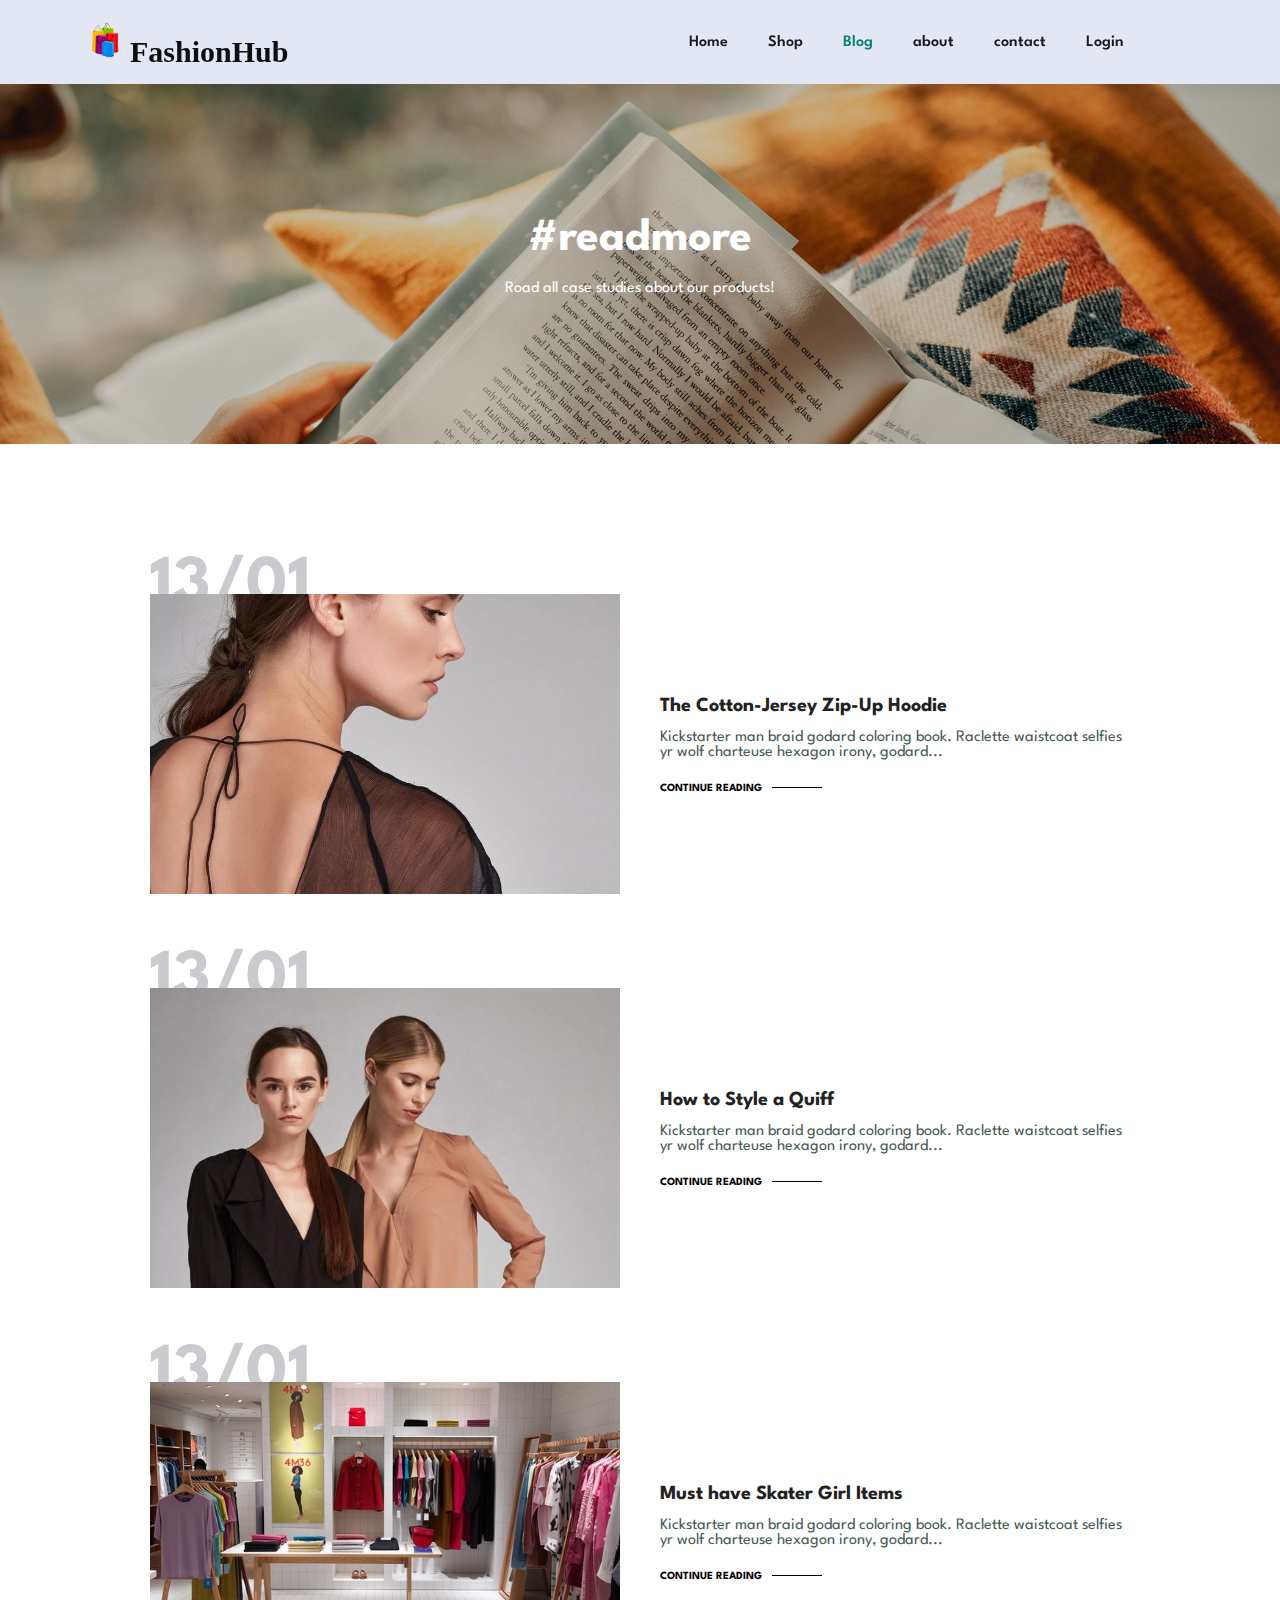
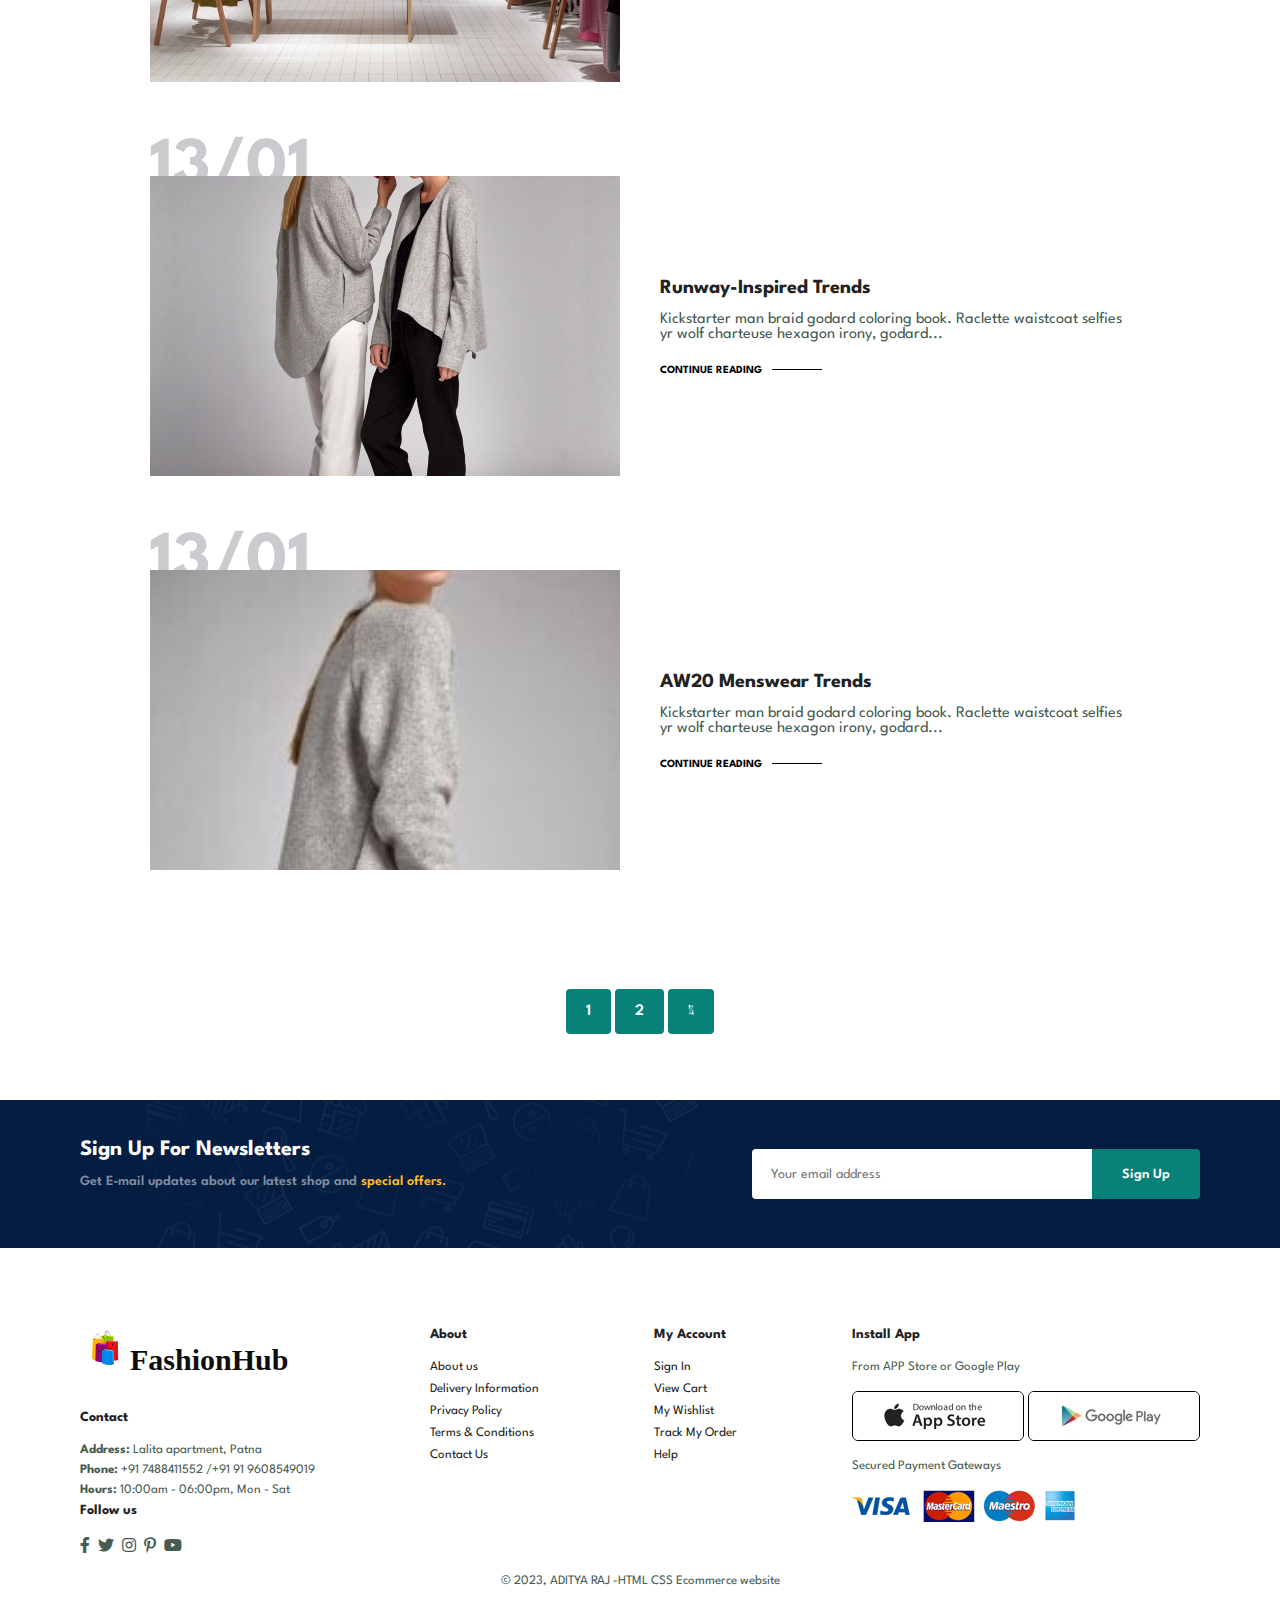
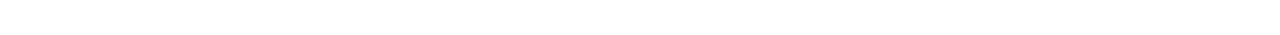
<file: blog.html>
<!DOCTYPE html>
<html lang="en">
<head>
    <meta charset="UTF-8">
    <meta http-equiv="X-UA-Compatible" content="IE=edge">
    <meta name="viewport" content="width=device-width, initial-scale=1.0">
    <title>Online shopping site</title>
    <link rel="shortcut icon" type="image" href="img/icon img.png">
    <link rel="stylesheet" href="https://pro.fontawesome.com/releases/v5.10.0/css/all.css"/>
    <link rel="stylesheet" href="style.css">
</head>

<body>
    
    <section id="header">
        <div id="logo-container">
            <a href="#"><img src="./eagle.png" class="logo" alt=""></a>
            <h1>FashionHub</h1>
        </div>
        <div>
            <ul id="navbar">
                <li><a  href="index.html">Home</a></li>
                <li><a  href="shop.html">Shop</a></li>
                <li><a class="active" href="blog.html">Blog</a></li>
                <li><a href="about.html">about</a></li>
                <li><a href="contact.html">contact</a></li>
                <li><a href="Login.html">Login</a></li>
                <li id="lg-bag"><a href="cart.html"><i class="far fa-shopping-bag"></i></a></li>
                <a href="#" id="close"><i class="far fa-times"></i></a>
            </ul>
        </div>
        <div id="mobile">
            
            <a href="cart.html"><i class="far fa-shopping-bag"></i></a>
            <i id="bar" class="fas fa-outdent"></i>
        </div>
    </section>

    <section id="page-header" class="blog-header">
        
        <h2>#readmore</h2>
        
        <p>Road all case studies about our products!</p>
        
    </section>

    <section id="blog">
        <div class="blog-box">
            <div class="blog-img">
                <img src="img/blog/b1.jpg" alt="">
            </div>
            <div class="blog-details">
                <h4>The Cotton-Jersey Zip-Up Hoodie</h4>
                <p>Kickstarter man braid godard coloring book. Raclette waistcoat
                    selfies yr wolf charteuse hexagon irony, godard...
                </p>
                <a href="#">CONTINUE READING</a>
            </div>
            <h1>13/01</h1>
        </div>

        <div class="blog-box">
            <div class="blog-img">
                <img src="img/blog/b2.jpg" alt="">
            </div>
            <div class="blog-details">
                <h4>How to Style a Quiff</h4>
                <p>Kickstarter man braid godard coloring book. Raclette waistcoat
                    selfies yr wolf charteuse hexagon irony, godard...
                </p>
                <a href="#">CONTINUE READING</a>
            </div>
            <h1>13/01</h1>
        </div>

        <div class="blog-box">
            <div class="blog-img">
                <img src="img/blog/b3.jpg" alt="">
            </div>
            <div class="blog-details">
                <h4>Must have Skater Girl Items</h4>
                <p>Kickstarter man braid godard coloring book. Raclette waistcoat
                    selfies yr wolf charteuse hexagon irony, godard...
                </p>
                <a href="#">CONTINUE READING</a>
            </div>
            <h1>13/01</h1>
        </div>

        <div class="blog-box">
            <div class="blog-img">
                <img src="img/blog/b4.jpg" alt="">
            </div>
            <div class="blog-details">
                <h4>Runway-Inspired Trends</h4>
                <p>Kickstarter man braid godard coloring book. Raclette waistcoat
                    selfies yr wolf charteuse hexagon irony, godard...
                </p>
                <a href="#">CONTINUE READING</a>
            </div>
            <h1>13/01</h1>
        </div>

        <div class="blog-box">
            <div class="blog-img">
                <img src="img/blog/b5.jpg" alt="">
            </div>
            <div class="blog-details">
                <h4>AW20 Menswear Trends</h4>
                <p>Kickstarter man braid godard coloring book. Raclette waistcoat
                    selfies yr wolf charteuse hexagon irony, godard...
                </p>
                <a href="#">CONTINUE READING</a>
            </div>
            <h1>13/01</h1>
        </div>
    </section>

    <section id="pagination" class="section-p1">
        <a href="#">1</a>
        <a href="#">2</a>
        <a href="#"><i class="fal fa-long-arrow-alt-right"></i></a>
    </section>

    <section id="newsletter" class="section-p1 section-m1">
        <div class="newstext">
            <h4>Sign Up For Newsletters</h4>
            <p>Get E-mail updates about our latest shop and <span>special offers.</span></p>
        </div>
        <div class="form">
            <input type="text" placeholder="Your email address">
            <button class="normal">Sign Up</button>

    </section>

    <footer class="section-p1">
        <div class="col">
            <div id="logo-container">
                <a href="#"><img src="./eagle.png" class="logo" alt=""></a>
                <h1>FashionHub</h1>
            </div>
            <h4>Contact</h4>
            <p><strong>Address: </strong> Lalita apartment, Patna</p>
            <p><strong>Phone: </strong> +91 7488411552 /+91 91 9608549019</p>
            <p><strong>Hours: </strong> 10:00am - 06:00pm, Mon - Sat</p>
            <div class="follow">
                <h4>Follow us</h4>
                <div class=""icon>
                    <i class="fab fa-facebook-f"></i>
                    <i class="fab fa-twitter"></i>
                    <i class="fab fa-instagram"></i>
                    <i class="fab fa-pinterest-p"></i>
                    <i class="fab fa-youtube"></i>
                </div>
            </div>
        </div>

        <div class="col">
            <h4>About</h4>
            <a href="#">About us</a>
            <a href="#">Delivery Information</a>
            <a href="#">Privacy Policy</a>
            <a href="#">Terms & Conditions</a>
            <a href="#">Contact Us</a>
        </div>

        <div class="col">
            <h4>My Account</h4>
            <a href="#">Sign In</a>
            <a href="#">View Cart</a>
            <a href="#">My Wishlist</a>
            <a href="#">Track My Order</a>
            <a href="#">Help</a>
        </div>

        <div class="col install">
            <h4>Install App</h4>
            <p>From APP Store or Google Play</p>
            <div class="row">
                <img src="img/pay/app.jpg" alt="">
                <img src="img/pay/play.jpg" alt="">
                
            </div>
            <p>Secured Payment Gateways</p>
            <img src="img/pay/pay.png" alt="">

            <div>
                
            </div>

        </div>
        <div class="copyright">
            <p> © 2023,  ADITYA RAJ  -HTML CSS Ecommerce website</p>
        </div>
    </footer>


    <script src="script.js"></script>
</body>
</html>
</file>
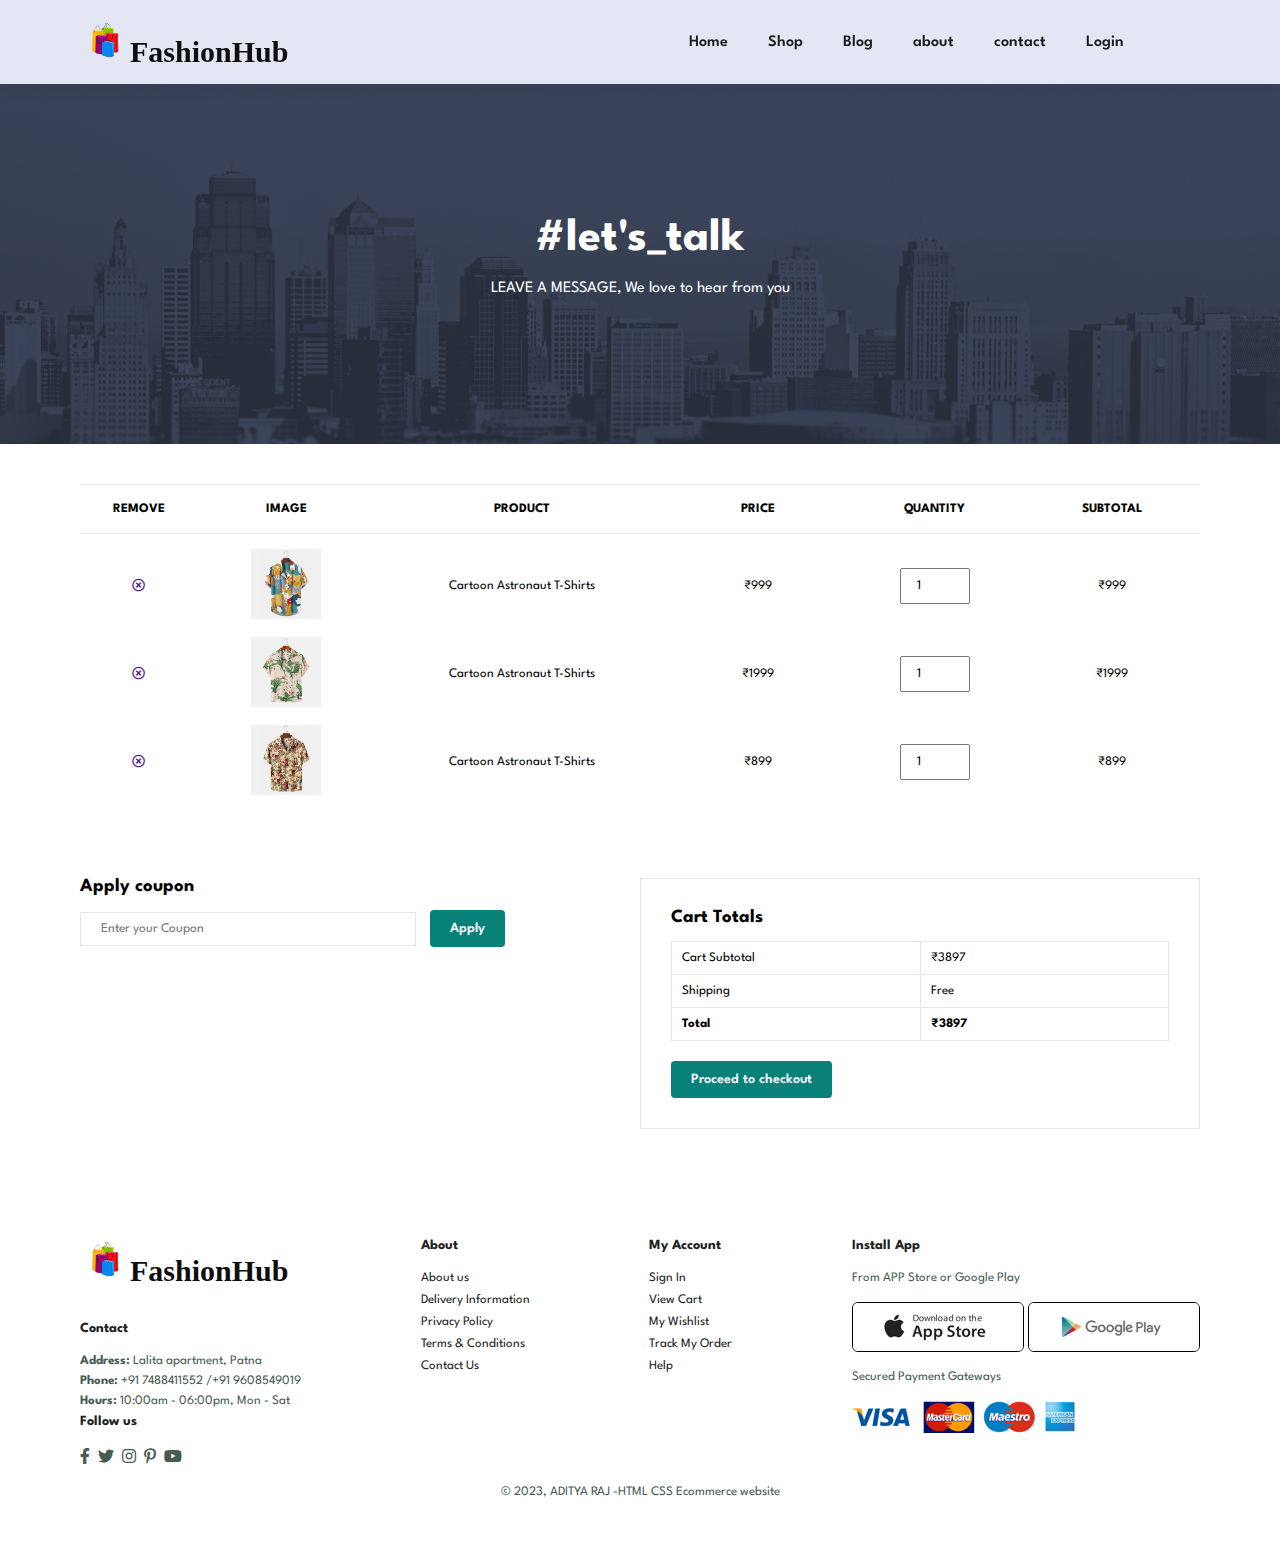
<file: cart.html>
<!DOCTYPE html>
<html lang="en">
<head>
    <meta charset="UTF-8">
    <meta http-equiv="X-UA-Compatible" content="IE=edge">
    <meta name="viewport" content="width=device-width, initial-scale=1.0">
    <title>Online shopping site</title>
    <link rel="shortcut icon" type="image" href="img/icon img.png">
    <link rel="stylesheet" href="https://pro.fontawesome.com/releases/v5.10.0/css/all.css"/>
    <link rel="stylesheet" href="style.css">
</head>

<body>
    
    <section id="header">
        <div id="logo-container">
            <a href="#"><img src="./eagle.png" class="logo" alt=""></a>
            <h1>FashionHub</h1>
        </div>
        <div>
            <ul id="navbar">
                <li><a  href="index.html">Home</a></li>
                <li><a  href="shop.html">Shop</a></li>
                <li><a  href="blog.html">Blog</a></li>
                <li><a  href="about.html">about</a></li>
                <li><a  href="contact.html">contact</a></li>
                <li><a href="Login.html">Login</a></li>
                <li id="lg-bag" ><a class="active" href="cart.html" ><i class="far fa-shopping-bag"></i></a></li>
                <a href="#" id="close"><i class="far fa-times"></i></a>
            </ul>
        </div>
        <div id="mobile">
            
            <a href="cart.html"><i class="far fa-shopping-bag"></i></a>
            <i id="bar" class="fas fa-outdent"></i>
        </div>
    </section>

    <section id="page-header" class="about-header">
        
        <h2>#let's_talk</h2>
        
        <p>LEAVE A MESSAGE, We love to hear from you</p>
        
    </section>

    <section id="cart" class="section-p1">
        <table width="100%">
            <thead>
                <tr>
                    <td>REMOVE</td>
                    <td>IMAGE</td>
                    <td>PRODUCT</td>
                    <td>PRICE</td>
                    <td>QUANTITY</td>
                    <td>SUBTOTAL</td>
                </tr>
            </thead>
            <tbody>
                <tr>
                    <td><a href=""><i class="far fa-times-circle"></i></a></td>
                    <td><img src="img/products/f1.jpg" alt=""></td>
                    <td>Cartoon Astronaut T-Shirts</td>
                    <td><a id="rate">₹999</a></td>
                    <td><input type="number" value="1" id="quantity_product" onclick="quantity1()"></td>
                    <td id="total">₹999</td>
                </tr>

                <tr>
                    <td><a href=""><i class="far fa-times-circle"></i></a></td>
                    <td><img src="img/products/f2.jpg" alt=""></td>
                    <td>Cartoon Astronaut T-Shirts</td>
                    <td><a id="rate2">₹1999</a></td>
                    <td><input type="number" value="1" id="quantity_product2" onclick="quantity2()"></td>
                    <td><a id="total2">₹1999</a></td>
                </tr>

                <tr>
                    <td><a href=""><i class="far fa-times-circle"></i></a></td>
                    <td><img src="img/products/f3.jpg" alt=""></td>
                    <td>Cartoon Astronaut T-Shirts</td>
                    <td><a id="rate3">₹899</a></td>
                    <td><input type="number" value="1" id="quantity_product3" onclick="quantity3()"></td>
                    <td><a id="total3">₹899</a></td>
                </tr>
            </tbody>
        </table>
    </section>

    <section id="cart-add" class="section-p1">
        <div id="coupon">
            <h3>Apply coupon</h3>
            <div>
                <input type="text" placeholder="Enter your Coupon">
                <button class="normal">Apply</button>
            </div>
        </div>

        <div id="subtotal">
            <h3>Cart Totals</h3>
            <table>
                <tr>
                    <td>Cart Subtotal</td>
                    <td><a id="cartsub">₹3897</a></td>
                </tr>
                <tr>
                    <td>Shipping</td>
                    <td>Free</td>
                </tr>
                <tr>
                    <td><strong>Total</strong></td>
                    <td><strong><a id="finaltotal">₹3897</a></strong></td>
                </tr>
            </table>
            <button class="normal">Proceed to checkout</button>


        </div>
    </section>



    <footer class="section-p1">
        <div class="col">
            <div id="logo-container">
                <a href="#"><img src="./eagle.png" class="logo" alt=""></a>
                <h1>FashionHub</h1>
            </div>
            <h4>Contact</h4>
            <p><strong>Address: </strong> Lalita apartment, Patna</p>
            <p><strong>Phone: </strong> +91 7488411552 /+91 9608549019</p>
            <p><strong>Hours: </strong> 10:00am - 06:00pm, Mon - Sat</p>
            <div class="follow">
                <h4>Follow us</h4>
                <div class=""icon>
                    <i class="fab fa-facebook-f"></i>
                    <i class="fab fa-twitter"></i>
                    <i class="fab fa-instagram"></i>
                    <i class="fab fa-pinterest-p"></i>
                    <i class="fab fa-youtube"></i>
                </div>
            </div>
        </div>

        <div class="col">
            <h4>About</h4>
            <a href="#">About us</a>
            <a href="#">Delivery Information</a>
            <a href="#">Privacy Policy</a>
            <a href="#">Terms & Conditions</a>
            <a href="#">Contact Us</a>
        </div>

        <div class="col">
            <h4>My Account</h4>
            <a href="#">Sign In</a>
            <a href="#">View Cart</a>
            <a href="#">My Wishlist</a>
            <a href="#">Track My Order</a>
            <a href="#">Help</a>
        </div>

        <div class="col install">
            <h4>Install App</h4>
            <p>From APP Store or Google Play</p>
            <div class="row">
                <img src="img/pay/app.jpg" alt="">
                <img src="img/pay/play.jpg" alt="">
                
            </div>
            <p>Secured Payment Gateways</p>
            <img src="img/pay/pay.png" alt="">

            <div>
                
            </div>

        </div>
        <div class="copyright">
            <p> © 2023,  ADITYA RAJ -HTML CSS Ecommerce website</p>
        </div>
        
        
    </footer>


    <script src="script.js"></script>
</body>
</html>
</file>
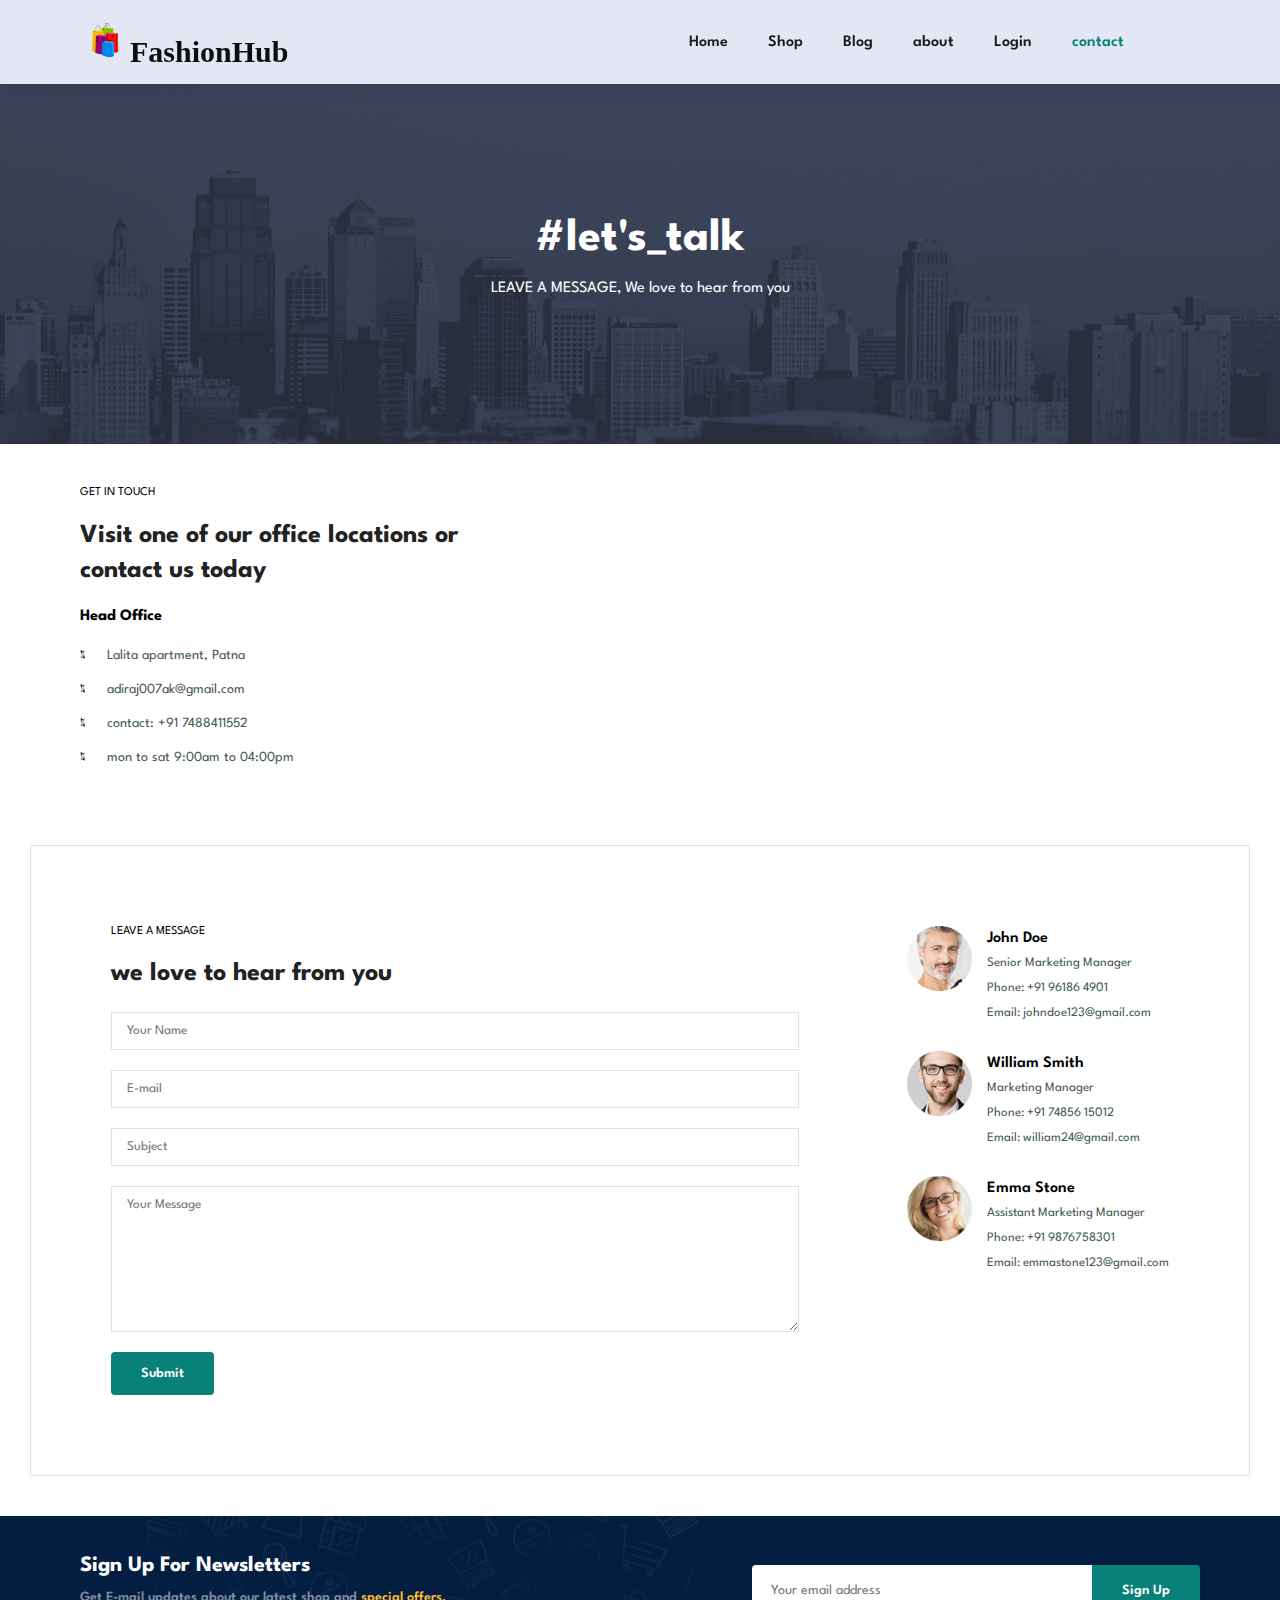
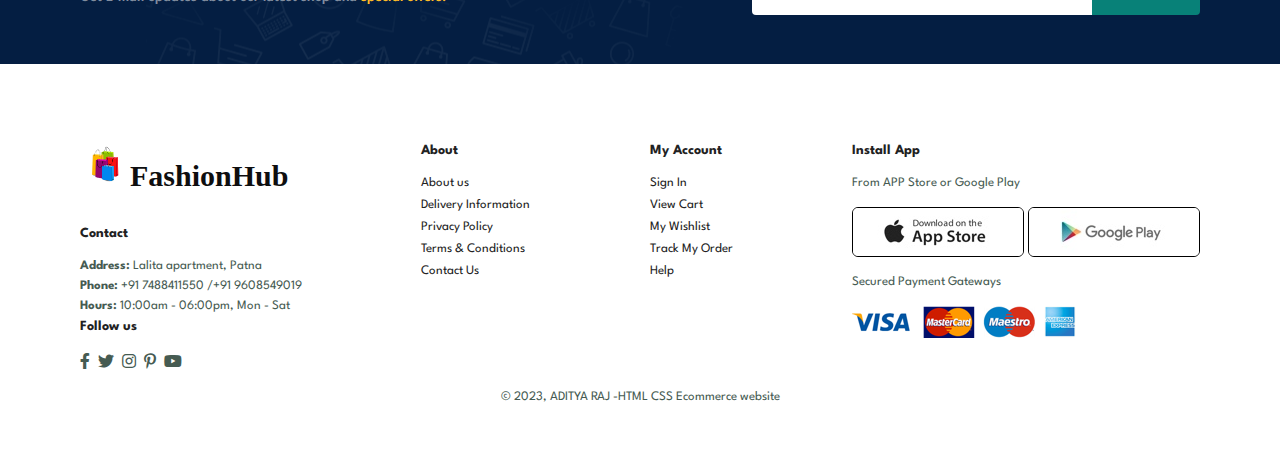
<file: contact.html>
<!DOCTYPE html>
<html lang="en">
<head>
    <meta charset="UTF-8">
    <meta http-equiv="X-UA-Compatible" content="IE=edge">
    <meta name="viewport" content="width=device-width, initial-scale=1.0">
    <title>Online shopping site</title>
    <link rel="shortcut icon" type="image" href="img/icon img.png">
    <link rel="stylesheet" href="https://pro.fontawesome.com/releases/v5.10.0/css/all.css"/>
    <link rel="stylesheet" href="style.css">
</head>

<body>
    
    <section id="header">
        <div id="logo-container">
            <a href="#"><img src="./eagle.png" class="logo" alt=""></a>
            <h1>FashionHub</h1>
        </div>
        <div>
            <ul id="navbar">
                <li><a  href="index.html">Home</a></li>
                <li><a  href="shop.html">Shop</a></li>
                <li><a  href="blog.html">Blog</a></li>
                <li><a  href="about.html">about</a></li>
                <li><a href="Login.html">Login</a></li>
                <li><a class="active" href="contact.html">contact</a></li>
                <li id="lg-bag"><a href="cart.html"><i class="far fa-shopping-bag"></i></a></li>
                <a href="#" id="close"><i class="far fa-times"></i></a>
            </ul>
        </div>
        <div id="mobile">
            
            <a href="cart.html"><i class="far fa-shopping-bag"></i></a>
            <i id="bar" class="fas fa-outdent"></i>
        </div>
    </section>

    <section id="page-header" class="about-header">
        
        <h2>#let's_talk</h2>
        
        <p>LEAVE A MESSAGE, We love to hear from you</p>
        
    </section>

    <section id="contact-details" class="section-p1">
        <div class="details">
            <span>GET IN TOUCH</span>
            <h2>Visit one of our office locations or contact us today</h2>
            <h3>Head Office</h3>
            <div>
                <li>
                    <i class="fal fa-map"></i>
                    <p>Lalita apartment, Patna</p>
                    
                </li>
                <li>
                    <i class="fal fa-envelope"></i>
                    <p>adiraj007ak@gmail.com</p>
                    
                </li>
                <li>
                    <i class="fal fa-phone-alt"></i>
                    <p>contact: +91 7488411552</p>
                    
                </li>
                <li>
                    <i class="fal fa-clock"></i>
                    <p>mon to sat 9:00am to 04:00pm</p>
                    
                </li>
            </div>
        </div>

      

        
    </section>

    <section id="form-details">
        <form action="">
            <span>LEAVE A MESSAGE</span>
            <h2>we love to hear from you</h2>
            <input type="text" placeholder="Your Name">
            <input type="text" placeholder="E-mail">
            <input type="text" placeholder="Subject">
            <textarea name="" id="" cols="30" rows="10" placeholder="Your Message"></textarea>
            <button class="normal">Submit</button>

        </form>

        <div class="people">
            <div>
                <img src="img/people/1.png" alt="">
                <p><span>John Doe</span> Senior Marketing Manager <br> Phone: +91 96186 4901
                <br>Email: johndoe123@gmail.com</p>
            </div>
            <div>
                <img src="img/people/2.png" alt="">
                <p><span>William Smith</span> Marketing Manager <br> Phone: +91 74856 15012
                <br>Email: william24@gmail.com</p>
            </div>
            <div>
                <img src="img/people/3.png" alt="">
                <p><span>Emma Stone</span> Assistant Marketing Manager <br> Phone: +91 9876758301
                <br>Email: emmastone123@gmail.com</p>
            </div>

        </div>
    </section>

    <section id="newsletter" class="section-p1 section-m1">
        <div class="newstext">
            <h4>Sign Up For Newsletters</h4>
            <p>Get E-mail updates about our latest shop and <span>special offers.</span></p>
        </div>
        <div class="form">
            <input type="text" placeholder="Your email address">
            <button class="normal">Sign Up</button>

    </section>

    <footer class="section-p1">
        <div class="col">
            <div id="logo-container">
                <a href="#"><img src="./eagle.png" class="logo" alt=""></a>
                <h1>FashionHub</h1>
            </div>
            <h4>Contact</h4>
            <p><strong>Address: </strong> Lalita apartment, Patna</p>
            <p><strong>Phone: </strong> +91 7488411550 /+91 9608549019</p>
            <p><strong>Hours: </strong> 10:00am - 06:00pm, Mon - Sat</p>
            <div class="follow">
                <h4>Follow us</h4>
                <div class=""icon>
                    <i class="fab fa-facebook-f"></i>
                    <i class="fab fa-twitter"></i>
                    <i class="fab fa-instagram"></i>
                    <i class="fab fa-pinterest-p"></i>
                    <i class="fab fa-youtube"></i>
                </div>
            </div>
        </div>

        <div class="col">
            <h4>About</h4>
            <a href="#">About us</a>
            <a href="#">Delivery Information</a>
            <a href="#">Privacy Policy</a>
            <a href="#">Terms & Conditions</a>
            <a href="#">Contact Us</a>
        </div>

        <div class="col">
            <h4>My Account</h4>
            <a href="#">Sign In</a>
            <a href="#">View Cart</a>
            <a href="#">My Wishlist</a>
            <a href="#">Track My Order</a>
            <a href="#">Help</a>
        </div>

        <div class="col install">
            <h4>Install App</h4>
            <p>From APP Store or Google Play</p>
            <div class="row">
                <img src="img/pay/app.jpg" alt="">
                <img src="img/pay/play.jpg" alt="">
                
            </div>
            <p>Secured Payment Gateways</p>
            <img src="img/pay/pay.png" alt="">

            <div>
                
            </div>

        </div>
        <div class="copyright">
            <p> © 2023,  ADITYA RAJ -HTML CSS Ecommerce website</p>
        </div>
    </footer>


    <script src="script.js"></script>
</body>
</html>
</file>
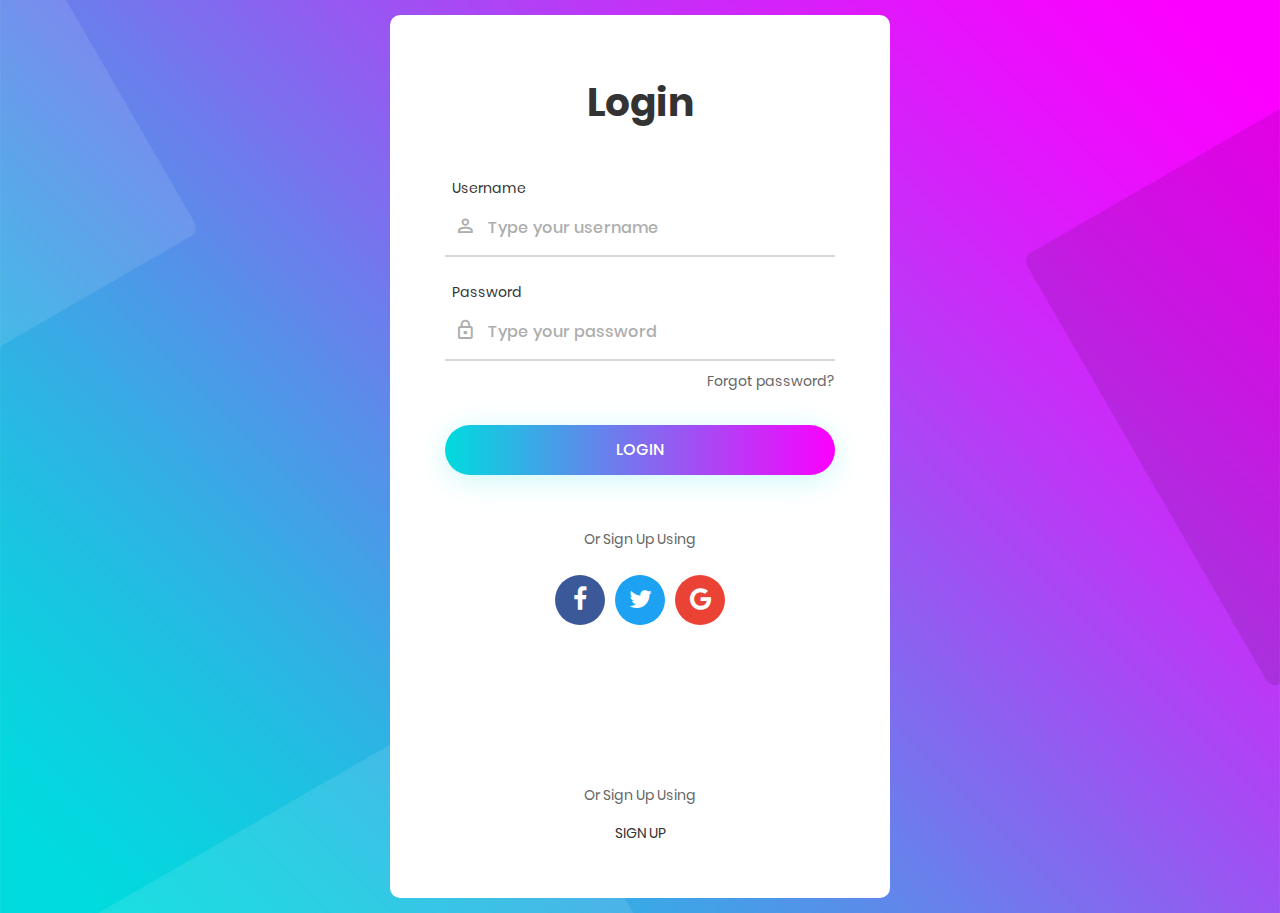
<file: Login.html>
<!DOCTYPE html>
<html lang="en">
<head>
	<title>Login Page</title>
	<meta charset="UTF-8">
	<meta name="viewport" content="width=device-width, initial-scale=1">
<!--===============================================================================================-->	
	<link rel="icon" type="image/png" href="images/icons/favicon.ico"/>
<!--===============================================================================================-->
	<link rel="stylesheet" type="text/css" href="vendor/bootstrap/css/bootstrap.min.css">
<!--===============================================================================================-->
	<link rel="stylesheet" type="text/css" href="fonts/font-awesome-4.7.0/css/font-awesome.min.css">
<!--===============================================================================================-->
	<link rel="stylesheet" type="text/css" href="fonts/iconic/css/material-design-iconic-font.min.css">
<!--===============================================================================================-->
	<link rel="stylesheet" type="text/css" href="vendor/animate/animate.css">
<!--===============================================================================================-->	
	<link rel="stylesheet" type="text/css" href="vendor/css-hamburgers/hamburgers.min.css">
<!--===============================================================================================-->
	<link rel="stylesheet" type="text/css" href="vendor/animsition/css/animsition.min.css">
<!--===============================================================================================-->
	<link rel="stylesheet" type="text/css" href="vendor/select2/select2.min.css">
<!--===============================================================================================-->	
	<link rel="stylesheet" type="text/css" href="vendor/daterangepicker/daterangepicker.css">
<!--===============================================================================================-->
	<link rel="stylesheet" type="text/css" href="css/util.css">
	<link rel="stylesheet" type="text/css" href="css/main.css">
<!--===============================================================================================-->
</head>
<body>
	
	<div class="limiter">
		<div class="container-login100" style="background-image: url('images/bg-01.jpg');">
			<div class="wrap-login100 p-l-55 p-r-55 p-t-65 p-b-54">
				<form class="login100-form validate-form">
					<span class="login100-form-title p-b-49">
						Login
					</span>

					<div class="wrap-input100 validate-input m-b-23" data-validate = "Username is reauired">
						<span class="label-input100">Username</span>
						<input class="input100" type="text" name="username" placeholder="Type your username">
						<span class="focus-input100" data-symbol="&#xf206;"></span>
					</div>

					<div class="wrap-input100 validate-input" data-validate="Password is required">
						<span class="label-input100">Password</span>
						<input class="input100" type="password" name="pass" placeholder="Type your password">
						<span class="focus-input100" data-symbol="&#xf190;"></span>
					</div>
					
					<div class="text-right p-t-8 p-b-31">
						<a href="#">
							Forgot password?
						</a>
					</div>
					
					<div class="container-login100-form-btn">
						<div class="wrap-login100-form-btn">
							<div class="login100-form-bgbtn"></div>
							<button class="login100-form-btn">
								Login
							</button>
						</div>
					</div>

					<div class="txt1 text-center p-t-54 p-b-20">
						<span>
							Or Sign Up Using
						</span>
					</div>

					<div class="flex-c-m">
						<a href="#" class="login100-social-item bg1">
							<i class="fa fa-facebook"></i>
						</a>

						<a href="#" class="login100-social-item bg2">
							<i class="fa fa-twitter"></i>
						</a>

						<a href="#" class="login100-social-item bg3">
							<i class="fa fa-google"></i>
						</a>
					</div>

					<div class="flex-col-c p-t-155">
						<span class="txt1 p-b-17">
							Or Sign Up Using
						</span>

						<a href="#" class="txt2">
							Sign Up
						</a>
					</div>
				</form>
			</div>
		</div>
	</div>
	

	<div id="dropDownSelect1"></div>
	
<!--===============================================================================================-->
	<script src="vendor/jquery/jquery-3.2.1.min.js"></script>
<!--===============================================================================================-->
	<script src="vendor/animsition/js/animsition.min.js"></script>
<!--===============================================================================================-->
	<script src="vendor/bootstrap/js/popper.js"></script>
	<script src="vendor/bootstrap/js/bootstrap.min.js"></script>
<!--===============================================================================================-->
	<script src="vendor/select2/select2.min.js"></script>
<!--===============================================================================================-->
	<script src="vendor/daterangepicker/moment.min.js"></script>
	<script src="vendor/daterangepicker/daterangepicker.js"></script>
<!--===============================================================================================-->
	<script src="vendor/countdowntime/countdowntime.js"></script>
<!--===============================================================================================-->
	<script src="js/main.js"></script>

</body>
</html>
</file>
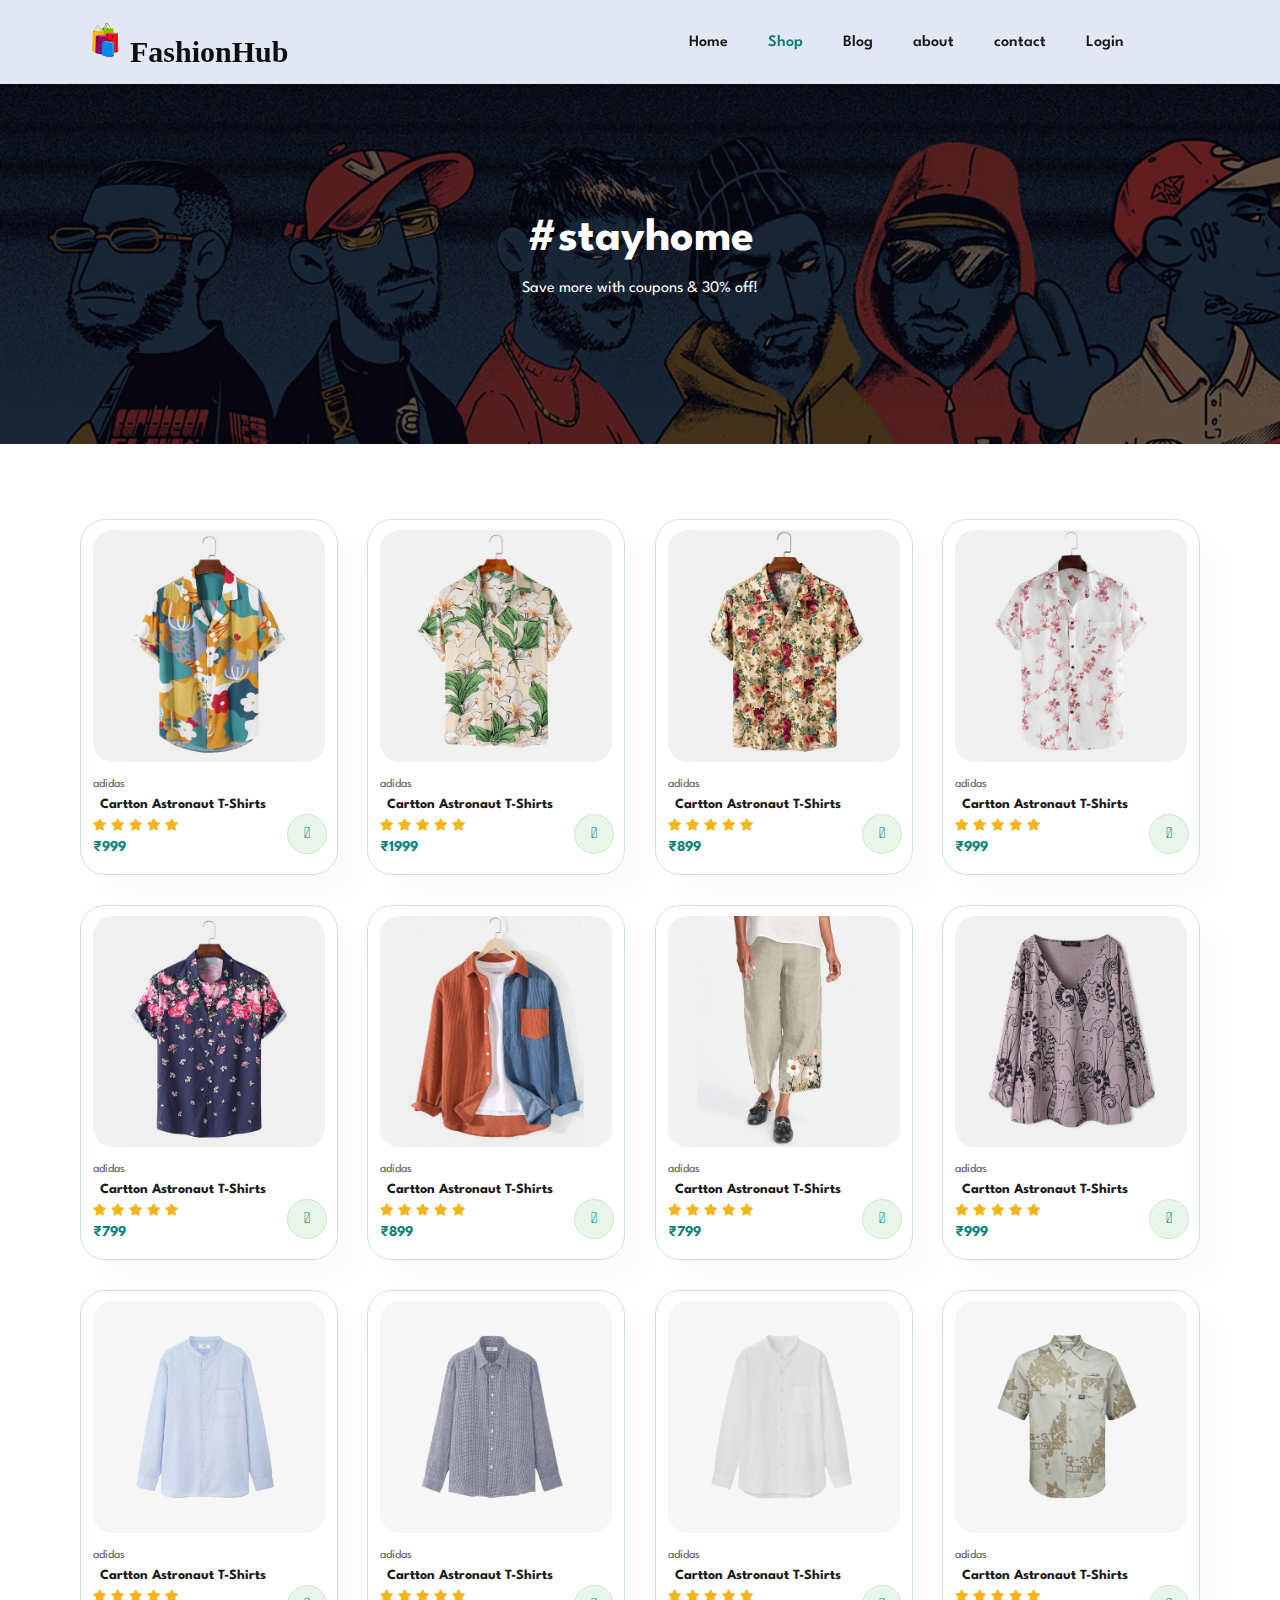
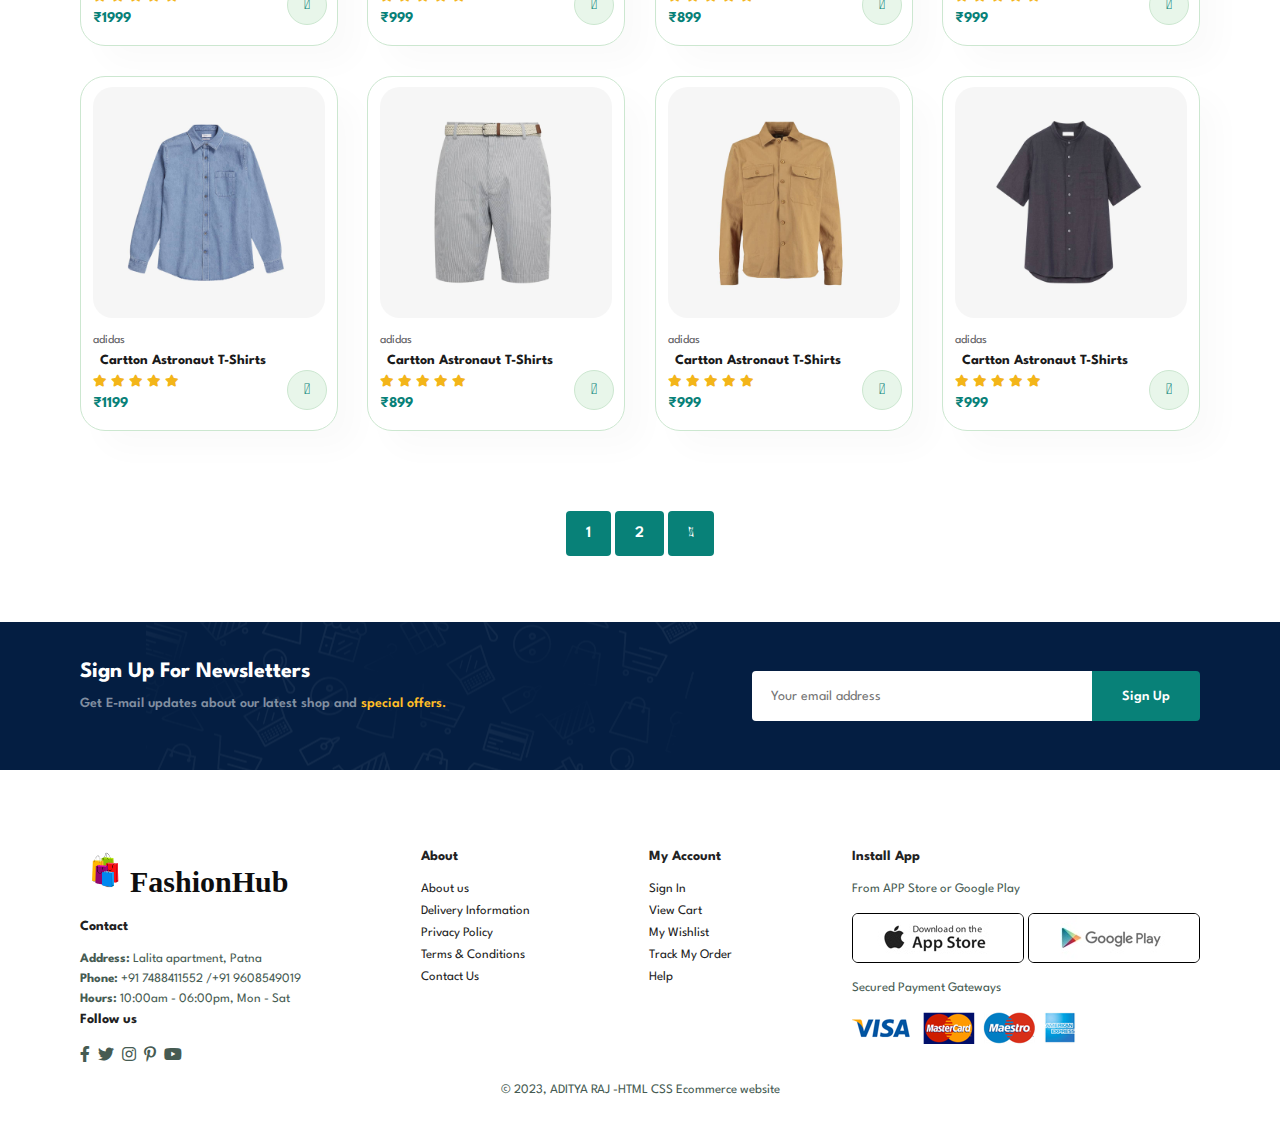
<file: shop.html>
<!DOCTYPE html>
<html lang="en">
<head>
    <meta charset="UTF-8">
    <meta http-equiv="X-UA-Compatible" content="IE=edge">
    <meta name="viewport" content="width=device-width, initial-scale=1.0">
    <title>Online shopping site</title>
    <link rel="shortcut icon" type="image" href="img/icon img.png">
    <link rel="stylesheet" href="https://pro.fontawesome.com/releases/v5.10.0/css/all.css"/>
    <link rel="stylesheet" href="style.css">
</head>

<body>
    
    <section id="header">
        <div id="logo-container">
            <a href="#"><img src="./eagle.png" class="logo" alt=""></a>
            <h1>FashionHub</h1>
        </div>
        <div>
            <ul id="navbar">
                <li><a href="index.html">Home</a></li>
                <li><a class="active" href="shop.html">Shop</a></li>
                <li><a href="blog.html">Blog</a></li>
                <li><a href="about.html">about</a></li>
                <li><a href="contact.html">contact</a></li>
                <li><a href="Login.html">Login</a></li>
                <li id="lg-bag"><a href="cart.html"><i class="far fa-shopping-bag"></i></a></li>
                <a href="#" id="close"><i class="far fa-times"></i></a>
            </ul>
        </div>
        <div id="mobile">
            
            <a href="cart.html"><i class="far fa-shopping-bag"></i></a>
            <i id="bar" class="fas fa-outdent"></i>
        </div>
    </section>

    <section id="page-header">
        
        <h2>#stayhome</h2>
        
        <p>Save more with coupons & 30% off!</p>
        
    </section>

    <section id="product1" class="section-p1">
        
        <div class="pro-container">
            <div class="pro" onclick="window.location.href='sproduct.html';">
                <img src="img/products/f1.jpg" alt=""/>
                <div class="des">
                    <span>adidas</span>
                    <h5>Cartton Astronaut T-Shirts</h5>
                    <div class=""star>
                        <i class="fas fa-star"></i>
                        <i class="fas fa-star"></i>
                        <i class="fas fa-star"></i>
                        <i class="fas fa-star"></i>
                        <i class="fas fa-star"></i>
                    </div>
                    <h4>₹999</h4>
                </div>
                <a href="#"><i class="fal fa-shopping-cart cart"></i></a>

            </div>

            <div class="pro">
                <img src="img/products/f2.jpg" alt=""/>
                <div class="des">
                    <span>adidas</span>
                    <h5>Cartton Astronaut T-Shirts</h5>
                    <div class=""star>
                        <i class="fas fa-star"></i>
                        <i class="fas fa-star"></i>
                        <i class="fas fa-star"></i>
                        <i class="fas fa-star"></i>
                        <i class="fas fa-star"></i>
                    </div>
                    <h4>₹1999</h4>
                </div>
                <a href="#"><i class="fal fa-shopping-cart cart"></i></a>

            </div>
            <div class="pro">
                <img src="img/products/f3.jpg" alt=""/>
                <div class="des">
                    <span>adidas</span>
                    <h5>Cartton Astronaut T-Shirts</h5>
                    <div class=""star>
                        <i class="fas fa-star"></i>
                        <i class="fas fa-star"></i>
                        <i class="fas fa-star"></i>
                        <i class="fas fa-star"></i>
                        <i class="fas fa-star"></i>
                    </div>
                    <h4>₹899</h4>
                </div>
                <a href="#"><i class="fal fa-shopping-cart cart"></i></a>

            </div>
            <div class="pro">
                <img src="img/products/f4.jpg" alt=""/>
                <div class="des">
                    <span>adidas</span>
                    <h5>Cartton Astronaut T-Shirts</h5>
                    <div class=""star>
                        <i class="fas fa-star"></i>
                        <i class="fas fa-star"></i>
                        <i class="fas fa-star"></i>
                        <i class="fas fa-star"></i>
                        <i class="fas fa-star"></i>
                    </div>
                    <h4>₹999</h4>
                </div>
                <a href="#"><i class="fal fa-shopping-cart cart"></i></a>

            </div>
            <div class="pro">
                <img src="img/products/f5.jpg" alt=""/>
                <div class="des">
                    <span>adidas</span>
                    <h5>Cartton Astronaut T-Shirts</h5>
                    <div class=""star>
                        <i class="fas fa-star"></i>
                        <i class="fas fa-star"></i>
                        <i class="fas fa-star"></i>
                        <i class="fas fa-star"></i>
                        <i class="fas fa-star"></i>
                    </div>
                    <h4>₹799</h4>
                </div>
                <a href="#"><i class="fal fa-shopping-cart cart"></i></a>

            </div>
            <div class="pro">
                <img src="img/products/f6.jpg" alt=""/>
                <div class="des">
                    <span>adidas</span>
                    <h5>Cartton Astronaut T-Shirts</h5>
                    <div class=""star>
                        <i class="fas fa-star"></i>
                        <i class="fas fa-star"></i>
                        <i class="fas fa-star"></i>
                        <i class="fas fa-star"></i>
                        <i class="fas fa-star"></i>
                    </div>
                    <h4>₹899</h4>
                </div>
                <a href="#"><i class="fal fa-shopping-cart cart"></i></a>

            </div>
            <div class="pro">
                <img src="img/products/f7.jpg" alt=""/>
                <div class="des">
                    <span>adidas</span>
                    <h5>Cartton Astronaut T-Shirts</h5>
                    <div class=""star>
                        <i class="fas fa-star"></i>
                        <i class="fas fa-star"></i>
                        <i class="fas fa-star"></i>
                        <i class="fas fa-star"></i>
                        <i class="fas fa-star"></i>
                    </div>
                    <h4>₹799</h4>
                </div>
                <a href="#"><i class="fal fa-shopping-cart cart"></i></a>

            </div>
            <div class="pro">
                <img src="img/products/f8.jpg" alt=""/>
                <div class="des">
                    <span>adidas</span>
                    <h5>Cartton Astronaut T-Shirts</h5>
                    <div class=""star>
                        <i class="fas fa-star"></i>
                        <i class="fas fa-star"></i>
                        <i class="fas fa-star"></i>
                        <i class="fas fa-star"></i>
                        <i class="fas fa-star"></i>
                    </div>
                    <h4>₹999</h4>
                </div>
                <a href="#"><i class="fal fa-shopping-cart cart"></i></a>

            </div>

        
            <div class="pro">
                <img src="img/products/n1.jpg" alt=""/>
                <div class="des">
                    <span>adidas</span>
                    <h5>Cartton Astronaut T-Shirts</h5>
                    <div class=""star>
                        <i class="fas fa-star"></i>
                        <i class="fas fa-star"></i>
                        <i class="fas fa-star"></i>
                        <i class="fas fa-star"></i>
                        <i class="fas fa-star"></i>
                    </div>
                    <h4>₹1999</h4>
                </div>
                <a href="#"><i class="fal fa-shopping-cart cart"></i></a>

            </div>

            <div class="pro">
                <img src="img/products/n2.jpg" alt=""/>
                <div class="des">
                    <span>adidas</span>
                    <h5>Cartton Astronaut T-Shirts</h5>
                    <div class=""star>
                        <i class="fas fa-star"></i>
                        <i class="fas fa-star"></i>
                        <i class="fas fa-star"></i>
                        <i class="fas fa-star"></i>
                        <i class="fas fa-star"></i>
                    </div>
                    <h4>₹999</h4>
                </div>
                <a href="#"><i class="fal fa-shopping-cart cart"></i></a>

            </div>
            <div class="pro">
                <img src="img/products/n3.jpg" alt=""/>
                <div class="des">
                    <span>adidas</span>
                    <h5>Cartton Astronaut T-Shirts</h5>
                    <div class=""star>
                        <i class="fas fa-star"></i>
                        <i class="fas fa-star"></i>
                        <i class="fas fa-star"></i>
                        <i class="fas fa-star"></i>
                        <i class="fas fa-star"></i>
                    </div>
                    <h4>₹899</h4>
                </div>
                <a href="#"><i class="fal fa-shopping-cart cart"></i></a>

            </div>
            <div class="pro">
                <img src="img/products/n4.jpg" alt=""/>
                <div class="des">
                    <span>adidas</span>
                    <h5>Cartton Astronaut T-Shirts</h5>
                    <div class=""star>
                        <i class="fas fa-star"></i>
                        <i class="fas fa-star"></i>
                        <i class="fas fa-star"></i>
                        <i class="fas fa-star"></i>
                        <i class="fas fa-star"></i>
                    </div>
                    <h4>₹999</h4>
                </div>
                <a href="#"><i class="fal fa-shopping-cart cart"></i></a>

            </div>
            <div class="pro">
                <img src="img/products/n5.jpg" alt=""/>
                <div class="des">
                    <span>adidas</span>
                    <h5>Cartton Astronaut T-Shirts</h5>
                    <div class=""star>
                        <i class="fas fa-star"></i>
                        <i class="fas fa-star"></i>
                        <i class="fas fa-star"></i>
                        <i class="fas fa-star"></i>
                        <i class="fas fa-star"></i>
                    </div>
                    <h4>₹1199</h4>
                </div>
                <a href="#"><i class="fal fa-shopping-cart cart"></i></a>

            </div>
            <div class="pro">
                <img src="img/products/n6.jpg" alt=""/>
                <div class="des">
                    <span>adidas</span>
                    <h5>Cartton Astronaut T-Shirts</h5>
                    <div class=""star>
                        <i class="fas fa-star"></i>
                        <i class="fas fa-star"></i>
                        <i class="fas fa-star"></i>
                        <i class="fas fa-star"></i>
                        <i class="fas fa-star"></i>
                    </div>
                    <h4>₹899</h4>
                </div>
                <a href="#"><i class="fal fa-shopping-cart cart"></i></a>

            </div>
            <div class="pro">
                <img src="img/products/n7.jpg" alt=""/>
                <div class="des">
                    <span>adidas</span>
                    <h5>Cartton Astronaut T-Shirts</h5>
                    <div class=""star>
                        <i class="fas fa-star"></i>
                        <i class="fas fa-star"></i>
                        <i class="fas fa-star"></i>
                        <i class="fas fa-star"></i>
                        <i class="fas fa-star"></i>
                    </div>
                    <h4>₹999</h4>
                </div>
                <a href="#"><i class="fal fa-shopping-cart cart"></i></a>

            </div>
            <div class="pro">
                <img src="img/products/n8.jpg" alt=""/>
                <div class="des">
                    <span>adidas</span>
                    <h5>Cartton Astronaut T-Shirts</h5>
                    <div class=""star>
                        <i class="fas fa-star"></i>
                        <i class="fas fa-star"></i>
                        <i class="fas fa-star"></i>
                        <i class="fas fa-star"></i>
                        <i class="fas fa-star"></i>
                    </div>
                    <h4>₹999</h4>
                </div>
                <a href="#"><i class="fal fa-shopping-cart cart"></i></a>

            </div>

        </div>

    </section>

    <section id="pagination" class="section-p1">
        <a href="#">1</a>
        <a href="#">2</a>
        <a href="#"><i class="fal fa-long-arrow-alt-right"></i></a>
    </section>

    <section id="newsletter" class="section-p1 section-m1">
        <div class="newstext">
            <h4>Sign Up For Newsletters</h4>
            <p>Get E-mail updates about our latest shop and <span>special offers.</span></p>
        </div>
        <div class="form">
            <input type="text" placeholder="Your email address">
            <button class="normal">Sign Up</button>

    </section>

    <footer class="section-p1">
        <div class="col">
            <div id="logo-container">
            <img  src="./eagle.png" class="logo" alt="">
            <h1>FashionHub</h1>
        </div>
            <h4>Contact</h4>
            <p><strong>Address: </strong> Lalita apartment, Patna</p>
            <p><strong>Phone: </strong> +91 7488411552 /+91 9608549019</p>
            <p><strong>Hours: </strong> 10:00am - 06:00pm, Mon - Sat</p>
            <div class="follow">
                <h4>Follow us</h4>
                <div class=""icon>
                    <i class="fab fa-facebook-f"></i>
                    <i class="fab fa-twitter"></i>
                    <i class="fab fa-instagram"></i>
                    <i class="fab fa-pinterest-p"></i>
                    <i class="fab fa-youtube"></i>
                </div>
            </div>
        </div>

        <div class="col">
            <h4>About</h4>
            <a href="#">About us</a>
            <a href="#">Delivery Information</a>
            <a href="#">Privacy Policy</a>
            <a href="#">Terms & Conditions</a>
            <a href="#">Contact Us</a>
        </div>

        <div class="col">
            <h4>My Account</h4>
            <a href="#">Sign In</a>
            <a href="#">View Cart</a>
            <a href="#">My Wishlist</a>
            <a href="#">Track My Order</a>
            <a href="#">Help</a>
        </div>

        <div class="col install">
            <h4>Install App</h4>
            <p>From APP Store or Google Play</p>
            <div class="row">
                <img src="img/pay/app.jpg" alt="">
                <img src="img/pay/play.jpg" alt="">
                
            </div>
            <p>Secured Payment Gateways</p>
            <img src="img/pay/pay.png" alt="">

            <div>
                
            </div>

        </div>
        <div class="copyright">
            <p> © 2023, ADITYA RAJ  -HTML CSS Ecommerce website</p>
        </div>
    </footer>


    <script src="script.js"></script>
</body>
</html>
</file>
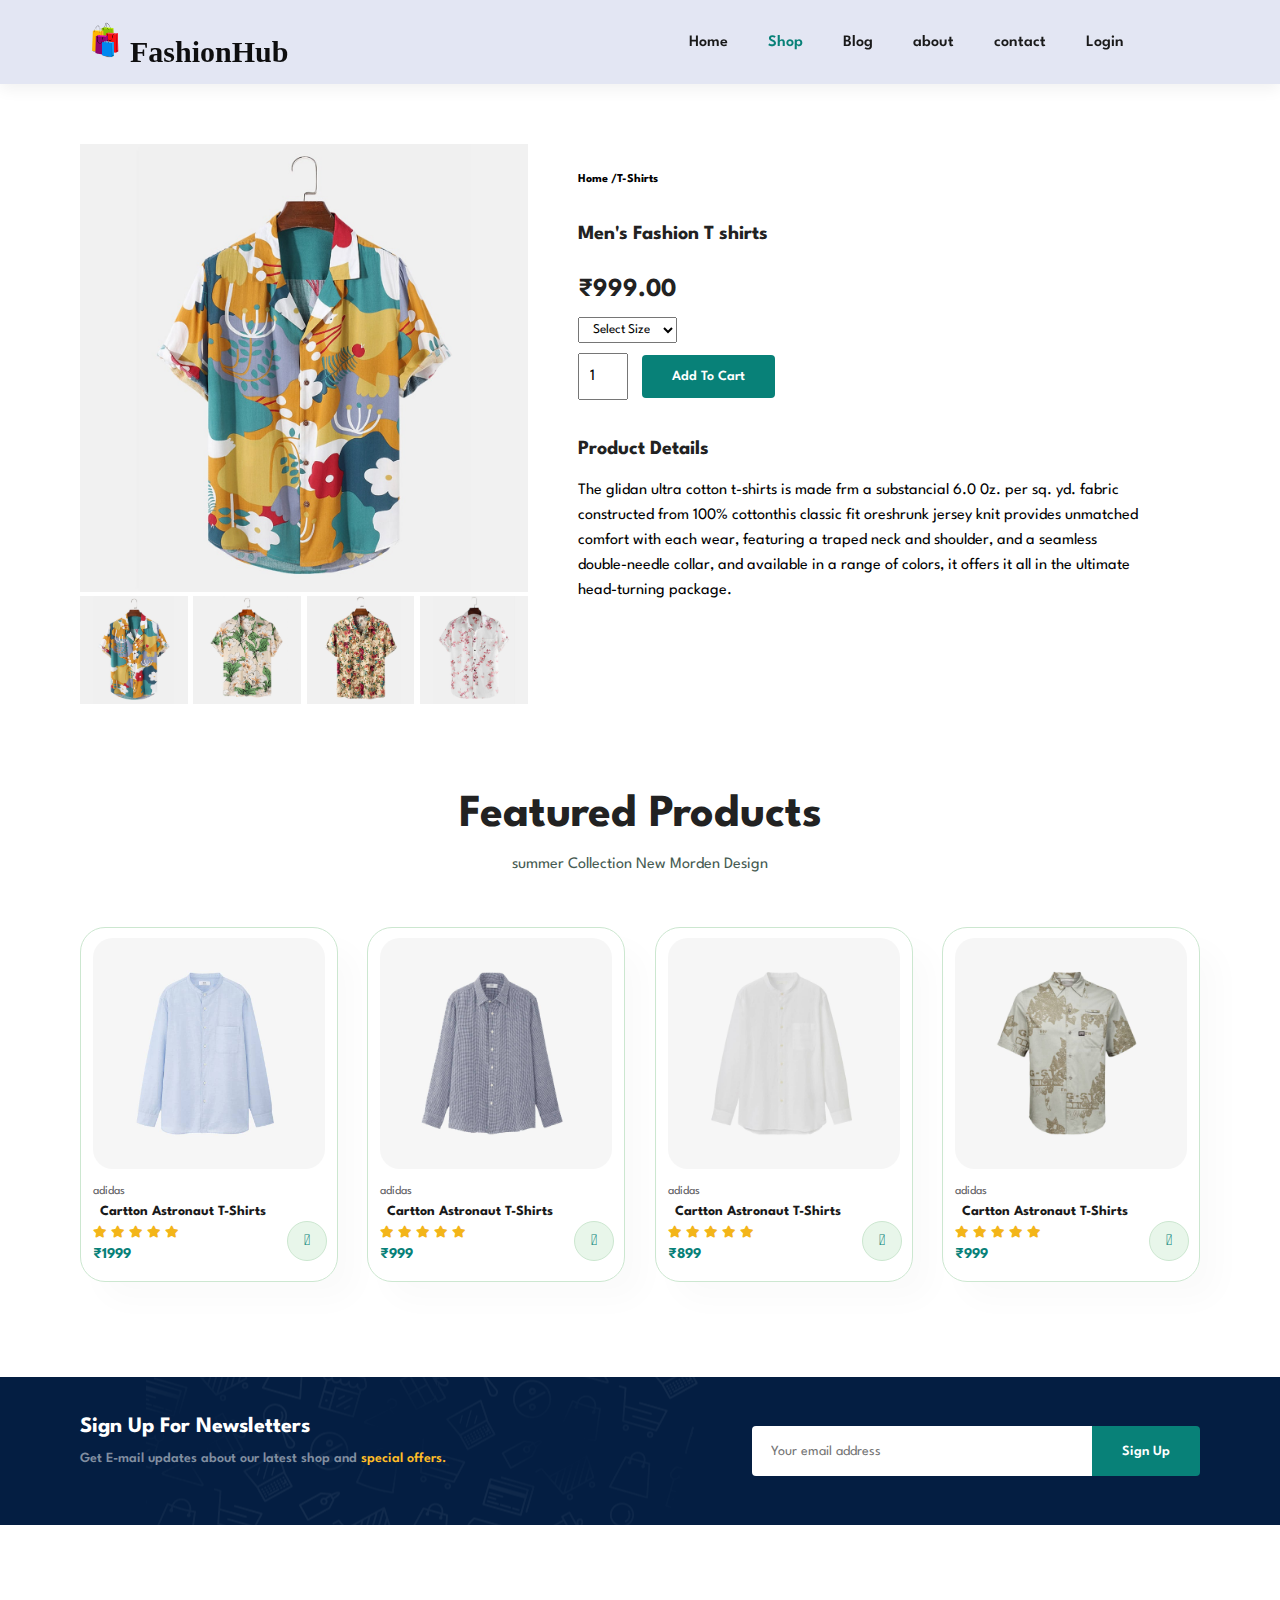
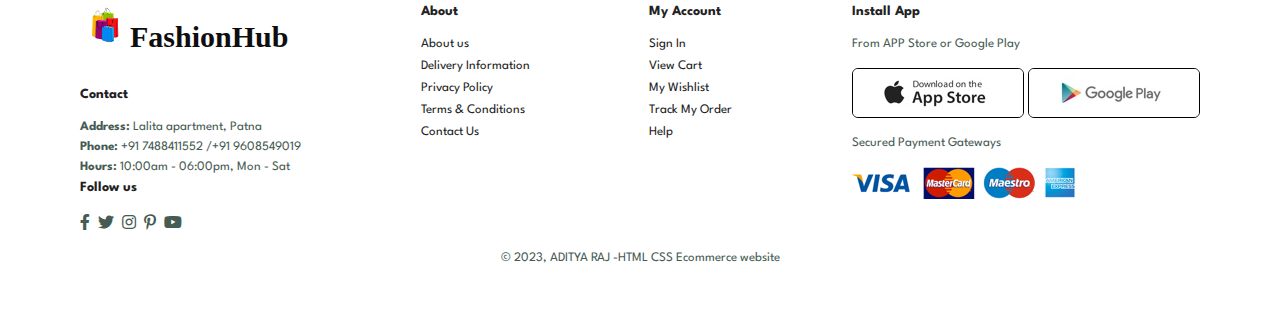
<file: sproduct.html>
<!DOCTYPE html>
<html lang="en">
<head>
    <meta charset="UTF-8">
    <meta http-equiv="X-UA-Compatible" content="IE=edge">
    <meta name="viewport" content="width=device-width, initial-scale=1.0">
    <title>Online shopping site</title>
    <link rel="shortcut icon" type="image" href="img/icon img.png">
    <link rel="stylesheet" href="https://pro.fontawesome.com/releases/v5.10.0/css/all.css"/>
    <link rel="stylesheet" href="style.css">
</head>

<body>
    
    <section id="header">
        <div id="logo-container">
            <a href="#"><img src="./eagle.png" class="logo" alt=""></a>
            <h1>FashionHub</h1>
        </div>
        <div>
            <ul id="navbar">
                <li><a  href="index.html">Home</a></li>
                <li><a class="active" href="shop.html">Shop</a></li>
                <li><a href="blog.html">Blog</a></li>
                <li><a href="about.html">about</a></li>
                <li><a href="contact.html">contact</a></li>
                <li><a href="Login.html">Login</a></li>
                <li id="lg-bag"><a href="cart.html"><i class="far fa-shopping-bag"></i></a></li>
                <a href="#" id="close"><i class="far fa-times"></i></a>
            </ul>
        </div>
        <div id="mobile">
            
            <a href="cart.html"><i class="far fa-shopping-bag"></i></a>
            <i id="bar" class="fas fa-outdent"></i>
        </div>
    </section>
    <section id="productdetails" class="section-p1">
        <div class="single-pro-image">
            <img src="img/products/f1.jpg" width="100%" id="MainImg" alt="">
            <div class="small-img-group">
                <div class="small-img-col">
                    <img src="img/products/f1.jpg" width="100%" class="small-img" alt="">
                </div>
                <div class="small-img-col">
                    <img src="img/products/f2.jpg" width="100%" class="small-img" alt="">
                </div>
                <div class="small-img-col">
                    <img src="img/products/f3.jpg" width="100%" class="small-img" alt="">
                </div>
                <div class="small-img-col">
                    <img src="img/products/f4.jpg" width="100%" class="small-img" alt="">
                </div>
            </div>

        </div>
        <div class="single-pro-details">
            <h6>Home /T-Shirts</h6>
            <h4>Men's Fashion T shirts</h4>
            <h2>₹999.00</h2>
            <select>
                <option>Select Size</option>
                <option>XL</option>
                <option>XXL</option>
                <option>Small</option>
                <option>Large</option>
            </select>
            <input type="number" value="1">
            <button class="normal">Add To Cart</button>
            <h4>Product Details</h4>
            <span>The glidan ultra cotton t-shirts is made frm a substancial 6.0 0z. per sq. yd. 
                fabric constructed from 100% cottonthis classic fit oreshrunk jersey knit provides unmatched comfort with each wear, featuring a traped neck and shoulder, and a seamless 
                double-needle collar, and available in a range
                of colors, it offers it all in the ultimate head-turning package.
            </span>
        </div>
    </section>
    <section id="product1" class="section-p1">
        <h2>Featured Products</h2>
        <p>summer Collection New Morden Design</p>
        <div class="pro-container">
            <div class="pro">
                <img src="img/products/n1.jpg" alt=""/>
                <div class="des">
                    <span>adidas</span>
                    <h5>Cartton Astronaut T-Shirts</h5>
                    <div class=""star>
                        <i class="fas fa-star"></i>
                        <i class="fas fa-star"></i>
                        <i class="fas fa-star"></i>
                        <i class="fas fa-star"></i>
                        <i class="fas fa-star"></i>
                    </div>
                    <h4>₹1999</h4>
                </div>
                <a href="#"><i class="fal fa-shopping-cart cart"></i></a>

            </div>

            <div class="pro">
                <img src="img/products/n2.jpg" alt=""/>
                <div class="des">
                    <span>adidas</span>
                    <h5>Cartton Astronaut T-Shirts</h5>
                    <div class=""star>
                        <i class="fas fa-star"></i>
                        <i class="fas fa-star"></i>
                        <i class="fas fa-star"></i>
                        <i class="fas fa-star"></i>
                        <i class="fas fa-star"></i>
                    </div>
                    <h4>₹999</h4>
                </div>
                <a href="#"><i class="fal fa-shopping-cart cart"></i></a>

            </div>
            <div class="pro">
                <img src="img/products/n3.jpg" alt=""/>
                <div class="des">
                    <span>adidas</span>
                    <h5>Cartton Astronaut T-Shirts</h5>
                    <div class=""star>
                        <i class="fas fa-star"></i>
                        <i class="fas fa-star"></i>
                        <i class="fas fa-star"></i>
                        <i class="fas fa-star"></i>
                        <i class="fas fa-star"></i>
                    </div>
                    <h4>₹899</h4>
                </div>
                <a href="#"><i class="fal fa-shopping-cart cart"></i></a>

            </div>
            <div class="pro">
                <img src="img/products/n4.jpg" alt=""/>
                <div class="des">
                    <span>adidas</span>
                    <h5>Cartton Astronaut T-Shirts</h5>
                    <div class=""star>
                        <i class="fas fa-star"></i>
                        <i class="fas fa-star"></i>
                        <i class="fas fa-star"></i>
                        <i class="fas fa-star"></i>
                        <i class="fas fa-star"></i>
                    </div>
                    <h4>₹999</h4>
                </div>
                <a href="#"><i class="fal fa-shopping-cart cart"></i></a>

            </div>
            
            
            
            

        </div>

    </section>


    <section id="newsletter" class="section-p1 section-m1">
        <div class="newstext">
            <h4>Sign Up For Newsletters</h4>
            <p>Get E-mail updates about our latest shop and <span>special offers.</span></p>
        </div>
        <div class="form">
            <input type="text" placeholder="Your email address">
            <button class="normal">Sign Up</button>

    </section>

    <footer class="section-p1">
        <div class="col">
            <div id="logo-container">
                <a href="#"><img src="./eagle.png" class="logo" alt=""></a>
                <h1>FashionHub</h1>
            </div>
            <h4>Contact</h4>
            <p><strong>Address: </strong> Lalita apartment, Patna</p>
            <p><strong>Phone: </strong> +91 7488411552 /+91 9608549019</p>
            <p><strong>Hours: </strong> 10:00am - 06:00pm, Mon - Sat</p>
            <div class="follow">
                <h4>Follow us</h4>
                <div class=""icon>
                    <i class="fab fa-facebook-f"></i>
                    <i class="fab fa-twitter"></i>
                    <i class="fab fa-instagram"></i>
                    <i class="fab fa-pinterest-p"></i>
                    <i class="fab fa-youtube"></i>
                </div>
            </div>
        </div>

        <div class="col">
            <h4>About</h4>
            <a href="#">About us</a>
            <a href="#">Delivery Information</a>
            <a href="#">Privacy Policy</a>
            <a href="#">Terms & Conditions</a>
            <a href="#">Contact Us</a>
        </div>

        <div class="col">
            <h4>My Account</h4>
            <a href="#">Sign In</a>
            <a href="#">View Cart</a>
            <a href="#">My Wishlist</a>
            <a href="#">Track My Order</a>
            <a href="#">Help</a>
        </div>

        <div class="col install">
            <h4>Install App</h4>
            <p>From APP Store or Google Play</p>
            <div class="row">
                <img src="img/pay/app.jpg" alt="">
                <img src="img/pay/play.jpg" alt="">
                
            </div>
            <p>Secured Payment Gateways</p>
            <img src="img/pay/pay.png" alt="">

            <div>
                
            </div>

        </div>
        <div class="copyright">
            <p> © 2023,  ADITYA RAJ -HTML CSS Ecommerce website</p>
        </div>
    </footer>

    <script>
        var MainImg=document.getElementById("MainImg");
        var smallimg=document.getElementsByClassName("small-img");

        smallimg[0].onclick=function(){
            MainImg.src=smallimg[0].src;
        }
        smallimg[1].onclick=function(){
            MainImg.src=smallimg[1].src;
        }
        smallimg[2].onclick=function(){
            MainImg.src=smallimg[2].src;
        }
        smallimg[3].onclick=function(){
            MainImg.src=smallimg[3].src;
        }
        

    </script>


    <script src="script.js"></script>
</body>
</html>
</file>
<file: style.css>
@import url("https://fonts.googleapis.com/css2?family=Spartan:wght@100;200;300;400;500;600;700;800;900&display=swap");
*{
    margin: 0;
    padding: 0;
    box-sizing:border-box;
    font-family: 'spartan',sans-serif;
}
h1{
    font-size:50px;
    line-height: 64px;
    color: #222;
}
h2{
    font-size:46px;
    line-height: 54px;
    color: #222;
}
h4{
    font-size:20px;
    
    color: #222;
}

h6{
    font-weight:700;
    font-size: 12px;
}

p{
   font-size: 16px;
   color: #465b52;
   margin:15px 0 20px 0; 
}

#logo-container{
    display:flex;

}
#logo-container h1{
    color: #0E0E0F;
    font-family: Lucida Handwriting;
    font-size: 30px;
    height: 40px;
    width:40px;

}

.section-p1{
    padding: 40px 80px;
}

.section-m1{
    margin: 40px 0;
}

button.normal{
    font-size: 14px;
    font-weight: 600;
    padding:15px 30px;
    color: #000;
    background-color:#fff ;
    border-radius: 4px;
    cursor: pointer;
    border: none;
    outline: none;
    transition: 0.2s;
}

body{
    width:100%;
}

.logo{
    height: 40px;
    width:50px;
}
#header{
    display:flex;
    align-items: center;
    justify-content:space-between;
    padding:20px 80px;
    background-color: #E3E6F3;
    box-shadow: 0 5PX 15PX rgba(0, 0, 0, 0.06);
    z-index: 999;
    position: sticky;
    top: 0;
    left: 0;
}
#navbar{
    display:flex;
    align-items: center;
    justify-content:center;
}

#navbar li{
    list-style: none;
    padding:0 20px;
    position: relative;
}

#navbar li a{
    text-decoration: none;
    font-size: 16px;
    font-weight:600;
    color:#1a1a1a;
    transition: 0.3s ease;

}

#navbar li a:hover,
#navbar li a.active{
    color: #088178;
}


#navbar li a.active::after,
#navbar li a:hover::after{
    content: "";
    width:30%;
    height: 2px;
    color: #088178;
    position: absolute;
    bottom:-4px;
    left: 20px;

}

#mobile{
    display: none;
    align-items: center;
}
#close{
    display: none;
}

#hero{
    background-image: url("/img234.jpg");
    
    height:90vh;
    width:100%;
    background-size: cover;
    background-position: top 25% right 0;
    padding: 0 80px;
    display:flex;
    flex-direction: column;
    align-items: flex-start;
    justify-content:center;

}
#hero h4{
    padding-bottom: 15px;
}
#hero h1{
    color: #088178;
}
#hero button{
    background-image: url("/button.png");
    background-color: transparent;
    color: #088178;
    border: 0;
    padding:14px 80px 14px 65px;
    background-repeat: no-repeat;
    cursor: pointer;
    font-weight: 700;
    font-size: 15px;
}
#feature{
    display: flex;
    align-items: center;
    justify-content: space-between;
    flex-wrap: wrap;

}

#feature .fe-box{
    width: 180px;
    text-align: center;
    padding: 25px 15px;
    box-shadow:20px 20px 34px rgba(0, 0, 0, 0.03);
    border: 1px solid #cce7d0;
    border-radius:4px;
    margin: 15px 0;
}
#feature .fe-box:hover{
    box-shadow: 10px 10px 54px rgba(70, 62, 221, 0.1);

}

#feature .fe-box img{
    width: 100%;
    margin-bottom: 10px ;
}

#feature .fe-box h6{
    padding: 9px 8px 6px 8px;
    line-height:1;
    border-radius: 4px;
    color: #088178;
    background-color: #fddde4;
}

#feature .fe-box:nth-child(2) h6{
    background-color: #cdebbc;
}
#feature .fe-box:nth-child(3) h6{
    background-color: #d1e8f2;
}
#feature .fe-box:nth-child(4) h6{
    background-color: #cdd4f8;
}
#feature .fe-box:nth-child(5) h6{
    background-color: #f6dbf6;
}
#feature .fe-box:nth-child(6) h6{
    background-color: #fff2e5;
}

#product1{
    text-align: center;
}

#product1 .pro-container{
    display: flex;
    justify-content: space-between;
    padding-top: 20px;
    flex-wrap: wrap;
}
#product1 .pro{
    width: 23%;
    min-width: 250px;
    padding: 10px 12px;
    border: 1px solid #cce7d0 ;
    border-radius: 25px;
    cursor: pointer;
    box-shadow: 20px 20px 30px rgba(0, 0, 0, 0.02);
    margin: 15px 0;
    transition:0.2s ease ;
    position: relative;
}

#product1 .pro:hover{
    box-shadow: 20px 20px 30px rgba(0, 0, 0, 0.06);
}

#product1 .pro img{
    width:100%;
    border-radius: 20px;
}

#product1 .pro .des{
    text-align: start;
    padding:10px 0 ;
}

#product1 .pro .des span{
    color: #606063;
    font-size: 12px;
}

#product1 .pro .des h5{
    padding: 7px;
    color: #1a1a1a;
    font-size: 14px;
}

#product1 .pro .des i{
    font-size: 12px;
    color: rgb(243, 181, 25);
}

#product1 .pro .des h4{
    padding-top: 7px;
    font-size: 15px;
    font-weight: 700;
    color: #088178;
}

#product1 .pro .cart{
    width: 40px;
    height: 40px;
    line-height: 40px;
    border-radius: 50px;
    background-color: #e8f6ea;
    font-weight: 500;
    color: #088178;
    border: 1px solid #cce7d0;
    position: absolute;
    bottom: 20px;
    right: 10px;
}

#banner{
    display: flex;
    flex-direction: column;
    justify-content: center;
    align-items: center;
    text-align: center;
    background-image: url(img/banner/b2.jpg);
    width: 100%;
    height: 40vh;
    background-size: cover;
    background-position: center;
}

#banner h4{
    color: #fff;
    font-size: 16px;
}
#banner h2{
    color: #fff;
    font-size: 30px;
    padding: 10px 0;
}

#banner h2 span{
    color: #ef3636;
    
}
#banner button:hover {
    background: #088178;
    color: #fff;
}

#sm-banner{
    display: flex;
    justify-content: space-between;
    flex-wrap: wrap;

}

#sm-banner .banner-box{
    display: flex;
    flex-direction: column;
    justify-content: center;
    align-items: flex-start;
    padding:30px;
    background-image: url(img/banner/b17.jpg);
    width: 580px;
    height: 50vh;
    background-size: cover;
    background-position: center;

}
#sm-banner .banner-box2{
    background-image: url(img/banner/b10.jpg);
}

#sm-banner h4{
    color: #fff;
    font-size: 30px;
    font-weight: 300;
}

#sm-banner h2{
    color: #fff;
    font-size: 28px;
    font-weight: 800;
}

#sm-banner span{
    color: #fff;
    font-size: 14px;
    font-weight: 500;
    padding-bottom: 15px;
}

#sm-banner .banner-box:hover button{
    background: #088178;
    border: 1px solid #088178;

}
button.white{
    font-size: 13px;
    font-weight: 600;
    padding:11px 18px;
    color: #fff;
    background-color:transparent ;
    cursor: pointer;
    border: 1px solid #fff;
    outline: none;
    transition: 0.2s;
}

#banner3 .banner-box{
    display: flex;
    flex-direction: column;
    justify-content: center;
    align-items: flex-start;
    padding:20px;
    background-image: url(img/banner/b7.jpg);
    min-width: 30%;
    height: 30vh;
    background-size: cover;
    background-position: center;
    margin-bottom: 20px;

}
#banner3 .banner-box2{
    background-image: url(img/banner/b4.jpg);
}
#banner3 .banner-box3{
    background-image: url(img/banner/b18.jpg);
}


#banner3{
    display: flex;
    justify-content:space-between ;
    flex-wrap: wrap;
    padding:0 80px;
}
#banner3 h2{
    color: #fff;
    font-weight: 900;
    font-size:22px;
}

#banner3 h3{
    color: #ec544e;
    font-weight: 800;
    font-size:22px;
}
#newsletter{
    display: flex;
    justify-content: space-between;
    flex-wrap: wrap;
    align-items: center;
    background-image: url("img/banner/b14.png");
    background-repeat: no-repeat;
    background-position: 20% 30%;
    background-color: #041e42;
}
#newsletter h4{
    font-size: 22px;
    font-weight: 700;
    color: #fff;
}
#newsletter p{
    font-size: 14px;
    font-weight: 600;
    color: #818ea0;
}
#newsletter p span{
    color: #ffbd27;
}
#newsletter .form{
    display: flex;
    width: 40%;
}

#newsletter input{
    height: 3.125rem;
    padding: 0 1.25em;
    font-size: 14px;
    width: 100%;
    border: 1px solid transparent;
    border-radius: 4px;
    outline: none;
    border-top-right-radius: 0;
    border-bottom-right-radius: 0;

}

#newsletter button{
    background-color: #088178;
    color: #fff;
    white-space: nowrap;
    border-top-left-radius: 0;
    border-bottom-left-radius: 0;
}

footer{
    display: flex;
    flex-wrap: wrap;
    justify-content: space-between;
}

footer .col{
    display: flex;
    flex-direction: column;
    align-items: flex-start;
    margin-bottom: 20px;
}

footer .logo{
    margin-bottom:30px;   
}
footer h4{
    font-size: 14px;
    padding-bottom: 20px;

}
footer p{
    font-size: 13px;
    margin: 0 0 8px 0;
}

footer a{
    font-size: 13px;
    text-decoration: none;
    color: #222;
    margin-bottom: 10px;

}
footer .follow i{
    color: #465b52;
    padding-right: 4px;
    cursor: pointer;
}

footer .install .row img{
    border: 1px solid;
    border-radius: 6px;
}

footer .install img{
    margin: 10px 0 15px 0;
}

footer .follow i:hover,
footer a:hover{
    color: #088178;
}

footer .copyright{
    width: 100%;
    text-align: center;

}

#page-header{
    background-image: url(/img/banner/b1.jpg);
    width: 100%;
    height: 40vh;
    background-size: cover;
    display: flex;
    justify-content: center;
    text-align: center;
    flex-direction: column;
    padding: 14px;
}
#page-header h2,
#page-header p{
    color: #fff;
}
#pagination{
    text-align: center;
}
#pagination a{
    text-decoration: none;
    background-color: #088178;
    padding: 15px 20px;
    border-radius: 4px;
    color: #fff;
    font-weight: 600;
}
#pagination a i{
    font-size: 16px;
    font-weight: 600;
}

 /* single page */

#productdetails{
    display: flex;
    margin-top: 20px;
}
#productdetails .single-pro-details{
    width: 50%;
    padding-top: 30px;
}

#productdetails .single-pro-details h4{
    padding: 40px 0 20px 0;
}

#productdetails .single-pro-details h2{
    font-size: 26px;
}
#productdetails .single-pro-details select{
    display: block;
    padding: 5px 10px;
    margin-bottom: 10px;
}
#productdetails .single-pro-details input{
    width: 50px;
    height: 47px;
    padding-left: 10px;
    font-size: 16px;
    margin-right: 10px;

}

#productdetails .single-pro-details input:focus{
    outline: none;
}

#productdetails .single-pro-details button{
    background-color: #088178;
    color: #fff;
}

#productdetails .single-pro-details span{
    line-height: 25px;
}



#productdetails .single-pro-image{
    width: 40%;
    margin-right: 50px;
}
.small-img-group{
    display: flex;
    justify-content: space-between;
}
.small-img-col{
    flex-basis: 24%;
    cursor: pointer;
}


/* Blog page */

#page-header.blog-header{
    background-image: url('img/banner/b19.jpg');

}

#blog{
    padding: 150px 150px 0 150px;
}

#blog .blog-box{
    display: flex;
    align-items: center;
    width: 100%;
    position: relative;
    padding-bottom: 90px;

}
#blog .blog-img{
    width: 50%;
    margin-right: 40px;
}


#blog img{
    width:100%;
    height: 300px;
    object-fit: cover ;
}


#blog .blog-details{
    width:  50%;

}

#blog .blog-details a{
    text-decoration: none;
    font-size: 11px;
    color: #000;
    font-weight:700 ;
    position: relative;
    transition: 0.3s;
}

#blog .blog-details a::after{
    content: "";
    width: 50px;
    height: 1px;
    background-color: #000;
    position: absolute;
    top:4px;
    right: -60px;
}

#blog .blog-details a:hover{
    color: #088178;
}

#blog .blog-details a:hover::after{
    background-color: #088178;
}

#blog .blog-box h1{
    position: absolute;
    top: -40px;
    left: 0;
    font-size: 70px;
    font-weight: 700;
    color: #c9cbce;
    z-index: -9;

}

/* about page */
#page-header.about-header{
    background-image: url("img/about/banner.png");
}
#about-head{
    display: flex;
    
    align-items: center;
}
#about-head div{
    padding-left: 40px;
}

#about-head img{
    width: 50%;
    height: auto;
}

#about-app{
    text-align: center;
}
#about-app .video{
    width: 70%;
    height: 100%;
    margin: 30px auto 0 auto;
}
#about-app .video video{
    width: 100%;
    height: 100%;
    border-radius: 20px;

}


/* contact page */

#contact-details{
    display: flex;
    align-items: center;
    justify-content: space-between;
}

#contact-details .details{
    width:40%;

}

#contact-details .details span,
#form-details form span{
    font-size: 12px;
}

#contact-details .details h2,
#form-details form h2{
    font-size: 26px;
    line-height: 35px;
    padding:20px 0;
}

#contact-details .details h3{
    font-size: 16px;
    padding-bottom: 15px;
    
}

#contact-details .details li{
    list-style: none;
    display: flex;
    padding:10px 0;

}
#contact-details .details li i{
    font-size: 14px;
    padding-right: 22px;
}

#contact-details .details li p{
    margin: 0;
    font-size:  14px;
}
#contact-details .map{
    width: 55%;
    height: 400px;
}
#contact-details .map iframe{
    width: 100%;
    height: 100%;
}
#form-details{
    display: flex;
    justify-content:space-between ;
    margin: 30px;
    padding: 80px;
    border: 1px solid #e1e1e1;
}

#form-details form{
    width: 65%;
    display: flex;
    flex-direction: column;
    align-items: flex-start;
}

#form-details form input,
#form-details form textarea{
    width: 100%;
    padding: 12px 15px;
    outline: none;
    margin-bottom:20px;
    border: 1px solid #e1e1e1;
}
#form-details form button{
    background-color: #088178;
    color: #fff;
}

#form-details .people div{
    padding-bottom: 25px;
    display: flex;
    align-items: flex-start;
}

#form-details .people div img{
    width: 65px;
    height: 65px;
    object-fit: cover;
    margin-right: 15px;

}
#form-details .people div p{
    margin: 0;
    font-size: 13px;
    line-height: 25px;

}
#form-details .people div p span{
    display: block;
    font-size: 16px;
    font-weight: 600;
    color: #000;
}


/* cart page */
#cart{
    overflow-x: auto;
}

#cart table{
    width: 100%;
    border-collapse: collapse;
    table-layout: fixed;
    white-space: nowrap;
}

#cart table img{
    width:70px;
    
}
#cart table td:nth-child(1){
    width: 100px;
    text-align: center;

}

#cart table td:nth-child(2){
    width: 150px;
    text-align: center;
}

#cart table td:nth-child(3){
    width: 250px;
    text-align: center;
}

#cart table td:nth-child(4),
#cart table td:nth-child(5),
#cart table td:nth-child(6){
    width: 150px;
    text-align: center;
}

#cart table td:nth-child(5) input{
    width: 70px;
    padding: 10px 5px 10px 15px;
}

#cart table thead{
    border: 1px solid #e2e9e1;
    border-left: none;
    border-right: none;

}
#cart table thead td{
    font-weight: 700;
    text-transform: uppercase;
    font-size: 13px;
    padding: 18px 0px;

}

#cart table tbody tr td{
    padding-top: 15px ;
}

#cart table tbody td{
    font-size: 13px;

}

#cart-add{
    display: flex;
    flex-wrap: wrap;
    justify-content:space-between ;
}
#coupon{
    width: 50%;
    margin-bottom: 30px;
}
#coupon h3,
#subtotal h3{
    padding-bottom: 15px ;
}
#coupon input{
    padding: 10px 20px;
    outline: none;
    width: 60%;
    margin-right: 10px;
    border: 1px solid #e2e9e1;

}
#coupon button,
#subtotal button{
    background-color: #088178;
    color: #fff;
    padding: 12px 20px;
}

#subtotal{
    width: 50%;
    margin-bottom: 30px;
    border: 1px solid #e2e9e1;
    padding: 30px;

}
#subtotal table{
    border-collapse: collapse;
    width: 100%;
    margin-bottom: 20px;
}
#subtotal table td{
    width: 50%;
    border: 1px solid #e2e9e1;
    padding: 10px;
    font-size: 13px;

}


@media (max-width:799px){
    .section-p1 {
        padding:40px 40px ;
    }
    #navbar{
        display: flex;
        flex-direction: column;
        align-items: flex-start;
        justify-content: flex-start;
        position: fixed;
        top: 0;
        right: -300px;
        height: 100vh;
        width: 300px;
        background-color: #E3E6F3;
        box-shadow: 0 40PX 60PX rgba(0, 0, 0, 0.1);
        padding: 80px 0 0 10px ;
        transition: 0.3s;
    }
    #navbar.active{
        right: 0px;
    }
    #navbar li{
        margin-bottom: 25px;
    }
    #mobile{
        display: flex;
        align-items: center;
    }
    #mobile i{
        color: #1a1a1a;
        font-size: 24px;
        padding-left: 20px;

    }
    #close{
        display: initial;
        position: absolute;
        top: 30px;
        left: 30px;
        color: #222;
        font-size: 24px;
    }
    #lg-bag{
        display: none;
    }
    #hero{
        height:70vh;
        padding: 0 80px;
        background-position: top 30% right 30%;
    }
    #feature{
        justify-content: center;
    }
    #feature .fe-box{
        margin: 15px 15px;
    }
    #product1 .pro-container{
        
        justify-content: center;
    }
    #product1 .pro{
        margin: 15px;
    }
    #banner{
        height: 20vh;
    }
    #sm-banner .banner-box{
        
        min-width: 100%;
        height: 30vh;
    }
    #banner3{
        padding:0 40px;
    }
    #banner3 .banner-box{
        width: 28%;
    
    }
    #newsletter .form{
        width: 70%;
    }

    /* contact page */

    #form-details{
        padding: 40px;
    }

    #form-details form{
        width: 50%;
    }



}
@media (max-width:477px){
    #header{
        padding: 10px 30px ;
    }
    .section-p1{
        padding: 20px;
    }
    h1{
        font-size: 38px;
    }
    h2{
        font-size: 32px;
    }
    #hero{
        padding: 0 20px;
        background-position:55%;
    }
    #feature{
        justify-content: space-between;
    }
    #feature .fe-box{
        width: 155px;
        margin:0 0 15px 0;
    }
    #product1 .pro{
        width: 100%;
    }
    #banner {
        height:40vh;
    }
    #sm-banner .banner-box{
    
        height: 40vh;
    }
    #sm-banner .banner-box2{
    
        margin-top: 20px;
    }

    #banner3 {
        padding: 0 20px;
    }
    #banner3 .banner-box{
        width: 100%;
    
    }
    #newsletter{
        padding: 40px 20px;
    }
    #newsletter .form{
        width: 100%;
    }
    #footer .copyright{
        text-align: start;
    }

    /* single product */

    #productdetails{
        display: flex;
        flex-direction: column;

    }
    #productdetails .single-pro-image{
        width: 100%;
        margin-right:0px;
    }
    #productdetails .single-pro-details{
        width: 50%;
    }

    /* blog-page */
    #blog .blog-box{
        display: flex;
        flex-direction: column;
        align-items: flex-start;
    }

    #blog{
        padding:100px 20px 0 20px;
    }
    #blog .blog-img{
        width: 100%;
        margin-right: 0px;
        margin-bottom: 30px;
    }
    #blog .blog-details{
        width: 100%;
    }


    /* about page */

    #about-head{
        flex-direction: column;
    }
    #about-head img{
        width: 100%;
        margin-bottom: 20px;

    }

    #about-head div{
        padding-left: 0px;
    }
    #about-app .video {
        width: 100%;
    }


    /* contact page */
    #contact-details{
        flex-direction: column;
    }
    #contact-details .details{
        width: 100%;
        margin-bottom: 30px;
    }
    #contact-details .map{
        width: 55%;
    }
    #form-details{
        margin:10px;
        padding: 30px 10px;
        flex-wrap: wrap;
    }

    #form-details form {
        width: 100%;
        margin-bottom: 30px;
    }


    /* cart page */

    #cart-add{
        flex-direction: column;
    }
    #coupon{
        width: 100%;
    }
    #subtotal{
        width:100%;
        padding:20px;
    }
}
</file>
<file: vendor/daterangepicker/daterangepicker.css>
.daterangepicker {
  position: absolute;
  color: inherit;
  background-color: #fff;
  border-radius: 4px;
  width: 278px;
  padding: 4px;
  margin-top: 1px;
  top: 100px;
  left: 20px;
  /* Calendars */ }
  .daterangepicker:before, .daterangepicker:after {
    position: absolute;
    display: inline-block;
    border-bottom-color: rgba(0, 0, 0, 0.2);
    content: ''; }
  .daterangepicker:before {
    top: -7px;
    border-right: 7px solid transparent;
    border-left: 7px solid transparent;
    border-bottom: 7px solid #ccc; }
  .daterangepicker:after {
    top: -6px;
    border-right: 6px solid transparent;
    border-bottom: 6px solid #fff;
    border-left: 6px solid transparent; }
  .daterangepicker.opensleft:before {
    right: 9px; }
  .daterangepicker.opensleft:after {
    right: 10px; }
  .daterangepicker.openscenter:before {
    left: 0;
    right: 0;
    width: 0;
    margin-left: auto;
    margin-right: auto; }
  .daterangepicker.openscenter:after {
    left: 0;
    right: 0;
    width: 0;
    margin-left: auto;
    margin-right: auto; }
  .daterangepicker.opensright:before {
    left: 9px; }
  .daterangepicker.opensright:after {
    left: 10px; }
  .daterangepicker.dropup {
    margin-top: -5px; }
    .daterangepicker.dropup:before {
      top: initial;
      bottom: -7px;
      border-bottom: initial;
      border-top: 7px solid #ccc; }
    .daterangepicker.dropup:after {
      top: initial;
      bottom: -6px;
      border-bottom: initial;
      border-top: 6px solid #fff; }
  .daterangepicker.dropdown-menu {
    max-width: none;
    z-index: 3001; }
  .daterangepicker.single .ranges, .daterangepicker.single .calendar {
    float: none; }
  .daterangepicker.show-calendar .calendar {
    display: block; }
  .daterangepicker .calendar {
    display: none;
    max-width: 270px;
    margin: 4px; }
    .daterangepicker .calendar.single .calendar-table {
      border: none; }
    .daterangepicker .calendar th, .daterangepicker .calendar td {
      white-space: nowrap;
      text-align: center;
      min-width: 32px; }
  .daterangepicker .calendar-table {
    border: 1px solid #fff;
    padding: 4px;
    border-radius: 4px;
    background-color: #fff; }
  .daterangepicker table {
    width: 100%;
    margin: 0; }
  .daterangepicker td, .daterangepicker th {
    text-align: center;
    width: 20px;
    height: 20px;
    border-radius: 4px;
    border: 1px solid transparent;
    white-space: nowrap;
    cursor: pointer; }
    .daterangepicker td.available:hover, .daterangepicker th.available:hover {
      background-color: #eee;
      border-color: transparent;
      color: inherit; }
    .daterangepicker td.week, .daterangepicker th.week {
      font-size: 80%;
      color: #ccc; }
  .daterangepicker td.off, .daterangepicker td.off.in-range, .daterangepicker td.off.start-date, .daterangepicker td.off.end-date {
    background-color: #fff;
    border-color: transparent;
    color: #999; }
  .daterangepicker td.in-range {
    background-color: #ebf4f8;
    border-color: transparent;
    color: #000;
    border-radius: 0; }
  .daterangepicker td.start-date {
    border-radius: 4px 0 0 4px; }
  .daterangepicker td.end-date {
    border-radius: 0 4px 4px 0; }
  .daterangepicker td.start-date.end-date {
    border-radius: 4px; }
  .daterangepicker td.active, .daterangepicker td.active:hover {
    background-color: #357ebd;
    border-color: transparent;
    color: #fff; }
  .daterangepicker th.month {
    width: auto; }
  .daterangepicker td.disabled, .daterangepicker option.disabled {
    color: #999;
    cursor: not-allowed;
    text-decoration: line-through; }
  .daterangepicker select.monthselect, .daterangepicker select.yearselect {
    font-size: 12px;
    padding: 1px;
    height: auto;
    margin: 0;
    cursor: default; }
  .daterangepicker select.monthselect {
    margin-right: 2%;
    width: 56%; }
  .daterangepicker select.yearselect {
    width: 40%; }
  .daterangepicker select.hourselect, .daterangepicker select.minuteselect, .daterangepicker select.secondselect, .daterangepicker select.ampmselect {
    width: 50px;
    margin-bottom: 0; }
  .daterangepicker .input-mini {
    border: 1px solid #ccc;
    border-radius: 4px;
    color: #555;
    height: 30px;
    line-height: 30px;
    display: block;
    vertical-align: middle;
    margin: 0 0 5px 0;
    padding: 0 6px 0 28px;
    width: 100%; }
    .daterangepicker .input-mini.active {
      border: 1px solid #08c;
      border-radius: 4px; }
  .daterangepicker .daterangepicker_input {
    position: relative; }
    .daterangepicker .daterangepicker_input i {
      position: absolute;
      left: 8px;
      top: 8px; }
  .daterangepicker.rtl .input-mini {
    padding-right: 28px;
    padding-left: 6px; }
  .daterangepicker.rtl .daterangepicker_input i {
    left: auto;
    right: 8px; }
  .daterangepicker .calendar-time {
    text-align: center;
    margin: 5px auto;
    line-height: 30px;
    position: relative;
    padding-left: 28px; }
    .daterangepicker .calendar-time select.disabled {
      color: #ccc;
      cursor: not-allowed; }

.ranges {
  font-size: 11px;
  float: none;
  margin: 4px;
  text-align: left; }
  .ranges ul {
    list-style: none;
    margin: 0 auto;
    padding: 0;
    width: 100%; }
  .ranges li {
    font-size: 13px;
    background-color: #f5f5f5;
    border: 1px solid #f5f5f5;
    border-radius: 4px;
    color: #08c;
    padding: 3px 12px;
    margin-bottom: 8px;
    cursor: pointer; }
    .ranges li:hover {
      background-color: #08c;
      border: 1px solid #08c;
      color: #fff; }
    .ranges li.active {
      background-color: #08c;
      border: 1px solid #08c;
      color: #fff; }

/*  Larger Screen Styling */
@media (min-width: 564px) {
  .daterangepicker {
    width: auto; }
    .daterangepicker .ranges ul {
      width: 160px; }
    .daterangepicker.single .ranges ul {
      width: 100%; }
    .daterangepicker.single .calendar.left {
      clear: none; }
    .daterangepicker.single.ltr .ranges, .daterangepicker.single.ltr .calendar {
      float: left; }
    .daterangepicker.single.rtl .ranges, .daterangepicker.single.rtl .calendar {
      float: right; }
    .daterangepicker.ltr {
      direction: ltr;
      text-align: left; }
      .daterangepicker.ltr .calendar.left {
        clear: left;
        margin-right: 0; }
        .daterangepicker.ltr .calendar.left .calendar-table {
          border-right: none;
          border-top-right-radius: 0;
          border-bottom-right-radius: 0; }
      .daterangepicker.ltr .calendar.right {
        margin-left: 0; }
        .daterangepicker.ltr .calendar.right .calendar-table {
          border-left: none;
          border-top-left-radius: 0;
          border-bottom-left-radius: 0; }
      .daterangepicker.ltr .left .daterangepicker_input {
        padding-right: 12px; }
      .daterangepicker.ltr .calendar.left .calendar-table {
        padding-right: 12px; }
      .daterangepicker.ltr .ranges, .daterangepicker.ltr .calendar {
        float: left; }
    .daterangepicker.rtl {
      direction: rtl;
      text-align: right; }
      .daterangepicker.rtl .calendar.left {
        clear: right;
        margin-left: 0; }
        .daterangepicker.rtl .calendar.left .calendar-table {
          border-left: none;
          border-top-left-radius: 0;
          border-bottom-left-radius: 0; }
      .daterangepicker.rtl .calendar.right {
        margin-right: 0; }
        .daterangepicker.rtl .calendar.right .calendar-table {
          border-right: none;
          border-top-right-radius: 0;
          border-bottom-right-radius: 0; }
      .daterangepicker.rtl .left .daterangepicker_input {
        padding-left: 12px; }
      .daterangepicker.rtl .calendar.left .calendar-table {
        padding-left: 12px; }
      .daterangepicker.rtl .ranges, .daterangepicker.rtl .calendar {
        text-align: right;
        float: right; } }
@media (min-width: 730px) {
  .daterangepicker .ranges {
    width: auto; }
  .daterangepicker.ltr .ranges {
    float: left; }
  .daterangepicker.rtl .ranges {
    float: right; }
  .daterangepicker .calendar.left {
    clear: none !important; } }
</file>
<file: css/util.css>
/*[ FONT SIZE ]
///////////////////////////////////////////////////////////
*/
.fs-1 {font-size: 1px;}
.fs-2 {font-size: 2px;}
.fs-3 {font-size: 3px;}
.fs-4 {font-size: 4px;}
.fs-5 {font-size: 5px;}
.fs-6 {font-size: 6px;}
.fs-7 {font-size: 7px;}
.fs-8 {font-size: 8px;}
.fs-9 {font-size: 9px;}
.fs-10 {font-size: 10px;}
.fs-11 {font-size: 11px;}
.fs-12 {font-size: 12px;}
.fs-13 {font-size: 13px;}
.fs-14 {font-size: 14px;}
.fs-15 {font-size: 15px;}
.fs-16 {font-size: 16px;}
.fs-17 {font-size: 17px;}
.fs-18 {font-size: 18px;}
.fs-19 {font-size: 19px;}
.fs-20 {font-size: 20px;}
.fs-21 {font-size: 21px;}
.fs-22 {font-size: 22px;}
.fs-23 {font-size: 23px;}
.fs-24 {font-size: 24px;}
.fs-25 {font-size: 25px;}
.fs-26 {font-size: 26px;}
.fs-27 {font-size: 27px;}
.fs-28 {font-size: 28px;}
.fs-29 {font-size: 29px;}
.fs-30 {font-size: 30px;}
.fs-31 {font-size: 31px;}
.fs-32 {font-size: 32px;}
.fs-33 {font-size: 33px;}
.fs-34 {font-size: 34px;}
.fs-35 {font-size: 35px;}
.fs-36 {font-size: 36px;}
.fs-37 {font-size: 37px;}
.fs-38 {font-size: 38px;}
.fs-39 {font-size: 39px;}
.fs-40 {font-size: 40px;}
.fs-41 {font-size: 41px;}
.fs-42 {font-size: 42px;}
.fs-43 {font-size: 43px;}
.fs-44 {font-size: 44px;}
.fs-45 {font-size: 45px;}
.fs-46 {font-size: 46px;}
.fs-47 {font-size: 47px;}
.fs-48 {font-size: 48px;}
.fs-49 {font-size: 49px;}
.fs-50 {font-size: 50px;}
.fs-51 {font-size: 51px;}
.fs-52 {font-size: 52px;}
.fs-53 {font-size: 53px;}
.fs-54 {font-size: 54px;}
.fs-55 {font-size: 55px;}
.fs-56 {font-size: 56px;}
.fs-57 {font-size: 57px;}
.fs-58 {font-size: 58px;}
.fs-59 {font-size: 59px;}
.fs-60 {font-size: 60px;}
.fs-61 {font-size: 61px;}
.fs-62 {font-size: 62px;}
.fs-63 {font-size: 63px;}
.fs-64 {font-size: 64px;}
.fs-65 {font-size: 65px;}
.fs-66 {font-size: 66px;}
.fs-67 {font-size: 67px;}
.fs-68 {font-size: 68px;}
.fs-69 {font-size: 69px;}
.fs-70 {font-size: 70px;}
.fs-71 {font-size: 71px;}
.fs-72 {font-size: 72px;}
.fs-73 {font-size: 73px;}
.fs-74 {font-size: 74px;}
.fs-75 {font-size: 75px;}
.fs-76 {font-size: 76px;}
.fs-77 {font-size: 77px;}
.fs-78 {font-size: 78px;}
.fs-79 {font-size: 79px;}
.fs-80 {font-size: 80px;}
.fs-81 {font-size: 81px;}
.fs-82 {font-size: 82px;}
.fs-83 {font-size: 83px;}
.fs-84 {font-size: 84px;}
.fs-85 {font-size: 85px;}
.fs-86 {font-size: 86px;}
.fs-87 {font-size: 87px;}
.fs-88 {font-size: 88px;}
.fs-89 {font-size: 89px;}
.fs-90 {font-size: 90px;}
.fs-91 {font-size: 91px;}
.fs-92 {font-size: 92px;}
.fs-93 {font-size: 93px;}
.fs-94 {font-size: 94px;}
.fs-95 {font-size: 95px;}
.fs-96 {font-size: 96px;}
.fs-97 {font-size: 97px;}
.fs-98 {font-size: 98px;}
.fs-99 {font-size: 99px;}
.fs-100 {font-size: 100px;}
.fs-101 {font-size: 101px;}
.fs-102 {font-size: 102px;}
.fs-103 {font-size: 103px;}
.fs-104 {font-size: 104px;}
.fs-105 {font-size: 105px;}
.fs-106 {font-size: 106px;}
.fs-107 {font-size: 107px;}
.fs-108 {font-size: 108px;}
.fs-109 {font-size: 109px;}
.fs-110 {font-size: 110px;}
.fs-111 {font-size: 111px;}
.fs-112 {font-size: 112px;}
.fs-113 {font-size: 113px;}
.fs-114 {font-size: 114px;}
.fs-115 {font-size: 115px;}
.fs-116 {font-size: 116px;}
.fs-117 {font-size: 117px;}
.fs-118 {font-size: 118px;}
.fs-119 {font-size: 119px;}
.fs-120 {font-size: 120px;}
.fs-121 {font-size: 121px;}
.fs-122 {font-size: 122px;}
.fs-123 {font-size: 123px;}
.fs-124 {font-size: 124px;}
.fs-125 {font-size: 125px;}
.fs-126 {font-size: 126px;}
.fs-127 {font-size: 127px;}
.fs-128 {font-size: 128px;}
.fs-129 {font-size: 129px;}
.fs-130 {font-size: 130px;}
.fs-131 {font-size: 131px;}
.fs-132 {font-size: 132px;}
.fs-133 {font-size: 133px;}
.fs-134 {font-size: 134px;}
.fs-135 {font-size: 135px;}
.fs-136 {font-size: 136px;}
.fs-137 {font-size: 137px;}
.fs-138 {font-size: 138px;}
.fs-139 {font-size: 139px;}
.fs-140 {font-size: 140px;}
.fs-141 {font-size: 141px;}
.fs-142 {font-size: 142px;}
.fs-143 {font-size: 143px;}
.fs-144 {font-size: 144px;}
.fs-145 {font-size: 145px;}
.fs-146 {font-size: 146px;}
.fs-147 {font-size: 147px;}
.fs-148 {font-size: 148px;}
.fs-149 {font-size: 149px;}
.fs-150 {font-size: 150px;}
.fs-151 {font-size: 151px;}
.fs-152 {font-size: 152px;}
.fs-153 {font-size: 153px;}
.fs-154 {font-size: 154px;}
.fs-155 {font-size: 155px;}
.fs-156 {font-size: 156px;}
.fs-157 {font-size: 157px;}
.fs-158 {font-size: 158px;}
.fs-159 {font-size: 159px;}
.fs-160 {font-size: 160px;}
.fs-161 {font-size: 161px;}
.fs-162 {font-size: 162px;}
.fs-163 {font-size: 163px;}
.fs-164 {font-size: 164px;}
.fs-165 {font-size: 165px;}
.fs-166 {font-size: 166px;}
.fs-167 {font-size: 167px;}
.fs-168 {font-size: 168px;}
.fs-169 {font-size: 169px;}
.fs-170 {font-size: 170px;}
.fs-171 {font-size: 171px;}
.fs-172 {font-size: 172px;}
.fs-173 {font-size: 173px;}
.fs-174 {font-size: 174px;}
.fs-175 {font-size: 175px;}
.fs-176 {font-size: 176px;}
.fs-177 {font-size: 177px;}
.fs-178 {font-size: 178px;}
.fs-179 {font-size: 179px;}
.fs-180 {font-size: 180px;}
.fs-181 {font-size: 181px;}
.fs-182 {font-size: 182px;}
.fs-183 {font-size: 183px;}
.fs-184 {font-size: 184px;}
.fs-185 {font-size: 185px;}
.fs-186 {font-size: 186px;}
.fs-187 {font-size: 187px;}
.fs-188 {font-size: 188px;}
.fs-189 {font-size: 189px;}
.fs-190 {font-size: 190px;}
.fs-191 {font-size: 191px;}
.fs-192 {font-size: 192px;}
.fs-193 {font-size: 193px;}
.fs-194 {font-size: 194px;}
.fs-195 {font-size: 195px;}
.fs-196 {font-size: 196px;}
.fs-197 {font-size: 197px;}
.fs-198 {font-size: 198px;}
.fs-199 {font-size: 199px;}
.fs-200 {font-size: 200px;}

/*[ PADDING ]
///////////////////////////////////////////////////////////
*/
.p-t-0 {padding-top: 0px;}
.p-t-1 {padding-top: 1px;}
.p-t-2 {padding-top: 2px;}
.p-t-3 {padding-top: 3px;}
.p-t-4 {padding-top: 4px;}
.p-t-5 {padding-top: 5px;}
.p-t-6 {padding-top: 6px;}
.p-t-7 {padding-top: 7px;}
.p-t-8 {padding-top: 8px;}
.p-t-9 {padding-top: 9px;}
.p-t-10 {padding-top: 10px;}
.p-t-11 {padding-top: 11px;}
.p-t-12 {padding-top: 12px;}
.p-t-13 {padding-top: 13px;}
.p-t-14 {padding-top: 14px;}
.p-t-15 {padding-top: 15px;}
.p-t-16 {padding-top: 16px;}
.p-t-17 {padding-top: 17px;}
.p-t-18 {padding-top: 18px;}
.p-t-19 {padding-top: 19px;}
.p-t-20 {padding-top: 20px;}
.p-t-21 {padding-top: 21px;}
.p-t-22 {padding-top: 22px;}
.p-t-23 {padding-top: 23px;}
.p-t-24 {padding-top: 24px;}
.p-t-25 {padding-top: 25px;}
.p-t-26 {padding-top: 26px;}
.p-t-27 {padding-top: 27px;}
.p-t-28 {padding-top: 28px;}
.p-t-29 {padding-top: 29px;}
.p-t-30 {padding-top: 30px;}
.p-t-31 {padding-top: 31px;}
.p-t-32 {padding-top: 32px;}
.p-t-33 {padding-top: 33px;}
.p-t-34 {padding-top: 34px;}
.p-t-35 {padding-top: 35px;}
.p-t-36 {padding-top: 36px;}
.p-t-37 {padding-top: 37px;}
.p-t-38 {padding-top: 38px;}
.p-t-39 {padding-top: 39px;}
.p-t-40 {padding-top: 40px;}
.p-t-41 {padding-top: 41px;}
.p-t-42 {padding-top: 42px;}
.p-t-43 {padding-top: 43px;}
.p-t-44 {padding-top: 44px;}
.p-t-45 {padding-top: 45px;}
.p-t-46 {padding-top: 46px;}
.p-t-47 {padding-top: 47px;}
.p-t-48 {padding-top: 48px;}
.p-t-49 {padding-top: 49px;}
.p-t-50 {padding-top: 50px;}
.p-t-51 {padding-top: 51px;}
.p-t-52 {padding-top: 52px;}
.p-t-53 {padding-top: 53px;}
.p-t-54 {padding-top: 54px;}
.p-t-55 {padding-top: 55px;}
.p-t-56 {padding-top: 56px;}
.p-t-57 {padding-top: 57px;}
.p-t-58 {padding-top: 58px;}
.p-t-59 {padding-top: 59px;}
.p-t-60 {padding-top: 60px;}
.p-t-61 {padding-top: 61px;}
.p-t-62 {padding-top: 62px;}
.p-t-63 {padding-top: 63px;}
.p-t-64 {padding-top: 64px;}
.p-t-65 {padding-top: 65px;}
.p-t-66 {padding-top: 66px;}
.p-t-67 {padding-top: 67px;}
.p-t-68 {padding-top: 68px;}
.p-t-69 {padding-top: 69px;}
.p-t-70 {padding-top: 70px;}
.p-t-71 {padding-top: 71px;}
.p-t-72 {padding-top: 72px;}
.p-t-73 {padding-top: 73px;}
.p-t-74 {padding-top: 74px;}
.p-t-75 {padding-top: 75px;}
.p-t-76 {padding-top: 76px;}
.p-t-77 {padding-top: 77px;}
.p-t-78 {padding-top: 78px;}
.p-t-79 {padding-top: 79px;}
.p-t-80 {padding-top: 80px;}
.p-t-81 {padding-top: 81px;}
.p-t-82 {padding-top: 82px;}
.p-t-83 {padding-top: 83px;}
.p-t-84 {padding-top: 84px;}
.p-t-85 {padding-top: 85px;}
.p-t-86 {padding-top: 86px;}
.p-t-87 {padding-top: 87px;}
.p-t-88 {padding-top: 88px;}
.p-t-89 {padding-top: 89px;}
.p-t-90 {padding-top: 90px;}
.p-t-91 {padding-top: 91px;}
.p-t-92 {padding-top: 92px;}
.p-t-93 {padding-top: 93px;}
.p-t-94 {padding-top: 94px;}
.p-t-95 {padding-top: 95px;}
.p-t-96 {padding-top: 96px;}
.p-t-97 {padding-top: 97px;}
.p-t-98 {padding-top: 98px;}
.p-t-99 {padding-top: 99px;}
.p-t-100 {padding-top: 100px;}
.p-t-101 {padding-top: 101px;}
.p-t-102 {padding-top: 102px;}
.p-t-103 {padding-top: 103px;}
.p-t-104 {padding-top: 104px;}
.p-t-105 {padding-top: 105px;}
.p-t-106 {padding-top: 106px;}
.p-t-107 {padding-top: 107px;}
.p-t-108 {padding-top: 108px;}
.p-t-109 {padding-top: 109px;}
.p-t-110 {padding-top: 110px;}
.p-t-111 {padding-top: 111px;}
.p-t-112 {padding-top: 112px;}
.p-t-113 {padding-top: 113px;}
.p-t-114 {padding-top: 114px;}
.p-t-115 {padding-top: 115px;}
.p-t-116 {padding-top: 116px;}
.p-t-117 {padding-top: 117px;}
.p-t-118 {padding-top: 118px;}
.p-t-119 {padding-top: 119px;}
.p-t-120 {padding-top: 120px;}
.p-t-121 {padding-top: 121px;}
.p-t-122 {padding-top: 122px;}
.p-t-123 {padding-top: 123px;}
.p-t-124 {padding-top: 124px;}
.p-t-125 {padding-top: 125px;}
.p-t-126 {padding-top: 126px;}
.p-t-127 {padding-top: 127px;}
.p-t-128 {padding-top: 128px;}
.p-t-129 {padding-top: 129px;}
.p-t-130 {padding-top: 130px;}
.p-t-131 {padding-top: 131px;}
.p-t-132 {padding-top: 132px;}
.p-t-133 {padding-top: 133px;}
.p-t-134 {padding-top: 134px;}
.p-t-135 {padding-top: 135px;}
.p-t-136 {padding-top: 136px;}
.p-t-137 {padding-top: 137px;}
.p-t-138 {padding-top: 138px;}
.p-t-139 {padding-top: 139px;}
.p-t-140 {padding-top: 140px;}
.p-t-141 {padding-top: 141px;}
.p-t-142 {padding-top: 142px;}
.p-t-143 {padding-top: 143px;}
.p-t-144 {padding-top: 144px;}
.p-t-145 {padding-top: 145px;}
.p-t-146 {padding-top: 146px;}
.p-t-147 {padding-top: 147px;}
.p-t-148 {padding-top: 148px;}
.p-t-149 {padding-top: 149px;}
.p-t-150 {padding-top: 150px;}
.p-t-151 {padding-top: 151px;}
.p-t-152 {padding-top: 152px;}
.p-t-153 {padding-top: 153px;}
.p-t-154 {padding-top: 154px;}
.p-t-155 {padding-top: 155px;}
.p-t-156 {padding-top: 156px;}
.p-t-157 {padding-top: 157px;}
.p-t-158 {padding-top: 158px;}
.p-t-159 {padding-top: 159px;}
.p-t-160 {padding-top: 160px;}
.p-t-161 {padding-top: 161px;}
.p-t-162 {padding-top: 162px;}
.p-t-163 {padding-top: 163px;}
.p-t-164 {padding-top: 164px;}
.p-t-165 {padding-top: 165px;}
.p-t-166 {padding-top: 166px;}
.p-t-167 {padding-top: 167px;}
.p-t-168 {padding-top: 168px;}
.p-t-169 {padding-top: 169px;}
.p-t-170 {padding-top: 170px;}
.p-t-171 {padding-top: 171px;}
.p-t-172 {padding-top: 172px;}
.p-t-173 {padding-top: 173px;}
.p-t-174 {padding-top: 174px;}
.p-t-175 {padding-top: 175px;}
.p-t-176 {padding-top: 176px;}
.p-t-177 {padding-top: 177px;}
.p-t-178 {padding-top: 178px;}
.p-t-179 {padding-top: 179px;}
.p-t-180 {padding-top: 180px;}
.p-t-181 {padding-top: 181px;}
.p-t-182 {padding-top: 182px;}
.p-t-183 {padding-top: 183px;}
.p-t-184 {padding-top: 184px;}
.p-t-185 {padding-top: 185px;}
.p-t-186 {padding-top: 186px;}
.p-t-187 {padding-top: 187px;}
.p-t-188 {padding-top: 188px;}
.p-t-189 {padding-top: 189px;}
.p-t-190 {padding-top: 190px;}
.p-t-191 {padding-top: 191px;}
.p-t-192 {padding-top: 192px;}
.p-t-193 {padding-top: 193px;}
.p-t-194 {padding-top: 194px;}
.p-t-195 {padding-top: 195px;}
.p-t-196 {padding-top: 196px;}
.p-t-197 {padding-top: 197px;}
.p-t-198 {padding-top: 198px;}
.p-t-199 {padding-top: 199px;}
.p-t-200 {padding-top: 200px;}
.p-t-201 {padding-top: 201px;}
.p-t-202 {padding-top: 202px;}
.p-t-203 {padding-top: 203px;}
.p-t-204 {padding-top: 204px;}
.p-t-205 {padding-top: 205px;}
.p-t-206 {padding-top: 206px;}
.p-t-207 {padding-top: 207px;}
.p-t-208 {padding-top: 208px;}
.p-t-209 {padding-top: 209px;}
.p-t-210 {padding-top: 210px;}
.p-t-211 {padding-top: 211px;}
.p-t-212 {padding-top: 212px;}
.p-t-213 {padding-top: 213px;}
.p-t-214 {padding-top: 214px;}
.p-t-215 {padding-top: 215px;}
.p-t-216 {padding-top: 216px;}
.p-t-217 {padding-top: 217px;}
.p-t-218 {padding-top: 218px;}
.p-t-219 {padding-top: 219px;}
.p-t-220 {padding-top: 220px;}
.p-t-221 {padding-top: 221px;}
.p-t-222 {padding-top: 222px;}
.p-t-223 {padding-top: 223px;}
.p-t-224 {padding-top: 224px;}
.p-t-225 {padding-top: 225px;}
.p-t-226 {padding-top: 226px;}
.p-t-227 {padding-top: 227px;}
.p-t-228 {padding-top: 228px;}
.p-t-229 {padding-top: 229px;}
.p-t-230 {padding-top: 230px;}
.p-t-231 {padding-top: 231px;}
.p-t-232 {padding-top: 232px;}
.p-t-233 {padding-top: 233px;}
.p-t-234 {padding-top: 234px;}
.p-t-235 {padding-top: 235px;}
.p-t-236 {padding-top: 236px;}
.p-t-237 {padding-top: 237px;}
.p-t-238 {padding-top: 238px;}
.p-t-239 {padding-top: 239px;}
.p-t-240 {padding-top: 240px;}
.p-t-241 {padding-top: 241px;}
.p-t-242 {padding-top: 242px;}
.p-t-243 {padding-top: 243px;}
.p-t-244 {padding-top: 244px;}
.p-t-245 {padding-top: 245px;}
.p-t-246 {padding-top: 246px;}
.p-t-247 {padding-top: 247px;}
.p-t-248 {padding-top: 248px;}
.p-t-249 {padding-top: 249px;}
.p-t-250 {padding-top: 250px;}
.p-b-0 {padding-bottom: 0px;}
.p-b-1 {padding-bottom: 1px;}
.p-b-2 {padding-bottom: 2px;}
.p-b-3 {padding-bottom: 3px;}
.p-b-4 {padding-bottom: 4px;}
.p-b-5 {padding-bottom: 5px;}
.p-b-6 {padding-bottom: 6px;}
.p-b-7 {padding-bottom: 7px;}
.p-b-8 {padding-bottom: 8px;}
.p-b-9 {padding-bottom: 9px;}
.p-b-10 {padding-bottom: 10px;}
.p-b-11 {padding-bottom: 11px;}
.p-b-12 {padding-bottom: 12px;}
.p-b-13 {padding-bottom: 13px;}
.p-b-14 {padding-bottom: 14px;}
.p-b-15 {padding-bottom: 15px;}
.p-b-16 {padding-bottom: 16px;}
.p-b-17 {padding-bottom: 17px;}
.p-b-18 {padding-bottom: 18px;}
.p-b-19 {padding-bottom: 19px;}
.p-b-20 {padding-bottom: 20px;}
.p-b-21 {padding-bottom: 21px;}
.p-b-22 {padding-bottom: 22px;}
.p-b-23 {padding-bottom: 23px;}
.p-b-24 {padding-bottom: 24px;}
.p-b-25 {padding-bottom: 25px;}
.p-b-26 {padding-bottom: 26px;}
.p-b-27 {padding-bottom: 27px;}
.p-b-28 {padding-bottom: 28px;}
.p-b-29 {padding-bottom: 29px;}
.p-b-30 {padding-bottom: 30px;}
.p-b-31 {padding-bottom: 31px;}
.p-b-32 {padding-bottom: 32px;}
.p-b-33 {padding-bottom: 33px;}
.p-b-34 {padding-bottom: 34px;}
.p-b-35 {padding-bottom: 35px;}
.p-b-36 {padding-bottom: 36px;}
.p-b-37 {padding-bottom: 37px;}
.p-b-38 {padding-bottom: 38px;}
.p-b-39 {padding-bottom: 39px;}
.p-b-40 {padding-bottom: 40px;}
.p-b-41 {padding-bottom: 41px;}
.p-b-42 {padding-bottom: 42px;}
.p-b-43 {padding-bottom: 43px;}
.p-b-44 {padding-bottom: 44px;}
.p-b-45 {padding-bottom: 45px;}
.p-b-46 {padding-bottom: 46px;}
.p-b-47 {padding-bottom: 47px;}
.p-b-48 {padding-bottom: 48px;}
.p-b-49 {padding-bottom: 49px;}
.p-b-50 {padding-bottom: 50px;}
.p-b-51 {padding-bottom: 51px;}
.p-b-52 {padding-bottom: 52px;}
.p-b-53 {padding-bottom: 53px;}
.p-b-54 {padding-bottom: 54px;}
.p-b-55 {padding-bottom: 55px;}
.p-b-56 {padding-bottom: 56px;}
.p-b-57 {padding-bottom: 57px;}
.p-b-58 {padding-bottom: 58px;}
.p-b-59 {padding-bottom: 59px;}
.p-b-60 {padding-bottom: 60px;}
.p-b-61 {padding-bottom: 61px;}
.p-b-62 {padding-bottom: 62px;}
.p-b-63 {padding-bottom: 63px;}
.p-b-64 {padding-bottom: 64px;}
.p-b-65 {padding-bottom: 65px;}
.p-b-66 {padding-bottom: 66px;}
.p-b-67 {padding-bottom: 67px;}
.p-b-68 {padding-bottom: 68px;}
.p-b-69 {padding-bottom: 69px;}
.p-b-70 {padding-bottom: 70px;}
.p-b-71 {padding-bottom: 71px;}
.p-b-72 {padding-bottom: 72px;}
.p-b-73 {padding-bottom: 73px;}
.p-b-74 {padding-bottom: 74px;}
.p-b-75 {padding-bottom: 75px;}
.p-b-76 {padding-bottom: 76px;}
.p-b-77 {padding-bottom: 77px;}
.p-b-78 {padding-bottom: 78px;}
.p-b-79 {padding-bottom: 79px;}
.p-b-80 {padding-bottom: 80px;}
.p-b-81 {padding-bottom: 81px;}
.p-b-82 {padding-bottom: 82px;}
.p-b-83 {padding-bottom: 83px;}
.p-b-84 {padding-bottom: 84px;}
.p-b-85 {padding-bottom: 85px;}
.p-b-86 {padding-bottom: 86px;}
.p-b-87 {padding-bottom: 87px;}
.p-b-88 {padding-bottom: 88px;}
.p-b-89 {padding-bottom: 89px;}
.p-b-90 {padding-bottom: 90px;}
.p-b-91 {padding-bottom: 91px;}
.p-b-92 {padding-bottom: 92px;}
.p-b-93 {padding-bottom: 93px;}
.p-b-94 {padding-bottom: 94px;}
.p-b-95 {padding-bottom: 95px;}
.p-b-96 {padding-bottom: 96px;}
.p-b-97 {padding-bottom: 97px;}
.p-b-98 {padding-bottom: 98px;}
.p-b-99 {padding-bottom: 99px;}
.p-b-100 {padding-bottom: 100px;}
.p-b-101 {padding-bottom: 101px;}
.p-b-102 {padding-bottom: 102px;}
.p-b-103 {padding-bottom: 103px;}
.p-b-104 {padding-bottom: 104px;}
.p-b-105 {padding-bottom: 105px;}
.p-b-106 {padding-bottom: 106px;}
.p-b-107 {padding-bottom: 107px;}
.p-b-108 {padding-bottom: 108px;}
.p-b-109 {padding-bottom: 109px;}
.p-b-110 {padding-bottom: 110px;}
.p-b-111 {padding-bottom: 111px;}
.p-b-112 {padding-bottom: 112px;}
.p-b-113 {padding-bottom: 113px;}
.p-b-114 {padding-bottom: 114px;}
.p-b-115 {padding-bottom: 115px;}
.p-b-116 {padding-bottom: 116px;}
.p-b-117 {padding-bottom: 117px;}
.p-b-118 {padding-bottom: 118px;}
.p-b-119 {padding-bottom: 119px;}
.p-b-120 {padding-bottom: 120px;}
.p-b-121 {padding-bottom: 121px;}
.p-b-122 {padding-bottom: 122px;}
.p-b-123 {padding-bottom: 123px;}
.p-b-124 {padding-bottom: 124px;}
.p-b-125 {padding-bottom: 125px;}
.p-b-126 {padding-bottom: 126px;}
.p-b-127 {padding-bottom: 127px;}
.p-b-128 {padding-bottom: 128px;}
.p-b-129 {padding-bottom: 129px;}
.p-b-130 {padding-bottom: 130px;}
.p-b-131 {padding-bottom: 131px;}
.p-b-132 {padding-bottom: 132px;}
.p-b-133 {padding-bottom: 133px;}
.p-b-134 {padding-bottom: 134px;}
.p-b-135 {padding-bottom: 135px;}
.p-b-136 {padding-bottom: 136px;}
.p-b-137 {padding-bottom: 137px;}
.p-b-138 {padding-bottom: 138px;}
.p-b-139 {padding-bottom: 139px;}
.p-b-140 {padding-bottom: 140px;}
.p-b-141 {padding-bottom: 141px;}
.p-b-142 {padding-bottom: 142px;}
.p-b-143 {padding-bottom: 143px;}
.p-b-144 {padding-bottom: 144px;}
.p-b-145 {padding-bottom: 145px;}
.p-b-146 {padding-bottom: 146px;}
.p-b-147 {padding-bottom: 147px;}
.p-b-148 {padding-bottom: 148px;}
.p-b-149 {padding-bottom: 149px;}
.p-b-150 {padding-bottom: 150px;}
.p-b-151 {padding-bottom: 151px;}
.p-b-152 {padding-bottom: 152px;}
.p-b-153 {padding-bottom: 153px;}
.p-b-154 {padding-bottom: 154px;}
.p-b-155 {padding-bottom: 155px;}
.p-b-156 {padding-bottom: 156px;}
.p-b-157 {padding-bottom: 157px;}
.p-b-158 {padding-bottom: 158px;}
.p-b-159 {padding-bottom: 159px;}
.p-b-160 {padding-bottom: 160px;}
.p-b-161 {padding-bottom: 161px;}
.p-b-162 {padding-bottom: 162px;}
.p-b-163 {padding-bottom: 163px;}
.p-b-164 {padding-bottom: 164px;}
.p-b-165 {padding-bottom: 165px;}
.p-b-166 {padding-bottom: 166px;}
.p-b-167 {padding-bottom: 167px;}
.p-b-168 {padding-bottom: 168px;}
.p-b-169 {padding-bottom: 169px;}
.p-b-170 {padding-bottom: 170px;}
.p-b-171 {padding-bottom: 171px;}
.p-b-172 {padding-bottom: 172px;}
.p-b-173 {padding-bottom: 173px;}
.p-b-174 {padding-bottom: 174px;}
.p-b-175 {padding-bottom: 175px;}
.p-b-176 {padding-bottom: 176px;}
.p-b-177 {padding-bottom: 177px;}
.p-b-178 {padding-bottom: 178px;}
.p-b-179 {padding-bottom: 179px;}
.p-b-180 {padding-bottom: 180px;}
.p-b-181 {padding-bottom: 181px;}
.p-b-182 {padding-bottom: 182px;}
.p-b-183 {padding-bottom: 183px;}
.p-b-184 {padding-bottom: 184px;}
.p-b-185 {padding-bottom: 185px;}
.p-b-186 {padding-bottom: 186px;}
.p-b-187 {padding-bottom: 187px;}
.p-b-188 {padding-bottom: 188px;}
.p-b-189 {padding-bottom: 189px;}
.p-b-190 {padding-bottom: 190px;}
.p-b-191 {padding-bottom: 191px;}
.p-b-192 {padding-bottom: 192px;}
.p-b-193 {padding-bottom: 193px;}
.p-b-194 {padding-bottom: 194px;}
.p-b-195 {padding-bottom: 195px;}
.p-b-196 {padding-bottom: 196px;}
.p-b-197 {padding-bottom: 197px;}
.p-b-198 {padding-bottom: 198px;}
.p-b-199 {padding-bottom: 199px;}
.p-b-200 {padding-bottom: 200px;}
.p-b-201 {padding-bottom: 201px;}
.p-b-202 {padding-bottom: 202px;}
.p-b-203 {padding-bottom: 203px;}
.p-b-204 {padding-bottom: 204px;}
.p-b-205 {padding-bottom: 205px;}
.p-b-206 {padding-bottom: 206px;}
.p-b-207 {padding-bottom: 207px;}
.p-b-208 {padding-bottom: 208px;}
.p-b-209 {padding-bottom: 209px;}
.p-b-210 {padding-bottom: 210px;}
.p-b-211 {padding-bottom: 211px;}
.p-b-212 {padding-bottom: 212px;}
.p-b-213 {padding-bottom: 213px;}
.p-b-214 {padding-bottom: 214px;}
.p-b-215 {padding-bottom: 215px;}
.p-b-216 {padding-bottom: 216px;}
.p-b-217 {padding-bottom: 217px;}
.p-b-218 {padding-bottom: 218px;}
.p-b-219 {padding-bottom: 219px;}
.p-b-220 {padding-bottom: 220px;}
.p-b-221 {padding-bottom: 221px;}
.p-b-222 {padding-bottom: 222px;}
.p-b-223 {padding-bottom: 223px;}
.p-b-224 {padding-bottom: 224px;}
.p-b-225 {padding-bottom: 225px;}
.p-b-226 {padding-bottom: 226px;}
.p-b-227 {padding-bottom: 227px;}
.p-b-228 {padding-bottom: 228px;}
.p-b-229 {padding-bottom: 229px;}
.p-b-230 {padding-bottom: 230px;}
.p-b-231 {padding-bottom: 231px;}
.p-b-232 {padding-bottom: 232px;}
.p-b-233 {padding-bottom: 233px;}
.p-b-234 {padding-bottom: 234px;}
.p-b-235 {padding-bottom: 235px;}
.p-b-236 {padding-bottom: 236px;}
.p-b-237 {padding-bottom: 237px;}
.p-b-238 {padding-bottom: 238px;}
.p-b-239 {padding-bottom: 239px;}
.p-b-240 {padding-bottom: 240px;}
.p-b-241 {padding-bottom: 241px;}
.p-b-242 {padding-bottom: 242px;}
.p-b-243 {padding-bottom: 243px;}
.p-b-244 {padding-bottom: 244px;}
.p-b-245 {padding-bottom: 245px;}
.p-b-246 {padding-bottom: 246px;}
.p-b-247 {padding-bottom: 247px;}
.p-b-248 {padding-bottom: 248px;}
.p-b-249 {padding-bottom: 249px;}
.p-b-250 {padding-bottom: 250px;}
.p-l-0 {padding-left: 0px;}
.p-l-1 {padding-left: 1px;}
.p-l-2 {padding-left: 2px;}
.p-l-3 {padding-left: 3px;}
.p-l-4 {padding-left: 4px;}
.p-l-5 {padding-left: 5px;}
.p-l-6 {padding-left: 6px;}
.p-l-7 {padding-left: 7px;}
.p-l-8 {padding-left: 8px;}
.p-l-9 {padding-left: 9px;}
.p-l-10 {padding-left: 10px;}
.p-l-11 {padding-left: 11px;}
.p-l-12 {padding-left: 12px;}
.p-l-13 {padding-left: 13px;}
.p-l-14 {padding-left: 14px;}
.p-l-15 {padding-left: 15px;}
.p-l-16 {padding-left: 16px;}
.p-l-17 {padding-left: 17px;}
.p-l-18 {padding-left: 18px;}
.p-l-19 {padding-left: 19px;}
.p-l-20 {padding-left: 20px;}
.p-l-21 {padding-left: 21px;}
.p-l-22 {padding-left: 22px;}
.p-l-23 {padding-left: 23px;}
.p-l-24 {padding-left: 24px;}
.p-l-25 {padding-left: 25px;}
.p-l-26 {padding-left: 26px;}
.p-l-27 {padding-left: 27px;}
.p-l-28 {padding-left: 28px;}
.p-l-29 {padding-left: 29px;}
.p-l-30 {padding-left: 30px;}
.p-l-31 {padding-left: 31px;}
.p-l-32 {padding-left: 32px;}
.p-l-33 {padding-left: 33px;}
.p-l-34 {padding-left: 34px;}
.p-l-35 {padding-left: 35px;}
.p-l-36 {padding-left: 36px;}
.p-l-37 {padding-left: 37px;}
.p-l-38 {padding-left: 38px;}
.p-l-39 {padding-left: 39px;}
.p-l-40 {padding-left: 40px;}
.p-l-41 {padding-left: 41px;}
.p-l-42 {padding-left: 42px;}
.p-l-43 {padding-left: 43px;}
.p-l-44 {padding-left: 44px;}
.p-l-45 {padding-left: 45px;}
.p-l-46 {padding-left: 46px;}
.p-l-47 {padding-left: 47px;}
.p-l-48 {padding-left: 48px;}
.p-l-49 {padding-left: 49px;}
.p-l-50 {padding-left: 50px;}
.p-l-51 {padding-left: 51px;}
.p-l-52 {padding-left: 52px;}
.p-l-53 {padding-left: 53px;}
.p-l-54 {padding-left: 54px;}
.p-l-55 {padding-left: 55px;}
.p-l-56 {padding-left: 56px;}
.p-l-57 {padding-left: 57px;}
.p-l-58 {padding-left: 58px;}
.p-l-59 {padding-left: 59px;}
.p-l-60 {padding-left: 60px;}
.p-l-61 {padding-left: 61px;}
.p-l-62 {padding-left: 62px;}
.p-l-63 {padding-left: 63px;}
.p-l-64 {padding-left: 64px;}
.p-l-65 {padding-left: 65px;}
.p-l-66 {padding-left: 66px;}
.p-l-67 {padding-left: 67px;}
.p-l-68 {padding-left: 68px;}
.p-l-69 {padding-left: 69px;}
.p-l-70 {padding-left: 70px;}
.p-l-71 {padding-left: 71px;}
.p-l-72 {padding-left: 72px;}
.p-l-73 {padding-left: 73px;}
.p-l-74 {padding-left: 74px;}
.p-l-75 {padding-left: 75px;}
.p-l-76 {padding-left: 76px;}
.p-l-77 {padding-left: 77px;}
.p-l-78 {padding-left: 78px;}
.p-l-79 {padding-left: 79px;}
.p-l-80 {padding-left: 80px;}
.p-l-81 {padding-left: 81px;}
.p-l-82 {padding-left: 82px;}
.p-l-83 {padding-left: 83px;}
.p-l-84 {padding-left: 84px;}
.p-l-85 {padding-left: 85px;}
.p-l-86 {padding-left: 86px;}
.p-l-87 {padding-left: 87px;}
.p-l-88 {padding-left: 88px;}
.p-l-89 {padding-left: 89px;}
.p-l-90 {padding-left: 90px;}
.p-l-91 {padding-left: 91px;}
.p-l-92 {padding-left: 92px;}
.p-l-93 {padding-left: 93px;}
.p-l-94 {padding-left: 94px;}
.p-l-95 {padding-left: 95px;}
.p-l-96 {padding-left: 96px;}
.p-l-97 {padding-left: 97px;}
.p-l-98 {padding-left: 98px;}
.p-l-99 {padding-left: 99px;}
.p-l-100 {padding-left: 100px;}
.p-l-101 {padding-left: 101px;}
.p-l-102 {padding-left: 102px;}
.p-l-103 {padding-left: 103px;}
.p-l-104 {padding-left: 104px;}
.p-l-105 {padding-left: 105px;}
.p-l-106 {padding-left: 106px;}
.p-l-107 {padding-left: 107px;}
.p-l-108 {padding-left: 108px;}
.p-l-109 {padding-left: 109px;}
.p-l-110 {padding-left: 110px;}
.p-l-111 {padding-left: 111px;}
.p-l-112 {padding-left: 112px;}
.p-l-113 {padding-left: 113px;}
.p-l-114 {padding-left: 114px;}
.p-l-115 {padding-left: 115px;}
.p-l-116 {padding-left: 116px;}
.p-l-117 {padding-left: 117px;}
.p-l-118 {padding-left: 118px;}
.p-l-119 {padding-left: 119px;}
.p-l-120 {padding-left: 120px;}
.p-l-121 {padding-left: 121px;}
.p-l-122 {padding-left: 122px;}
.p-l-123 {padding-left: 123px;}
.p-l-124 {padding-left: 124px;}
.p-l-125 {padding-left: 125px;}
.p-l-126 {padding-left: 126px;}
.p-l-127 {padding-left: 127px;}
.p-l-128 {padding-left: 128px;}
.p-l-129 {padding-left: 129px;}
.p-l-130 {padding-left: 130px;}
.p-l-131 {padding-left: 131px;}
.p-l-132 {padding-left: 132px;}
.p-l-133 {padding-left: 133px;}
.p-l-134 {padding-left: 134px;}
.p-l-135 {padding-left: 135px;}
.p-l-136 {padding-left: 136px;}
.p-l-137 {padding-left: 137px;}
.p-l-138 {padding-left: 138px;}
.p-l-139 {padding-left: 139px;}
.p-l-140 {padding-left: 140px;}
.p-l-141 {padding-left: 141px;}
.p-l-142 {padding-left: 142px;}
.p-l-143 {padding-left: 143px;}
.p-l-144 {padding-left: 144px;}
.p-l-145 {padding-left: 145px;}
.p-l-146 {padding-left: 146px;}
.p-l-147 {padding-left: 147px;}
.p-l-148 {padding-left: 148px;}
.p-l-149 {padding-left: 149px;}
.p-l-150 {padding-left: 150px;}
.p-l-151 {padding-left: 151px;}
.p-l-152 {padding-left: 152px;}
.p-l-153 {padding-left: 153px;}
.p-l-154 {padding-left: 154px;}
.p-l-155 {padding-left: 155px;}
.p-l-156 {padding-left: 156px;}
.p-l-157 {padding-left: 157px;}
.p-l-158 {padding-left: 158px;}
.p-l-159 {padding-left: 159px;}
.p-l-160 {padding-left: 160px;}
.p-l-161 {padding-left: 161px;}
.p-l-162 {padding-left: 162px;}
.p-l-163 {padding-left: 163px;}
.p-l-164 {padding-left: 164px;}
.p-l-165 {padding-left: 165px;}
.p-l-166 {padding-left: 166px;}
.p-l-167 {padding-left: 167px;}
.p-l-168 {padding-left: 168px;}
.p-l-169 {padding-left: 169px;}
.p-l-170 {padding-left: 170px;}
.p-l-171 {padding-left: 171px;}
.p-l-172 {padding-left: 172px;}
.p-l-173 {padding-left: 173px;}
.p-l-174 {padding-left: 174px;}
.p-l-175 {padding-left: 175px;}
.p-l-176 {padding-left: 176px;}
.p-l-177 {padding-left: 177px;}
.p-l-178 {padding-left: 178px;}
.p-l-179 {padding-left: 179px;}
.p-l-180 {padding-left: 180px;}
.p-l-181 {padding-left: 181px;}
.p-l-182 {padding-left: 182px;}
.p-l-183 {padding-left: 183px;}
.p-l-184 {padding-left: 184px;}
.p-l-185 {padding-left: 185px;}
.p-l-186 {padding-left: 186px;}
.p-l-187 {padding-left: 187px;}
.p-l-188 {padding-left: 188px;}
.p-l-189 {padding-left: 189px;}
.p-l-190 {padding-left: 190px;}
.p-l-191 {padding-left: 191px;}
.p-l-192 {padding-left: 192px;}
.p-l-193 {padding-left: 193px;}
.p-l-194 {padding-left: 194px;}
.p-l-195 {padding-left: 195px;}
.p-l-196 {padding-left: 196px;}
.p-l-197 {padding-left: 197px;}
.p-l-198 {padding-left: 198px;}
.p-l-199 {padding-left: 199px;}
.p-l-200 {padding-left: 200px;}
.p-l-201 {padding-left: 201px;}
.p-l-202 {padding-left: 202px;}
.p-l-203 {padding-left: 203px;}
.p-l-204 {padding-left: 204px;}
.p-l-205 {padding-left: 205px;}
.p-l-206 {padding-left: 206px;}
.p-l-207 {padding-left: 207px;}
.p-l-208 {padding-left: 208px;}
.p-l-209 {padding-left: 209px;}
.p-l-210 {padding-left: 210px;}
.p-l-211 {padding-left: 211px;}
.p-l-212 {padding-left: 212px;}
.p-l-213 {padding-left: 213px;}
.p-l-214 {padding-left: 214px;}
.p-l-215 {padding-left: 215px;}
.p-l-216 {padding-left: 216px;}
.p-l-217 {padding-left: 217px;}
.p-l-218 {padding-left: 218px;}
.p-l-219 {padding-left: 219px;}
.p-l-220 {padding-left: 220px;}
.p-l-221 {padding-left: 221px;}
.p-l-222 {padding-left: 222px;}
.p-l-223 {padding-left: 223px;}
.p-l-224 {padding-left: 224px;}
.p-l-225 {padding-left: 225px;}
.p-l-226 {padding-left: 226px;}
.p-l-227 {padding-left: 227px;}
.p-l-228 {padding-left: 228px;}
.p-l-229 {padding-left: 229px;}
.p-l-230 {padding-left: 230px;}
.p-l-231 {padding-left: 231px;}
.p-l-232 {padding-left: 232px;}
.p-l-233 {padding-left: 233px;}
.p-l-234 {padding-left: 234px;}
.p-l-235 {padding-left: 235px;}
.p-l-236 {padding-left: 236px;}
.p-l-237 {padding-left: 237px;}
.p-l-238 {padding-left: 238px;}
.p-l-239 {padding-left: 239px;}
.p-l-240 {padding-left: 240px;}
.p-l-241 {padding-left: 241px;}
.p-l-242 {padding-left: 242px;}
.p-l-243 {padding-left: 243px;}
.p-l-244 {padding-left: 244px;}
.p-l-245 {padding-left: 245px;}
.p-l-246 {padding-left: 246px;}
.p-l-247 {padding-left: 247px;}
.p-l-248 {padding-left: 248px;}
.p-l-249 {padding-left: 249px;}
.p-l-250 {padding-left: 250px;}
.p-r-0 {padding-right: 0px;}
.p-r-1 {padding-right: 1px;}
.p-r-2 {padding-right: 2px;}
.p-r-3 {padding-right: 3px;}
.p-r-4 {padding-right: 4px;}
.p-r-5 {padding-right: 5px;}
.p-r-6 {padding-right: 6px;}
.p-r-7 {padding-right: 7px;}
.p-r-8 {padding-right: 8px;}
.p-r-9 {padding-right: 9px;}
.p-r-10 {padding-right: 10px;}
.p-r-11 {padding-right: 11px;}
.p-r-12 {padding-right: 12px;}
.p-r-13 {padding-right: 13px;}
.p-r-14 {padding-right: 14px;}
.p-r-15 {padding-right: 15px;}
.p-r-16 {padding-right: 16px;}
.p-r-17 {padding-right: 17px;}
.p-r-18 {padding-right: 18px;}
.p-r-19 {padding-right: 19px;}
.p-r-20 {padding-right: 20px;}
.p-r-21 {padding-right: 21px;}
.p-r-22 {padding-right: 22px;}
.p-r-23 {padding-right: 23px;}
.p-r-24 {padding-right: 24px;}
.p-r-25 {padding-right: 25px;}
.p-r-26 {padding-right: 26px;}
.p-r-27 {padding-right: 27px;}
.p-r-28 {padding-right: 28px;}
.p-r-29 {padding-right: 29px;}
.p-r-30 {padding-right: 30px;}
.p-r-31 {padding-right: 31px;}
.p-r-32 {padding-right: 32px;}
.p-r-33 {padding-right: 33px;}
.p-r-34 {padding-right: 34px;}
.p-r-35 {padding-right: 35px;}
.p-r-36 {padding-right: 36px;}
.p-r-37 {padding-right: 37px;}
.p-r-38 {padding-right: 38px;}
.p-r-39 {padding-right: 39px;}
.p-r-40 {padding-right: 40px;}
.p-r-41 {padding-right: 41px;}
.p-r-42 {padding-right: 42px;}
.p-r-43 {padding-right: 43px;}
.p-r-44 {padding-right: 44px;}
.p-r-45 {padding-right: 45px;}
.p-r-46 {padding-right: 46px;}
.p-r-47 {padding-right: 47px;}
.p-r-48 {padding-right: 48px;}
.p-r-49 {padding-right: 49px;}
.p-r-50 {padding-right: 50px;}
.p-r-51 {padding-right: 51px;}
.p-r-52 {padding-right: 52px;}
.p-r-53 {padding-right: 53px;}
.p-r-54 {padding-right: 54px;}
.p-r-55 {padding-right: 55px;}
.p-r-56 {padding-right: 56px;}
.p-r-57 {padding-right: 57px;}
.p-r-58 {padding-right: 58px;}
.p-r-59 {padding-right: 59px;}
.p-r-60 {padding-right: 60px;}
.p-r-61 {padding-right: 61px;}
.p-r-62 {padding-right: 62px;}
.p-r-63 {padding-right: 63px;}
.p-r-64 {padding-right: 64px;}
.p-r-65 {padding-right: 65px;}
.p-r-66 {padding-right: 66px;}
.p-r-67 {padding-right: 67px;}
.p-r-68 {padding-right: 68px;}
.p-r-69 {padding-right: 69px;}
.p-r-70 {padding-right: 70px;}
.p-r-71 {padding-right: 71px;}
.p-r-72 {padding-right: 72px;}
.p-r-73 {padding-right: 73px;}
.p-r-74 {padding-right: 74px;}
.p-r-75 {padding-right: 75px;}
.p-r-76 {padding-right: 76px;}
.p-r-77 {padding-right: 77px;}
.p-r-78 {padding-right: 78px;}
.p-r-79 {padding-right: 79px;}
.p-r-80 {padding-right: 80px;}
.p-r-81 {padding-right: 81px;}
.p-r-82 {padding-right: 82px;}
.p-r-83 {padding-right: 83px;}
.p-r-84 {padding-right: 84px;}
.p-r-85 {padding-right: 85px;}
.p-r-86 {padding-right: 86px;}
.p-r-87 {padding-right: 87px;}
.p-r-88 {padding-right: 88px;}
.p-r-89 {padding-right: 89px;}
.p-r-90 {padding-right: 90px;}
.p-r-91 {padding-right: 91px;}
.p-r-92 {padding-right: 92px;}
.p-r-93 {padding-right: 93px;}
.p-r-94 {padding-right: 94px;}
.p-r-95 {padding-right: 95px;}
.p-r-96 {padding-right: 96px;}
.p-r-97 {padding-right: 97px;}
.p-r-98 {padding-right: 98px;}
.p-r-99 {padding-right: 99px;}
.p-r-100 {padding-right: 100px;}
.p-r-101 {padding-right: 101px;}
.p-r-102 {padding-right: 102px;}
.p-r-103 {padding-right: 103px;}
.p-r-104 {padding-right: 104px;}
.p-r-105 {padding-right: 105px;}
.p-r-106 {padding-right: 106px;}
.p-r-107 {padding-right: 107px;}
.p-r-108 {padding-right: 108px;}
.p-r-109 {padding-right: 109px;}
.p-r-110 {padding-right: 110px;}
.p-r-111 {padding-right: 111px;}
.p-r-112 {padding-right: 112px;}
.p-r-113 {padding-right: 113px;}
.p-r-114 {padding-right: 114px;}
.p-r-115 {padding-right: 115px;}
.p-r-116 {padding-right: 116px;}
.p-r-117 {padding-right: 117px;}
.p-r-118 {padding-right: 118px;}
.p-r-119 {padding-right: 119px;}
.p-r-120 {padding-right: 120px;}
.p-r-121 {padding-right: 121px;}
.p-r-122 {padding-right: 122px;}
.p-r-123 {padding-right: 123px;}
.p-r-124 {padding-right: 124px;}
.p-r-125 {padding-right: 125px;}
.p-r-126 {padding-right: 126px;}
.p-r-127 {padding-right: 127px;}
.p-r-128 {padding-right: 128px;}
.p-r-129 {padding-right: 129px;}
.p-r-130 {padding-right: 130px;}
.p-r-131 {padding-right: 131px;}
.p-r-132 {padding-right: 132px;}
.p-r-133 {padding-right: 133px;}
.p-r-134 {padding-right: 134px;}
.p-r-135 {padding-right: 135px;}
.p-r-136 {padding-right: 136px;}
.p-r-137 {padding-right: 137px;}
.p-r-138 {padding-right: 138px;}
.p-r-139 {padding-right: 139px;}
.p-r-140 {padding-right: 140px;}
.p-r-141 {padding-right: 141px;}
.p-r-142 {padding-right: 142px;}
.p-r-143 {padding-right: 143px;}
.p-r-144 {padding-right: 144px;}
.p-r-145 {padding-right: 145px;}
.p-r-146 {padding-right: 146px;}
.p-r-147 {padding-right: 147px;}
.p-r-148 {padding-right: 148px;}
.p-r-149 {padding-right: 149px;}
.p-r-150 {padding-right: 150px;}
.p-r-151 {padding-right: 151px;}
.p-r-152 {padding-right: 152px;}
.p-r-153 {padding-right: 153px;}
.p-r-154 {padding-right: 154px;}
.p-r-155 {padding-right: 155px;}
.p-r-156 {padding-right: 156px;}
.p-r-157 {padding-right: 157px;}
.p-r-158 {padding-right: 158px;}
.p-r-159 {padding-right: 159px;}
.p-r-160 {padding-right: 160px;}
.p-r-161 {padding-right: 161px;}
.p-r-162 {padding-right: 162px;}
.p-r-163 {padding-right: 163px;}
.p-r-164 {padding-right: 164px;}
.p-r-165 {padding-right: 165px;}
.p-r-166 {padding-right: 166px;}
.p-r-167 {padding-right: 167px;}
.p-r-168 {padding-right: 168px;}
.p-r-169 {padding-right: 169px;}
.p-r-170 {padding-right: 170px;}
.p-r-171 {padding-right: 171px;}
.p-r-172 {padding-right: 172px;}
.p-r-173 {padding-right: 173px;}
.p-r-174 {padding-right: 174px;}
.p-r-175 {padding-right: 175px;}
.p-r-176 {padding-right: 176px;}
.p-r-177 {padding-right: 177px;}
.p-r-178 {padding-right: 178px;}
.p-r-179 {padding-right: 179px;}
.p-r-180 {padding-right: 180px;}
.p-r-181 {padding-right: 181px;}
.p-r-182 {padding-right: 182px;}
.p-r-183 {padding-right: 183px;}
.p-r-184 {padding-right: 184px;}
.p-r-185 {padding-right: 185px;}
.p-r-186 {padding-right: 186px;}
.p-r-187 {padding-right: 187px;}
.p-r-188 {padding-right: 188px;}
.p-r-189 {padding-right: 189px;}
.p-r-190 {padding-right: 190px;}
.p-r-191 {padding-right: 191px;}
.p-r-192 {padding-right: 192px;}
.p-r-193 {padding-right: 193px;}
.p-r-194 {padding-right: 194px;}
.p-r-195 {padding-right: 195px;}
.p-r-196 {padding-right: 196px;}
.p-r-197 {padding-right: 197px;}
.p-r-198 {padding-right: 198px;}
.p-r-199 {padding-right: 199px;}
.p-r-200 {padding-right: 200px;}
.p-r-201 {padding-right: 201px;}
.p-r-202 {padding-right: 202px;}
.p-r-203 {padding-right: 203px;}
.p-r-204 {padding-right: 204px;}
.p-r-205 {padding-right: 205px;}
.p-r-206 {padding-right: 206px;}
.p-r-207 {padding-right: 207px;}
.p-r-208 {padding-right: 208px;}
.p-r-209 {padding-right: 209px;}
.p-r-210 {padding-right: 210px;}
.p-r-211 {padding-right: 211px;}
.p-r-212 {padding-right: 212px;}
.p-r-213 {padding-right: 213px;}
.p-r-214 {padding-right: 214px;}
.p-r-215 {padding-right: 215px;}
.p-r-216 {padding-right: 216px;}
.p-r-217 {padding-right: 217px;}
.p-r-218 {padding-right: 218px;}
.p-r-219 {padding-right: 219px;}
.p-r-220 {padding-right: 220px;}
.p-r-221 {padding-right: 221px;}
.p-r-222 {padding-right: 222px;}
.p-r-223 {padding-right: 223px;}
.p-r-224 {padding-right: 224px;}
.p-r-225 {padding-right: 225px;}
.p-r-226 {padding-right: 226px;}
.p-r-227 {padding-right: 227px;}
.p-r-228 {padding-right: 228px;}
.p-r-229 {padding-right: 229px;}
.p-r-230 {padding-right: 230px;}
.p-r-231 {padding-right: 231px;}
.p-r-232 {padding-right: 232px;}
.p-r-233 {padding-right: 233px;}
.p-r-234 {padding-right: 234px;}
.p-r-235 {padding-right: 235px;}
.p-r-236 {padding-right: 236px;}
.p-r-237 {padding-right: 237px;}
.p-r-238 {padding-right: 238px;}
.p-r-239 {padding-right: 239px;}
.p-r-240 {padding-right: 240px;}
.p-r-241 {padding-right: 241px;}
.p-r-242 {padding-right: 242px;}
.p-r-243 {padding-right: 243px;}
.p-r-244 {padding-right: 244px;}
.p-r-245 {padding-right: 245px;}
.p-r-246 {padding-right: 246px;}
.p-r-247 {padding-right: 247px;}
.p-r-248 {padding-right: 248px;}
.p-r-249 {padding-right: 249px;}
.p-r-250 {padding-right: 250px;}

/*[ MARGIN ]
///////////////////////////////////////////////////////////
*/
.m-t-0 {margin-top: 0px;}
.m-t-1 {margin-top: 1px;}
.m-t-2 {margin-top: 2px;}
.m-t-3 {margin-top: 3px;}
.m-t-4 {margin-top: 4px;}
.m-t-5 {margin-top: 5px;}
.m-t-6 {margin-top: 6px;}
.m-t-7 {margin-top: 7px;}
.m-t-8 {margin-top: 8px;}
.m-t-9 {margin-top: 9px;}
.m-t-10 {margin-top: 10px;}
.m-t-11 {margin-top: 11px;}
.m-t-12 {margin-top: 12px;}
.m-t-13 {margin-top: 13px;}
.m-t-14 {margin-top: 14px;}
.m-t-15 {margin-top: 15px;}
.m-t-16 {margin-top: 16px;}
.m-t-17 {margin-top: 17px;}
.m-t-18 {margin-top: 18px;}
.m-t-19 {margin-top: 19px;}
.m-t-20 {margin-top: 20px;}
.m-t-21 {margin-top: 21px;}
.m-t-22 {margin-top: 22px;}
.m-t-23 {margin-top: 23px;}
.m-t-24 {margin-top: 24px;}
.m-t-25 {margin-top: 25px;}
.m-t-26 {margin-top: 26px;}
.m-t-27 {margin-top: 27px;}
.m-t-28 {margin-top: 28px;}
.m-t-29 {margin-top: 29px;}
.m-t-30 {margin-top: 30px;}
.m-t-31 {margin-top: 31px;}
.m-t-32 {margin-top: 32px;}
.m-t-33 {margin-top: 33px;}
.m-t-34 {margin-top: 34px;}
.m-t-35 {margin-top: 35px;}
.m-t-36 {margin-top: 36px;}
.m-t-37 {margin-top: 37px;}
.m-t-38 {margin-top: 38px;}
.m-t-39 {margin-top: 39px;}
.m-t-40 {margin-top: 40px;}
.m-t-41 {margin-top: 41px;}
.m-t-42 {margin-top: 42px;}
.m-t-43 {margin-top: 43px;}
.m-t-44 {margin-top: 44px;}
.m-t-45 {margin-top: 45px;}
.m-t-46 {margin-top: 46px;}
.m-t-47 {margin-top: 47px;}
.m-t-48 {margin-top: 48px;}
.m-t-49 {margin-top: 49px;}
.m-t-50 {margin-top: 50px;}
.m-t-51 {margin-top: 51px;}
.m-t-52 {margin-top: 52px;}
.m-t-53 {margin-top: 53px;}
.m-t-54 {margin-top: 54px;}
.m-t-55 {margin-top: 55px;}
.m-t-56 {margin-top: 56px;}
.m-t-57 {margin-top: 57px;}
.m-t-58 {margin-top: 58px;}
.m-t-59 {margin-top: 59px;}
.m-t-60 {margin-top: 60px;}
.m-t-61 {margin-top: 61px;}
.m-t-62 {margin-top: 62px;}
.m-t-63 {margin-top: 63px;}
.m-t-64 {margin-top: 64px;}
.m-t-65 {margin-top: 65px;}
.m-t-66 {margin-top: 66px;}
.m-t-67 {margin-top: 67px;}
.m-t-68 {margin-top: 68px;}
.m-t-69 {margin-top: 69px;}
.m-t-70 {margin-top: 70px;}
.m-t-71 {margin-top: 71px;}
.m-t-72 {margin-top: 72px;}
.m-t-73 {margin-top: 73px;}
.m-t-74 {margin-top: 74px;}
.m-t-75 {margin-top: 75px;}
.m-t-76 {margin-top: 76px;}
.m-t-77 {margin-top: 77px;}
.m-t-78 {margin-top: 78px;}
.m-t-79 {margin-top: 79px;}
.m-t-80 {margin-top: 80px;}
.m-t-81 {margin-top: 81px;}
.m-t-82 {margin-top: 82px;}
.m-t-83 {margin-top: 83px;}
.m-t-84 {margin-top: 84px;}
.m-t-85 {margin-top: 85px;}
.m-t-86 {margin-top: 86px;}
.m-t-87 {margin-top: 87px;}
.m-t-88 {margin-top: 88px;}
.m-t-89 {margin-top: 89px;}
.m-t-90 {margin-top: 90px;}
.m-t-91 {margin-top: 91px;}
.m-t-92 {margin-top: 92px;}
.m-t-93 {margin-top: 93px;}
.m-t-94 {margin-top: 94px;}
.m-t-95 {margin-top: 95px;}
.m-t-96 {margin-top: 96px;}
.m-t-97 {margin-top: 97px;}
.m-t-98 {margin-top: 98px;}
.m-t-99 {margin-top: 99px;}
.m-t-100 {margin-top: 100px;}
.m-t-101 {margin-top: 101px;}
.m-t-102 {margin-top: 102px;}
.m-t-103 {margin-top: 103px;}
.m-t-104 {margin-top: 104px;}
.m-t-105 {margin-top: 105px;}
.m-t-106 {margin-top: 106px;}
.m-t-107 {margin-top: 107px;}
.m-t-108 {margin-top: 108px;}
.m-t-109 {margin-top: 109px;}
.m-t-110 {margin-top: 110px;}
.m-t-111 {margin-top: 111px;}
.m-t-112 {margin-top: 112px;}
.m-t-113 {margin-top: 113px;}
.m-t-114 {margin-top: 114px;}
.m-t-115 {margin-top: 115px;}
.m-t-116 {margin-top: 116px;}
.m-t-117 {margin-top: 117px;}
.m-t-118 {margin-top: 118px;}
.m-t-119 {margin-top: 119px;}
.m-t-120 {margin-top: 120px;}
.m-t-121 {margin-top: 121px;}
.m-t-122 {margin-top: 122px;}
.m-t-123 {margin-top: 123px;}
.m-t-124 {margin-top: 124px;}
.m-t-125 {margin-top: 125px;}
.m-t-126 {margin-top: 126px;}
.m-t-127 {margin-top: 127px;}
.m-t-128 {margin-top: 128px;}
.m-t-129 {margin-top: 129px;}
.m-t-130 {margin-top: 130px;}
.m-t-131 {margin-top: 131px;}
.m-t-132 {margin-top: 132px;}
.m-t-133 {margin-top: 133px;}
.m-t-134 {margin-top: 134px;}
.m-t-135 {margin-top: 135px;}
.m-t-136 {margin-top: 136px;}
.m-t-137 {margin-top: 137px;}
.m-t-138 {margin-top: 138px;}
.m-t-139 {margin-top: 139px;}
.m-t-140 {margin-top: 140px;}
.m-t-141 {margin-top: 141px;}
.m-t-142 {margin-top: 142px;}
.m-t-143 {margin-top: 143px;}
.m-t-144 {margin-top: 144px;}
.m-t-145 {margin-top: 145px;}
.m-t-146 {margin-top: 146px;}
.m-t-147 {margin-top: 147px;}
.m-t-148 {margin-top: 148px;}
.m-t-149 {margin-top: 149px;}
.m-t-150 {margin-top: 150px;}
.m-t-151 {margin-top: 151px;}
.m-t-152 {margin-top: 152px;}
.m-t-153 {margin-top: 153px;}
.m-t-154 {margin-top: 154px;}
.m-t-155 {margin-top: 155px;}
.m-t-156 {margin-top: 156px;}
.m-t-157 {margin-top: 157px;}
.m-t-158 {margin-top: 158px;}
.m-t-159 {margin-top: 159px;}
.m-t-160 {margin-top: 160px;}
.m-t-161 {margin-top: 161px;}
.m-t-162 {margin-top: 162px;}
.m-t-163 {margin-top: 163px;}
.m-t-164 {margin-top: 164px;}
.m-t-165 {margin-top: 165px;}
.m-t-166 {margin-top: 166px;}
.m-t-167 {margin-top: 167px;}
.m-t-168 {margin-top: 168px;}
.m-t-169 {margin-top: 169px;}
.m-t-170 {margin-top: 170px;}
.m-t-171 {margin-top: 171px;}
.m-t-172 {margin-top: 172px;}
.m-t-173 {margin-top: 173px;}
.m-t-174 {margin-top: 174px;}
.m-t-175 {margin-top: 175px;}
.m-t-176 {margin-top: 176px;}
.m-t-177 {margin-top: 177px;}
.m-t-178 {margin-top: 178px;}
.m-t-179 {margin-top: 179px;}
.m-t-180 {margin-top: 180px;}
.m-t-181 {margin-top: 181px;}
.m-t-182 {margin-top: 182px;}
.m-t-183 {margin-top: 183px;}
.m-t-184 {margin-top: 184px;}
.m-t-185 {margin-top: 185px;}
.m-t-186 {margin-top: 186px;}
.m-t-187 {margin-top: 187px;}
.m-t-188 {margin-top: 188px;}
.m-t-189 {margin-top: 189px;}
.m-t-190 {margin-top: 190px;}
.m-t-191 {margin-top: 191px;}
.m-t-192 {margin-top: 192px;}
.m-t-193 {margin-top: 193px;}
.m-t-194 {margin-top: 194px;}
.m-t-195 {margin-top: 195px;}
.m-t-196 {margin-top: 196px;}
.m-t-197 {margin-top: 197px;}
.m-t-198 {margin-top: 198px;}
.m-t-199 {margin-top: 199px;}
.m-t-200 {margin-top: 200px;}
.m-t-201 {margin-top: 201px;}
.m-t-202 {margin-top: 202px;}
.m-t-203 {margin-top: 203px;}
.m-t-204 {margin-top: 204px;}
.m-t-205 {margin-top: 205px;}
.m-t-206 {margin-top: 206px;}
.m-t-207 {margin-top: 207px;}
.m-t-208 {margin-top: 208px;}
.m-t-209 {margin-top: 209px;}
.m-t-210 {margin-top: 210px;}
.m-t-211 {margin-top: 211px;}
.m-t-212 {margin-top: 212px;}
.m-t-213 {margin-top: 213px;}
.m-t-214 {margin-top: 214px;}
.m-t-215 {margin-top: 215px;}
.m-t-216 {margin-top: 216px;}
.m-t-217 {margin-top: 217px;}
.m-t-218 {margin-top: 218px;}
.m-t-219 {margin-top: 219px;}
.m-t-220 {margin-top: 220px;}
.m-t-221 {margin-top: 221px;}
.m-t-222 {margin-top: 222px;}
.m-t-223 {margin-top: 223px;}
.m-t-224 {margin-top: 224px;}
.m-t-225 {margin-top: 225px;}
.m-t-226 {margin-top: 226px;}
.m-t-227 {margin-top: 227px;}
.m-t-228 {margin-top: 228px;}
.m-t-229 {margin-top: 229px;}
.m-t-230 {margin-top: 230px;}
.m-t-231 {margin-top: 231px;}
.m-t-232 {margin-top: 232px;}
.m-t-233 {margin-top: 233px;}
.m-t-234 {margin-top: 234px;}
.m-t-235 {margin-top: 235px;}
.m-t-236 {margin-top: 236px;}
.m-t-237 {margin-top: 237px;}
.m-t-238 {margin-top: 238px;}
.m-t-239 {margin-top: 239px;}
.m-t-240 {margin-top: 240px;}
.m-t-241 {margin-top: 241px;}
.m-t-242 {margin-top: 242px;}
.m-t-243 {margin-top: 243px;}
.m-t-244 {margin-top: 244px;}
.m-t-245 {margin-top: 245px;}
.m-t-246 {margin-top: 246px;}
.m-t-247 {margin-top: 247px;}
.m-t-248 {margin-top: 248px;}
.m-t-249 {margin-top: 249px;}
.m-t-250 {margin-top: 250px;}
.m-b-0 {margin-bottom: 0px;}
.m-b-1 {margin-bottom: 1px;}
.m-b-2 {margin-bottom: 2px;}
.m-b-3 {margin-bottom: 3px;}
.m-b-4 {margin-bottom: 4px;}
.m-b-5 {margin-bottom: 5px;}
.m-b-6 {margin-bottom: 6px;}
.m-b-7 {margin-bottom: 7px;}
.m-b-8 {margin-bottom: 8px;}
.m-b-9 {margin-bottom: 9px;}
.m-b-10 {margin-bottom: 10px;}
.m-b-11 {margin-bottom: 11px;}
.m-b-12 {margin-bottom: 12px;}
.m-b-13 {margin-bottom: 13px;}
.m-b-14 {margin-bottom: 14px;}
.m-b-15 {margin-bottom: 15px;}
.m-b-16 {margin-bottom: 16px;}
.m-b-17 {margin-bottom: 17px;}
.m-b-18 {margin-bottom: 18px;}
.m-b-19 {margin-bottom: 19px;}
.m-b-20 {margin-bottom: 20px;}
.m-b-21 {margin-bottom: 21px;}
.m-b-22 {margin-bottom: 22px;}
.m-b-23 {margin-bottom: 23px;}
.m-b-24 {margin-bottom: 24px;}
.m-b-25 {margin-bottom: 25px;}
.m-b-26 {margin-bottom: 26px;}
.m-b-27 {margin-bottom: 27px;}
.m-b-28 {margin-bottom: 28px;}
.m-b-29 {margin-bottom: 29px;}
.m-b-30 {margin-bottom: 30px;}
.m-b-31 {margin-bottom: 31px;}
.m-b-32 {margin-bottom: 32px;}
.m-b-33 {margin-bottom: 33px;}
.m-b-34 {margin-bottom: 34px;}
.m-b-35 {margin-bottom: 35px;}
.m-b-36 {margin-bottom: 36px;}
.m-b-37 {margin-bottom: 37px;}
.m-b-38 {margin-bottom: 38px;}
.m-b-39 {margin-bottom: 39px;}
.m-b-40 {margin-bottom: 40px;}
.m-b-41 {margin-bottom: 41px;}
.m-b-42 {margin-bottom: 42px;}
.m-b-43 {margin-bottom: 43px;}
.m-b-44 {margin-bottom: 44px;}
.m-b-45 {margin-bottom: 45px;}
.m-b-46 {margin-bottom: 46px;}
.m-b-47 {margin-bottom: 47px;}
.m-b-48 {margin-bottom: 48px;}
.m-b-49 {margin-bottom: 49px;}
.m-b-50 {margin-bottom: 50px;}
.m-b-51 {margin-bottom: 51px;}
.m-b-52 {margin-bottom: 52px;}
.m-b-53 {margin-bottom: 53px;}
.m-b-54 {margin-bottom: 54px;}
.m-b-55 {margin-bottom: 55px;}
.m-b-56 {margin-bottom: 56px;}
.m-b-57 {margin-bottom: 57px;}
.m-b-58 {margin-bottom: 58px;}
.m-b-59 {margin-bottom: 59px;}
.m-b-60 {margin-bottom: 60px;}
.m-b-61 {margin-bottom: 61px;}
.m-b-62 {margin-bottom: 62px;}
.m-b-63 {margin-bottom: 63px;}
.m-b-64 {margin-bottom: 64px;}
.m-b-65 {margin-bottom: 65px;}
.m-b-66 {margin-bottom: 66px;}
.m-b-67 {margin-bottom: 67px;}
.m-b-68 {margin-bottom: 68px;}
.m-b-69 {margin-bottom: 69px;}
.m-b-70 {margin-bottom: 70px;}
.m-b-71 {margin-bottom: 71px;}
.m-b-72 {margin-bottom: 72px;}
.m-b-73 {margin-bottom: 73px;}
.m-b-74 {margin-bottom: 74px;}
.m-b-75 {margin-bottom: 75px;}
.m-b-76 {margin-bottom: 76px;}
.m-b-77 {margin-bottom: 77px;}
.m-b-78 {margin-bottom: 78px;}
.m-b-79 {margin-bottom: 79px;}
.m-b-80 {margin-bottom: 80px;}
.m-b-81 {margin-bottom: 81px;}
.m-b-82 {margin-bottom: 82px;}
.m-b-83 {margin-bottom: 83px;}
.m-b-84 {margin-bottom: 84px;}
.m-b-85 {margin-bottom: 85px;}
.m-b-86 {margin-bottom: 86px;}
.m-b-87 {margin-bottom: 87px;}
.m-b-88 {margin-bottom: 88px;}
.m-b-89 {margin-bottom: 89px;}
.m-b-90 {margin-bottom: 90px;}
.m-b-91 {margin-bottom: 91px;}
.m-b-92 {margin-bottom: 92px;}
.m-b-93 {margin-bottom: 93px;}
.m-b-94 {margin-bottom: 94px;}
.m-b-95 {margin-bottom: 95px;}
.m-b-96 {margin-bottom: 96px;}
.m-b-97 {margin-bottom: 97px;}
.m-b-98 {margin-bottom: 98px;}
.m-b-99 {margin-bottom: 99px;}
.m-b-100 {margin-bottom: 100px;}
.m-b-101 {margin-bottom: 101px;}
.m-b-102 {margin-bottom: 102px;}
.m-b-103 {margin-bottom: 103px;}
.m-b-104 {margin-bottom: 104px;}
.m-b-105 {margin-bottom: 105px;}
.m-b-106 {margin-bottom: 106px;}
.m-b-107 {margin-bottom: 107px;}
.m-b-108 {margin-bottom: 108px;}
.m-b-109 {margin-bottom: 109px;}
.m-b-110 {margin-bottom: 110px;}
.m-b-111 {margin-bottom: 111px;}
.m-b-112 {margin-bottom: 112px;}
.m-b-113 {margin-bottom: 113px;}
.m-b-114 {margin-bottom: 114px;}
.m-b-115 {margin-bottom: 115px;}
.m-b-116 {margin-bottom: 116px;}
.m-b-117 {margin-bottom: 117px;}
.m-b-118 {margin-bottom: 118px;}
.m-b-119 {margin-bottom: 119px;}
.m-b-120 {margin-bottom: 120px;}
.m-b-121 {margin-bottom: 121px;}
.m-b-122 {margin-bottom: 122px;}
.m-b-123 {margin-bottom: 123px;}
.m-b-124 {margin-bottom: 124px;}
.m-b-125 {margin-bottom: 125px;}
.m-b-126 {margin-bottom: 126px;}
.m-b-127 {margin-bottom: 127px;}
.m-b-128 {margin-bottom: 128px;}
.m-b-129 {margin-bottom: 129px;}
.m-b-130 {margin-bottom: 130px;}
.m-b-131 {margin-bottom: 131px;}
.m-b-132 {margin-bottom: 132px;}
.m-b-133 {margin-bottom: 133px;}
.m-b-134 {margin-bottom: 134px;}
.m-b-135 {margin-bottom: 135px;}
.m-b-136 {margin-bottom: 136px;}
.m-b-137 {margin-bottom: 137px;}
.m-b-138 {margin-bottom: 138px;}
.m-b-139 {margin-bottom: 139px;}
.m-b-140 {margin-bottom: 140px;}
.m-b-141 {margin-bottom: 141px;}
.m-b-142 {margin-bottom: 142px;}
.m-b-143 {margin-bottom: 143px;}
.m-b-144 {margin-bottom: 144px;}
.m-b-145 {margin-bottom: 145px;}
.m-b-146 {margin-bottom: 146px;}
.m-b-147 {margin-bottom: 147px;}
.m-b-148 {margin-bottom: 148px;}
.m-b-149 {margin-bottom: 149px;}
.m-b-150 {margin-bottom: 150px;}
.m-b-151 {margin-bottom: 151px;}
.m-b-152 {margin-bottom: 152px;}
.m-b-153 {margin-bottom: 153px;}
.m-b-154 {margin-bottom: 154px;}
.m-b-155 {margin-bottom: 155px;}
.m-b-156 {margin-bottom: 156px;}
.m-b-157 {margin-bottom: 157px;}
.m-b-158 {margin-bottom: 158px;}
.m-b-159 {margin-bottom: 159px;}
.m-b-160 {margin-bottom: 160px;}
.m-b-161 {margin-bottom: 161px;}
.m-b-162 {margin-bottom: 162px;}
.m-b-163 {margin-bottom: 163px;}
.m-b-164 {margin-bottom: 164px;}
.m-b-165 {margin-bottom: 165px;}
.m-b-166 {margin-bottom: 166px;}
.m-b-167 {margin-bottom: 167px;}
.m-b-168 {margin-bottom: 168px;}
.m-b-169 {margin-bottom: 169px;}
.m-b-170 {margin-bottom: 170px;}
.m-b-171 {margin-bottom: 171px;}
.m-b-172 {margin-bottom: 172px;}
.m-b-173 {margin-bottom: 173px;}
.m-b-174 {margin-bottom: 174px;}
.m-b-175 {margin-bottom: 175px;}
.m-b-176 {margin-bottom: 176px;}
.m-b-177 {margin-bottom: 177px;}
.m-b-178 {margin-bottom: 178px;}
.m-b-179 {margin-bottom: 179px;}
.m-b-180 {margin-bottom: 180px;}
.m-b-181 {margin-bottom: 181px;}
.m-b-182 {margin-bottom: 182px;}
.m-b-183 {margin-bottom: 183px;}
.m-b-184 {margin-bottom: 184px;}
.m-b-185 {margin-bottom: 185px;}
.m-b-186 {margin-bottom: 186px;}
.m-b-187 {margin-bottom: 187px;}
.m-b-188 {margin-bottom: 188px;}
.m-b-189 {margin-bottom: 189px;}
.m-b-190 {margin-bottom: 190px;}
.m-b-191 {margin-bottom: 191px;}
.m-b-192 {margin-bottom: 192px;}
.m-b-193 {margin-bottom: 193px;}
.m-b-194 {margin-bottom: 194px;}
.m-b-195 {margin-bottom: 195px;}
.m-b-196 {margin-bottom: 196px;}
.m-b-197 {margin-bottom: 197px;}
.m-b-198 {margin-bottom: 198px;}
.m-b-199 {margin-bottom: 199px;}
.m-b-200 {margin-bottom: 200px;}
.m-b-201 {margin-bottom: 201px;}
.m-b-202 {margin-bottom: 202px;}
.m-b-203 {margin-bottom: 203px;}
.m-b-204 {margin-bottom: 204px;}
.m-b-205 {margin-bottom: 205px;}
.m-b-206 {margin-bottom: 206px;}
.m-b-207 {margin-bottom: 207px;}
.m-b-208 {margin-bottom: 208px;}
.m-b-209 {margin-bottom: 209px;}
.m-b-210 {margin-bottom: 210px;}
.m-b-211 {margin-bottom: 211px;}
.m-b-212 {margin-bottom: 212px;}
.m-b-213 {margin-bottom: 213px;}
.m-b-214 {margin-bottom: 214px;}
.m-b-215 {margin-bottom: 215px;}
.m-b-216 {margin-bottom: 216px;}
.m-b-217 {margin-bottom: 217px;}
.m-b-218 {margin-bottom: 218px;}
.m-b-219 {margin-bottom: 219px;}
.m-b-220 {margin-bottom: 220px;}
.m-b-221 {margin-bottom: 221px;}
.m-b-222 {margin-bottom: 222px;}
.m-b-223 {margin-bottom: 223px;}
.m-b-224 {margin-bottom: 224px;}
.m-b-225 {margin-bottom: 225px;}
.m-b-226 {margin-bottom: 226px;}
.m-b-227 {margin-bottom: 227px;}
.m-b-228 {margin-bottom: 228px;}
.m-b-229 {margin-bottom: 229px;}
.m-b-230 {margin-bottom: 230px;}
.m-b-231 {margin-bottom: 231px;}
.m-b-232 {margin-bottom: 232px;}
.m-b-233 {margin-bottom: 233px;}
.m-b-234 {margin-bottom: 234px;}
.m-b-235 {margin-bottom: 235px;}
.m-b-236 {margin-bottom: 236px;}
.m-b-237 {margin-bottom: 237px;}
.m-b-238 {margin-bottom: 238px;}
.m-b-239 {margin-bottom: 239px;}
.m-b-240 {margin-bottom: 240px;}
.m-b-241 {margin-bottom: 241px;}
.m-b-242 {margin-bottom: 242px;}
.m-b-243 {margin-bottom: 243px;}
.m-b-244 {margin-bottom: 244px;}
.m-b-245 {margin-bottom: 245px;}
.m-b-246 {margin-bottom: 246px;}
.m-b-247 {margin-bottom: 247px;}
.m-b-248 {margin-bottom: 248px;}
.m-b-249 {margin-bottom: 249px;}
.m-b-250 {margin-bottom: 250px;}
.m-l-0 {margin-left: 0px;}
.m-l-1 {margin-left: 1px;}
.m-l-2 {margin-left: 2px;}
.m-l-3 {margin-left: 3px;}
.m-l-4 {margin-left: 4px;}
.m-l-5 {margin-left: 5px;}
.m-l-6 {margin-left: 6px;}
.m-l-7 {margin-left: 7px;}
.m-l-8 {margin-left: 8px;}
.m-l-9 {margin-left: 9px;}
.m-l-10 {margin-left: 10px;}
.m-l-11 {margin-left: 11px;}
.m-l-12 {margin-left: 12px;}
.m-l-13 {margin-left: 13px;}
.m-l-14 {margin-left: 14px;}
.m-l-15 {margin-left: 15px;}
.m-l-16 {margin-left: 16px;}
.m-l-17 {margin-left: 17px;}
.m-l-18 {margin-left: 18px;}
.m-l-19 {margin-left: 19px;}
.m-l-20 {margin-left: 20px;}
.m-l-21 {margin-left: 21px;}
.m-l-22 {margin-left: 22px;}
.m-l-23 {margin-left: 23px;}
.m-l-24 {margin-left: 24px;}
.m-l-25 {margin-left: 25px;}
.m-l-26 {margin-left: 26px;}
.m-l-27 {margin-left: 27px;}
.m-l-28 {margin-left: 28px;}
.m-l-29 {margin-left: 29px;}
.m-l-30 {margin-left: 30px;}
.m-l-31 {margin-left: 31px;}
.m-l-32 {margin-left: 32px;}
.m-l-33 {margin-left: 33px;}
.m-l-34 {margin-left: 34px;}
.m-l-35 {margin-left: 35px;}
.m-l-36 {margin-left: 36px;}
.m-l-37 {margin-left: 37px;}
.m-l-38 {margin-left: 38px;}
.m-l-39 {margin-left: 39px;}
.m-l-40 {margin-left: 40px;}
.m-l-41 {margin-left: 41px;}
.m-l-42 {margin-left: 42px;}
.m-l-43 {margin-left: 43px;}
.m-l-44 {margin-left: 44px;}
.m-l-45 {margin-left: 45px;}
.m-l-46 {margin-left: 46px;}
.m-l-47 {margin-left: 47px;}
.m-l-48 {margin-left: 48px;}
.m-l-49 {margin-left: 49px;}
.m-l-50 {margin-left: 50px;}
.m-l-51 {margin-left: 51px;}
.m-l-52 {margin-left: 52px;}
.m-l-53 {margin-left: 53px;}
.m-l-54 {margin-left: 54px;}
.m-l-55 {margin-left: 55px;}
.m-l-56 {margin-left: 56px;}
.m-l-57 {margin-left: 57px;}
.m-l-58 {margin-left: 58px;}
.m-l-59 {margin-left: 59px;}
.m-l-60 {margin-left: 60px;}
.m-l-61 {margin-left: 61px;}
.m-l-62 {margin-left: 62px;}
.m-l-63 {margin-left: 63px;}
.m-l-64 {margin-left: 64px;}
.m-l-65 {margin-left: 65px;}
.m-l-66 {margin-left: 66px;}
.m-l-67 {margin-left: 67px;}
.m-l-68 {margin-left: 68px;}
.m-l-69 {margin-left: 69px;}
.m-l-70 {margin-left: 70px;}
.m-l-71 {margin-left: 71px;}
.m-l-72 {margin-left: 72px;}
.m-l-73 {margin-left: 73px;}
.m-l-74 {margin-left: 74px;}
.m-l-75 {margin-left: 75px;}
.m-l-76 {margin-left: 76px;}
.m-l-77 {margin-left: 77px;}
.m-l-78 {margin-left: 78px;}
.m-l-79 {margin-left: 79px;}
.m-l-80 {margin-left: 80px;}
.m-l-81 {margin-left: 81px;}
.m-l-82 {margin-left: 82px;}
.m-l-83 {margin-left: 83px;}
.m-l-84 {margin-left: 84px;}
.m-l-85 {margin-left: 85px;}
.m-l-86 {margin-left: 86px;}
.m-l-87 {margin-left: 87px;}
.m-l-88 {margin-left: 88px;}
.m-l-89 {margin-left: 89px;}
.m-l-90 {margin-left: 90px;}
.m-l-91 {margin-left: 91px;}
.m-l-92 {margin-left: 92px;}
.m-l-93 {margin-left: 93px;}
.m-l-94 {margin-left: 94px;}
.m-l-95 {margin-left: 95px;}
.m-l-96 {margin-left: 96px;}
.m-l-97 {margin-left: 97px;}
.m-l-98 {margin-left: 98px;}
.m-l-99 {margin-left: 99px;}
.m-l-100 {margin-left: 100px;}
.m-l-101 {margin-left: 101px;}
.m-l-102 {margin-left: 102px;}
.m-l-103 {margin-left: 103px;}
.m-l-104 {margin-left: 104px;}
.m-l-105 {margin-left: 105px;}
.m-l-106 {margin-left: 106px;}
.m-l-107 {margin-left: 107px;}
.m-l-108 {margin-left: 108px;}
.m-l-109 {margin-left: 109px;}
.m-l-110 {margin-left: 110px;}
.m-l-111 {margin-left: 111px;}
.m-l-112 {margin-left: 112px;}
.m-l-113 {margin-left: 113px;}
.m-l-114 {margin-left: 114px;}
.m-l-115 {margin-left: 115px;}
.m-l-116 {margin-left: 116px;}
.m-l-117 {margin-left: 117px;}
.m-l-118 {margin-left: 118px;}
.m-l-119 {margin-left: 119px;}
.m-l-120 {margin-left: 120px;}
.m-l-121 {margin-left: 121px;}
.m-l-122 {margin-left: 122px;}
.m-l-123 {margin-left: 123px;}
.m-l-124 {margin-left: 124px;}
.m-l-125 {margin-left: 125px;}
.m-l-126 {margin-left: 126px;}
.m-l-127 {margin-left: 127px;}
.m-l-128 {margin-left: 128px;}
.m-l-129 {margin-left: 129px;}
.m-l-130 {margin-left: 130px;}
.m-l-131 {margin-left: 131px;}
.m-l-132 {margin-left: 132px;}
.m-l-133 {margin-left: 133px;}
.m-l-134 {margin-left: 134px;}
.m-l-135 {margin-left: 135px;}
.m-l-136 {margin-left: 136px;}
.m-l-137 {margin-left: 137px;}
.m-l-138 {margin-left: 138px;}
.m-l-139 {margin-left: 139px;}
.m-l-140 {margin-left: 140px;}
.m-l-141 {margin-left: 141px;}
.m-l-142 {margin-left: 142px;}
.m-l-143 {margin-left: 143px;}
.m-l-144 {margin-left: 144px;}
.m-l-145 {margin-left: 145px;}
.m-l-146 {margin-left: 146px;}
.m-l-147 {margin-left: 147px;}
.m-l-148 {margin-left: 148px;}
.m-l-149 {margin-left: 149px;}
.m-l-150 {margin-left: 150px;}
.m-l-151 {margin-left: 151px;}
.m-l-152 {margin-left: 152px;}
.m-l-153 {margin-left: 153px;}
.m-l-154 {margin-left: 154px;}
.m-l-155 {margin-left: 155px;}
.m-l-156 {margin-left: 156px;}
.m-l-157 {margin-left: 157px;}
.m-l-158 {margin-left: 158px;}
.m-l-159 {margin-left: 159px;}
.m-l-160 {margin-left: 160px;}
.m-l-161 {margin-left: 161px;}
.m-l-162 {margin-left: 162px;}
.m-l-163 {margin-left: 163px;}
.m-l-164 {margin-left: 164px;}
.m-l-165 {margin-left: 165px;}
.m-l-166 {margin-left: 166px;}
.m-l-167 {margin-left: 167px;}
.m-l-168 {margin-left: 168px;}
.m-l-169 {margin-left: 169px;}
.m-l-170 {margin-left: 170px;}
.m-l-171 {margin-left: 171px;}
.m-l-172 {margin-left: 172px;}
.m-l-173 {margin-left: 173px;}
.m-l-174 {margin-left: 174px;}
.m-l-175 {margin-left: 175px;}
.m-l-176 {margin-left: 176px;}
.m-l-177 {margin-left: 177px;}
.m-l-178 {margin-left: 178px;}
.m-l-179 {margin-left: 179px;}
.m-l-180 {margin-left: 180px;}
.m-l-181 {margin-left: 181px;}
.m-l-182 {margin-left: 182px;}
.m-l-183 {margin-left: 183px;}
.m-l-184 {margin-left: 184px;}
.m-l-185 {margin-left: 185px;}
.m-l-186 {margin-left: 186px;}
.m-l-187 {margin-left: 187px;}
.m-l-188 {margin-left: 188px;}
.m-l-189 {margin-left: 189px;}
.m-l-190 {margin-left: 190px;}
.m-l-191 {margin-left: 191px;}
.m-l-192 {margin-left: 192px;}
.m-l-193 {margin-left: 193px;}
.m-l-194 {margin-left: 194px;}
.m-l-195 {margin-left: 195px;}
.m-l-196 {margin-left: 196px;}
.m-l-197 {margin-left: 197px;}
.m-l-198 {margin-left: 198px;}
.m-l-199 {margin-left: 199px;}
.m-l-200 {margin-left: 200px;}
.m-l-201 {margin-left: 201px;}
.m-l-202 {margin-left: 202px;}
.m-l-203 {margin-left: 203px;}
.m-l-204 {margin-left: 204px;}
.m-l-205 {margin-left: 205px;}
.m-l-206 {margin-left: 206px;}
.m-l-207 {margin-left: 207px;}
.m-l-208 {margin-left: 208px;}
.m-l-209 {margin-left: 209px;}
.m-l-210 {margin-left: 210px;}
.m-l-211 {margin-left: 211px;}
.m-l-212 {margin-left: 212px;}
.m-l-213 {margin-left: 213px;}
.m-l-214 {margin-left: 214px;}
.m-l-215 {margin-left: 215px;}
.m-l-216 {margin-left: 216px;}
.m-l-217 {margin-left: 217px;}
.m-l-218 {margin-left: 218px;}
.m-l-219 {margin-left: 219px;}
.m-l-220 {margin-left: 220px;}
.m-l-221 {margin-left: 221px;}
.m-l-222 {margin-left: 222px;}
.m-l-223 {margin-left: 223px;}
.m-l-224 {margin-left: 224px;}
.m-l-225 {margin-left: 225px;}
.m-l-226 {margin-left: 226px;}
.m-l-227 {margin-left: 227px;}
.m-l-228 {margin-left: 228px;}
.m-l-229 {margin-left: 229px;}
.m-l-230 {margin-left: 230px;}
.m-l-231 {margin-left: 231px;}
.m-l-232 {margin-left: 232px;}
.m-l-233 {margin-left: 233px;}
.m-l-234 {margin-left: 234px;}
.m-l-235 {margin-left: 235px;}
.m-l-236 {margin-left: 236px;}
.m-l-237 {margin-left: 237px;}
.m-l-238 {margin-left: 238px;}
.m-l-239 {margin-left: 239px;}
.m-l-240 {margin-left: 240px;}
.m-l-241 {margin-left: 241px;}
.m-l-242 {margin-left: 242px;}
.m-l-243 {margin-left: 243px;}
.m-l-244 {margin-left: 244px;}
.m-l-245 {margin-left: 245px;}
.m-l-246 {margin-left: 246px;}
.m-l-247 {margin-left: 247px;}
.m-l-248 {margin-left: 248px;}
.m-l-249 {margin-left: 249px;}
.m-l-250 {margin-left: 250px;}
.m-r-0 {margin-right: 0px;}
.m-r-1 {margin-right: 1px;}
.m-r-2 {margin-right: 2px;}
.m-r-3 {margin-right: 3px;}
.m-r-4 {margin-right: 4px;}
.m-r-5 {margin-right: 5px;}
.m-r-6 {margin-right: 6px;}
.m-r-7 {margin-right: 7px;}
.m-r-8 {margin-right: 8px;}
.m-r-9 {margin-right: 9px;}
.m-r-10 {margin-right: 10px;}
.m-r-11 {margin-right: 11px;}
.m-r-12 {margin-right: 12px;}
.m-r-13 {margin-right: 13px;}
.m-r-14 {margin-right: 14px;}
.m-r-15 {margin-right: 15px;}
.m-r-16 {margin-right: 16px;}
.m-r-17 {margin-right: 17px;}
.m-r-18 {margin-right: 18px;}
.m-r-19 {margin-right: 19px;}
.m-r-20 {margin-right: 20px;}
.m-r-21 {margin-right: 21px;}
.m-r-22 {margin-right: 22px;}
.m-r-23 {margin-right: 23px;}
.m-r-24 {margin-right: 24px;}
.m-r-25 {margin-right: 25px;}
.m-r-26 {margin-right: 26px;}
.m-r-27 {margin-right: 27px;}
.m-r-28 {margin-right: 28px;}
.m-r-29 {margin-right: 29px;}
.m-r-30 {margin-right: 30px;}
.m-r-31 {margin-right: 31px;}
.m-r-32 {margin-right: 32px;}
.m-r-33 {margin-right: 33px;}
.m-r-34 {margin-right: 34px;}
.m-r-35 {margin-right: 35px;}
.m-r-36 {margin-right: 36px;}
.m-r-37 {margin-right: 37px;}
.m-r-38 {margin-right: 38px;}
.m-r-39 {margin-right: 39px;}
.m-r-40 {margin-right: 40px;}
.m-r-41 {margin-right: 41px;}
.m-r-42 {margin-right: 42px;}
.m-r-43 {margin-right: 43px;}
.m-r-44 {margin-right: 44px;}
.m-r-45 {margin-right: 45px;}
.m-r-46 {margin-right: 46px;}
.m-r-47 {margin-right: 47px;}
.m-r-48 {margin-right: 48px;}
.m-r-49 {margin-right: 49px;}
.m-r-50 {margin-right: 50px;}
.m-r-51 {margin-right: 51px;}
.m-r-52 {margin-right: 52px;}
.m-r-53 {margin-right: 53px;}
.m-r-54 {margin-right: 54px;}
.m-r-55 {margin-right: 55px;}
.m-r-56 {margin-right: 56px;}
.m-r-57 {margin-right: 57px;}
.m-r-58 {margin-right: 58px;}
.m-r-59 {margin-right: 59px;}
.m-r-60 {margin-right: 60px;}
.m-r-61 {margin-right: 61px;}
.m-r-62 {margin-right: 62px;}
.m-r-63 {margin-right: 63px;}
.m-r-64 {margin-right: 64px;}
.m-r-65 {margin-right: 65px;}
.m-r-66 {margin-right: 66px;}
.m-r-67 {margin-right: 67px;}
.m-r-68 {margin-right: 68px;}
.m-r-69 {margin-right: 69px;}
.m-r-70 {margin-right: 70px;}
.m-r-71 {margin-right: 71px;}
.m-r-72 {margin-right: 72px;}
.m-r-73 {margin-right: 73px;}
.m-r-74 {margin-right: 74px;}
.m-r-75 {margin-right: 75px;}
.m-r-76 {margin-right: 76px;}
.m-r-77 {margin-right: 77px;}
.m-r-78 {margin-right: 78px;}
.m-r-79 {margin-right: 79px;}
.m-r-80 {margin-right: 80px;}
.m-r-81 {margin-right: 81px;}
.m-r-82 {margin-right: 82px;}
.m-r-83 {margin-right: 83px;}
.m-r-84 {margin-right: 84px;}
.m-r-85 {margin-right: 85px;}
.m-r-86 {margin-right: 86px;}
.m-r-87 {margin-right: 87px;}
.m-r-88 {margin-right: 88px;}
.m-r-89 {margin-right: 89px;}
.m-r-90 {margin-right: 90px;}
.m-r-91 {margin-right: 91px;}
.m-r-92 {margin-right: 92px;}
.m-r-93 {margin-right: 93px;}
.m-r-94 {margin-right: 94px;}
.m-r-95 {margin-right: 95px;}
.m-r-96 {margin-right: 96px;}
.m-r-97 {margin-right: 97px;}
.m-r-98 {margin-right: 98px;}
.m-r-99 {margin-right: 99px;}
.m-r-100 {margin-right: 100px;}
.m-r-101 {margin-right: 101px;}
.m-r-102 {margin-right: 102px;}
.m-r-103 {margin-right: 103px;}
.m-r-104 {margin-right: 104px;}
.m-r-105 {margin-right: 105px;}
.m-r-106 {margin-right: 106px;}
.m-r-107 {margin-right: 107px;}
.m-r-108 {margin-right: 108px;}
.m-r-109 {margin-right: 109px;}
.m-r-110 {margin-right: 110px;}
.m-r-111 {margin-right: 111px;}
.m-r-112 {margin-right: 112px;}
.m-r-113 {margin-right: 113px;}
.m-r-114 {margin-right: 114px;}
.m-r-115 {margin-right: 115px;}
.m-r-116 {margin-right: 116px;}
.m-r-117 {margin-right: 117px;}
.m-r-118 {margin-right: 118px;}
.m-r-119 {margin-right: 119px;}
.m-r-120 {margin-right: 120px;}
.m-r-121 {margin-right: 121px;}
.m-r-122 {margin-right: 122px;}
.m-r-123 {margin-right: 123px;}
.m-r-124 {margin-right: 124px;}
.m-r-125 {margin-right: 125px;}
.m-r-126 {margin-right: 126px;}
.m-r-127 {margin-right: 127px;}
.m-r-128 {margin-right: 128px;}
.m-r-129 {margin-right: 129px;}
.m-r-130 {margin-right: 130px;}
.m-r-131 {margin-right: 131px;}
.m-r-132 {margin-right: 132px;}
.m-r-133 {margin-right: 133px;}
.m-r-134 {margin-right: 134px;}
.m-r-135 {margin-right: 135px;}
.m-r-136 {margin-right: 136px;}
.m-r-137 {margin-right: 137px;}
.m-r-138 {margin-right: 138px;}
.m-r-139 {margin-right: 139px;}
.m-r-140 {margin-right: 140px;}
.m-r-141 {margin-right: 141px;}
.m-r-142 {margin-right: 142px;}
.m-r-143 {margin-right: 143px;}
.m-r-144 {margin-right: 144px;}
.m-r-145 {margin-right: 145px;}
.m-r-146 {margin-right: 146px;}
.m-r-147 {margin-right: 147px;}
.m-r-148 {margin-right: 148px;}
.m-r-149 {margin-right: 149px;}
.m-r-150 {margin-right: 150px;}
.m-r-151 {margin-right: 151px;}
.m-r-152 {margin-right: 152px;}
.m-r-153 {margin-right: 153px;}
.m-r-154 {margin-right: 154px;}
.m-r-155 {margin-right: 155px;}
.m-r-156 {margin-right: 156px;}
.m-r-157 {margin-right: 157px;}
.m-r-158 {margin-right: 158px;}
.m-r-159 {margin-right: 159px;}
.m-r-160 {margin-right: 160px;}
.m-r-161 {margin-right: 161px;}
.m-r-162 {margin-right: 162px;}
.m-r-163 {margin-right: 163px;}
.m-r-164 {margin-right: 164px;}
.m-r-165 {margin-right: 165px;}
.m-r-166 {margin-right: 166px;}
.m-r-167 {margin-right: 167px;}
.m-r-168 {margin-right: 168px;}
.m-r-169 {margin-right: 169px;}
.m-r-170 {margin-right: 170px;}
.m-r-171 {margin-right: 171px;}
.m-r-172 {margin-right: 172px;}
.m-r-173 {margin-right: 173px;}
.m-r-174 {margin-right: 174px;}
.m-r-175 {margin-right: 175px;}
.m-r-176 {margin-right: 176px;}
.m-r-177 {margin-right: 177px;}
.m-r-178 {margin-right: 178px;}
.m-r-179 {margin-right: 179px;}
.m-r-180 {margin-right: 180px;}
.m-r-181 {margin-right: 181px;}
.m-r-182 {margin-right: 182px;}
.m-r-183 {margin-right: 183px;}
.m-r-184 {margin-right: 184px;}
.m-r-185 {margin-right: 185px;}
.m-r-186 {margin-right: 186px;}
.m-r-187 {margin-right: 187px;}
.m-r-188 {margin-right: 188px;}
.m-r-189 {margin-right: 189px;}
.m-r-190 {margin-right: 190px;}
.m-r-191 {margin-right: 191px;}
.m-r-192 {margin-right: 192px;}
.m-r-193 {margin-right: 193px;}
.m-r-194 {margin-right: 194px;}
.m-r-195 {margin-right: 195px;}
.m-r-196 {margin-right: 196px;}
.m-r-197 {margin-right: 197px;}
.m-r-198 {margin-right: 198px;}
.m-r-199 {margin-right: 199px;}
.m-r-200 {margin-right: 200px;}
.m-r-201 {margin-right: 201px;}
.m-r-202 {margin-right: 202px;}
.m-r-203 {margin-right: 203px;}
.m-r-204 {margin-right: 204px;}
.m-r-205 {margin-right: 205px;}
.m-r-206 {margin-right: 206px;}
.m-r-207 {margin-right: 207px;}
.m-r-208 {margin-right: 208px;}
.m-r-209 {margin-right: 209px;}
.m-r-210 {margin-right: 210px;}
.m-r-211 {margin-right: 211px;}
.m-r-212 {margin-right: 212px;}
.m-r-213 {margin-right: 213px;}
.m-r-214 {margin-right: 214px;}
.m-r-215 {margin-right: 215px;}
.m-r-216 {margin-right: 216px;}
.m-r-217 {margin-right: 217px;}
.m-r-218 {margin-right: 218px;}
.m-r-219 {margin-right: 219px;}
.m-r-220 {margin-right: 220px;}
.m-r-221 {margin-right: 221px;}
.m-r-222 {margin-right: 222px;}
.m-r-223 {margin-right: 223px;}
.m-r-224 {margin-right: 224px;}
.m-r-225 {margin-right: 225px;}
.m-r-226 {margin-right: 226px;}
.m-r-227 {margin-right: 227px;}
.m-r-228 {margin-right: 228px;}
.m-r-229 {margin-right: 229px;}
.m-r-230 {margin-right: 230px;}
.m-r-231 {margin-right: 231px;}
.m-r-232 {margin-right: 232px;}
.m-r-233 {margin-right: 233px;}
.m-r-234 {margin-right: 234px;}
.m-r-235 {margin-right: 235px;}
.m-r-236 {margin-right: 236px;}
.m-r-237 {margin-right: 237px;}
.m-r-238 {margin-right: 238px;}
.m-r-239 {margin-right: 239px;}
.m-r-240 {margin-right: 240px;}
.m-r-241 {margin-right: 241px;}
.m-r-242 {margin-right: 242px;}
.m-r-243 {margin-right: 243px;}
.m-r-244 {margin-right: 244px;}
.m-r-245 {margin-right: 245px;}
.m-r-246 {margin-right: 246px;}
.m-r-247 {margin-right: 247px;}
.m-r-248 {margin-right: 248px;}
.m-r-249 {margin-right: 249px;}
.m-r-250 {margin-right: 250px;}
.m-l-r-auto {margin-left: auto;	margin-right: auto;}
.m-l-auto {margin-left: auto;}
.m-r-auto {margin-right: auto;}



/*[ TEXT ]
///////////////////////////////////////////////////////////
*/
/* ------------------------------------ */
.text-white {color: white;}
.text-black {color: black;}

.text-hov-white:hover {color: white;}

/* ------------------------------------ */
.text-up {text-transform: uppercase;}

/* ------------------------------------ */
.text-center {text-align: center;}
.text-left {text-align: left;}
.text-right {text-align: right;}
.text-middle {vertical-align: middle;}

/* ------------------------------------ */
.lh-1-0 {line-height: 1.0;}
.lh-1-1 {line-height: 1.1;}
.lh-1-2 {line-height: 1.2;}
.lh-1-3 {line-height: 1.3;}
.lh-1-4 {line-height: 1.4;}
.lh-1-5 {line-height: 1.5;}
.lh-1-6 {line-height: 1.6;}
.lh-1-7 {line-height: 1.7;}
.lh-1-8 {line-height: 1.8;}
.lh-1-9 {line-height: 1.9;}
.lh-2-0 {line-height: 2.0;}
.lh-2-1 {line-height: 2.1;}
.lh-2-2 {line-height: 2.2;}
.lh-2-3 {line-height: 2.3;}
.lh-2-4 {line-height: 2.4;}
.lh-2-5 {line-height: 2.5;}
.lh-2-6 {line-height: 2.6;}
.lh-2-7 {line-height: 2.7;}
.lh-2-8 {line-height: 2.8;}
.lh-2-9 {line-height: 2.9;}





/*[ SHAPE ]
///////////////////////////////////////////////////////////
*/

/*[ Display ]
-----------------------------------------------------------
*/
.dis-none {display: none;}
.dis-block {display: block;}
.dis-inline {display: inline;}
.dis-inline-block {display: inline-block;}
.dis-flex {
	display: -webkit-box;
	display: -webkit-flex;
	display: -moz-box;
	display: -ms-flexbox;
	display: flex;
}

/*[ Position ]
-----------------------------------------------------------
*/
.pos-relative {position: relative;}
.pos-absolute {position: absolute;}
.pos-fixed {position: fixed;}

/*[ float ]
-----------------------------------------------------------
*/
.float-l {float: left;}
.float-r {float: right;}


/*[ Width & Height ]
-----------------------------------------------------------
*/
.sizefull {
	width: 100%;
	height: 100%;
}
.w-full {width: 100%;}
.h-full {height: 100%;}
.max-w-full {max-width: 100%;}
.max-h-full {max-height: 100%;}
.min-w-full {min-width: 100%;}
.min-h-full {min-height: 100%;}

/*[ Top Bottom Left Right ]
-----------------------------------------------------------
*/
.top-0 {top: 0;}
.bottom-0 {bottom: 0;}
.left-0 {left: 0;}
.right-0 {right: 0;}

.top-auto {top: auto;}
.bottom-auto {bottom: auto;}
.left-auto {left: auto;}
.right-auto {right: auto;}


/*[ Opacity ]
-----------------------------------------------------------
*/
.op-0-0 {opacity: 0;}
.op-0-1 {opacity: 0.1;}
.op-0-2 {opacity: 0.2;}
.op-0-3 {opacity: 0.3;}
.op-0-4 {opacity: 0.4;}
.op-0-5 {opacity: 0.5;}
.op-0-6 {opacity: 0.6;}
.op-0-7 {opacity: 0.7;}
.op-0-8 {opacity: 0.8;}
.op-0-9 {opacity: 0.9;}
.op-1-0 {opacity: 1;}

/*[ Background ]
-----------------------------------------------------------
*/
.bgwhite {background-color: white;}
.bgblack {background-color: black;}



/*[ Wrap Picture ]
-----------------------------------------------------------
*/
.wrap-pic-w img {width: 100%;}
.wrap-pic-max-w img {max-width: 100%;}

/* ------------------------------------ */
.wrap-pic-h img {height: 100%;}
.wrap-pic-max-h img {max-height: 100%;}

/* ------------------------------------ */
.wrap-pic-cir {
	border-radius: 50%;
	overflow: hidden;
}
.wrap-pic-cir img {
	width: 100%;
}



/*[ Hover ]
-----------------------------------------------------------
*/
.hov-pointer:hover {cursor: pointer;}

/* ------------------------------------ */
.hov-img-zoom {
	display: block;
	overflow: hidden;
}
.hov-img-zoom img{
	width: 100%;
	-webkit-transition: all 0.6s;
    -o-transition: all 0.6s;
    -moz-transition: all 0.6s;
    transition: all 0.6s;
}
.hov-img-zoom:hover img {
	-webkit-transform: scale(1.1);
  	-moz-transform: scale(1.1);
  	-ms-transform: scale(1.1);
  	-o-transform: scale(1.1);
	transform: scale(1.1);
}



/*[  ]
-----------------------------------------------------------
*/
.bo-cir {border-radius: 50%;}

.of-hidden {overflow: hidden;}

.visible-false {visibility: hidden;}
.visible-true {visibility: visible;}




/*[ Transition ]
-----------------------------------------------------------
*/
.trans-0-1 {
	-webkit-transition: all 0.1s;
    -o-transition: all 0.1s;
    -moz-transition: all 0.1s;
    transition: all 0.1s;
}
.trans-0-2 {
	-webkit-transition: all 0.2s;
    -o-transition: all 0.2s;
    -moz-transition: all 0.2s;
    transition: all 0.2s;
}
.trans-0-3 {
	-webkit-transition: all 0.3s;
    -o-transition: all 0.3s;
    -moz-transition: all 0.3s;
    transition: all 0.3s;
}
.trans-0-4 {
	-webkit-transition: all 0.4s;
    -o-transition: all 0.4s;
    -moz-transition: all 0.4s;
    transition: all 0.4s;
}
.trans-0-5 {
	-webkit-transition: all 0.5s;
    -o-transition: all 0.5s;
    -moz-transition: all 0.5s;
    transition: all 0.5s;
}
.trans-0-6 {
	-webkit-transition: all 0.6s;
    -o-transition: all 0.6s;
    -moz-transition: all 0.6s;
    transition: all 0.6s;
}
.trans-0-9 {
	-webkit-transition: all 0.9s;
    -o-transition: all 0.9s;
    -moz-transition: all 0.9s;
    transition: all 0.9s;
}
.trans-1-0 {
	-webkit-transition: all 1s;
    -o-transition: all 1s;
    -moz-transition: all 1s;
    transition: all 1s;
}



/*[ Layout ]
///////////////////////////////////////////////////////////
*/

/*[ Flex ]
-----------------------------------------------------------
*/
/* ------------------------------------ */
.flex-w {
	display: -webkit-box;
	display: -webkit-flex;
	display: -moz-box;
	display: -ms-flexbox;
	display: flex;
	-webkit-flex-wrap: wrap;
	-moz-flex-wrap: wrap;
	-ms-flex-wrap: wrap;
	-o-flex-wrap: wrap;
	flex-wrap: wrap;
}

/* ------------------------------------ */
.flex-l {
	display: -webkit-box;
	display: -webkit-flex;
	display: -moz-box;
	display: -ms-flexbox;
	display: flex;
	justify-content: flex-start;
}

.flex-r {
	display: -webkit-box;
	display: -webkit-flex;
	display: -moz-box;
	display: -ms-flexbox;
	display: flex;
	justify-content: flex-end;
}

.flex-c {
	display: -webkit-box;
	display: -webkit-flex;
	display: -moz-box;
	display: -ms-flexbox;
	display: flex;
	justify-content: center;
}

.flex-sa {
	display: -webkit-box;
	display: -webkit-flex;
	display: -moz-box;
	display: -ms-flexbox;
	display: flex;
	justify-content: space-around;
}

.flex-sb {
	display: -webkit-box;
	display: -webkit-flex;
	display: -moz-box;
	display: -ms-flexbox;
	display: flex;
	justify-content: space-between;
}

/* ------------------------------------ */
.flex-t {
	display: -webkit-box;
	display: -webkit-flex;
	display: -moz-box;
	display: -ms-flexbox;
	display: flex;
	-ms-align-items: flex-start;
	align-items: flex-start;
}

.flex-b {
	display: -webkit-box;
	display: -webkit-flex;
	display: -moz-box;
	display: -ms-flexbox;
	display: flex;
	-ms-align-items: flex-end;
	align-items: flex-end;
}

.flex-m {
	display: -webkit-box;
	display: -webkit-flex;
	display: -moz-box;
	display: -ms-flexbox;
	display: flex;
	-ms-align-items: center;
	align-items: center;
}

.flex-str {
	display: -webkit-box;
	display: -webkit-flex;
	display: -moz-box;
	display: -ms-flexbox;
	display: flex;
	-ms-align-items: stretch;
	align-items: stretch;
}

/* ------------------------------------ */
.flex-row {
	display: -webkit-box;
	display: -webkit-flex;
	display: -moz-box;
	display: -ms-flexbox;
	display: flex;
	-webkit-flex-direction: row;
	-moz-flex-direction: row;
	-ms-flex-direction: row;
	-o-flex-direction: row;
	flex-direction: row;
}

.flex-row-rev {
	display: -webkit-box;
	display: -webkit-flex;
	display: -moz-box;
	display: -ms-flexbox;
	display: flex;
	-webkit-flex-direction: row-reverse;
	-moz-flex-direction: row-reverse;
	-ms-flex-direction: row-reverse;
	-o-flex-direction: row-reverse;
	flex-direction: row-reverse;
}

.flex-col {
	display: -webkit-box;
	display: -webkit-flex;
	display: -moz-box;
	display: -ms-flexbox;
	display: flex;
	-webkit-flex-direction: column;
	-moz-flex-direction: column;
	-ms-flex-direction: column;
	-o-flex-direction: column;
	flex-direction: column;
}

.flex-col-rev {
	display: -webkit-box;
	display: -webkit-flex;
	display: -moz-box;
	display: -ms-flexbox;
	display: flex;
	-webkit-flex-direction: column-reverse;
	-moz-flex-direction: column-reverse;
	-ms-flex-direction: column-reverse;
	-o-flex-direction: column-reverse;
	flex-direction: column-reverse;
}

/* ------------------------------------ */
.flex-c-m {
	display: -webkit-box;
	display: -webkit-flex;
	display: -moz-box;
	display: -ms-flexbox;
	display: flex;
	justify-content: center;
	-ms-align-items: center;
	align-items: center;
}

.flex-c-t {
	display: -webkit-box;
	display: -webkit-flex;
	display: -moz-box;
	display: -ms-flexbox;
	display: flex;
	justify-content: center;
	-ms-align-items: flex-start;
	align-items: flex-start;
}

.flex-c-b {
	display: -webkit-box;
	display: -webkit-flex;
	display: -moz-box;
	display: -ms-flexbox;
	display: flex;
	justify-content: center;
	-ms-align-items: flex-end;
	align-items: flex-end;
}

.flex-c-str {
	display: -webkit-box;
	display: -webkit-flex;
	display: -moz-box;
	display: -ms-flexbox;
	display: flex;
	justify-content: center;
	-ms-align-items: stretch;
	align-items: stretch;
}

.flex-l-m {
	display: -webkit-box;
	display: -webkit-flex;
	display: -moz-box;
	display: -ms-flexbox;
	display: flex;
	justify-content: flex-start;
	-ms-align-items: center;
	align-items: center;
}

.flex-r-m {
	display: -webkit-box;
	display: -webkit-flex;
	display: -moz-box;
	display: -ms-flexbox;
	display: flex;
	justify-content: flex-end;
	-ms-align-items: center;
	align-items: center;
}

.flex-sa-m {
	display: -webkit-box;
	display: -webkit-flex;
	display: -moz-box;
	display: -ms-flexbox;
	display: flex;
	justify-content: space-around;
	-ms-align-items: center;
	align-items: center;
}

.flex-sb-m {
	display: -webkit-box;
	display: -webkit-flex;
	display: -moz-box;
	display: -ms-flexbox;
	display: flex;
	justify-content: space-between;
	-ms-align-items: center;
	align-items: center;
}

/* ------------------------------------ */
.flex-col-l {
	display: -webkit-box;
	display: -webkit-flex;
	display: -moz-box;
	display: -ms-flexbox;
	display: flex;
	-webkit-flex-direction: column;
	-moz-flex-direction: column;
	-ms-flex-direction: column;
	-o-flex-direction: column;
	flex-direction: column;
	-ms-align-items: flex-start;
	align-items: flex-start;
}

.flex-col-r {
	display: -webkit-box;
	display: -webkit-flex;
	display: -moz-box;
	display: -ms-flexbox;
	display: flex;
	-webkit-flex-direction: column;
	-moz-flex-direction: column;
	-ms-flex-direction: column;
	-o-flex-direction: column;
	flex-direction: column;
	-ms-align-items: flex-end;
	align-items: flex-end;
}

.flex-col-c {
	display: -webkit-box;
	display: -webkit-flex;
	display: -moz-box;
	display: -ms-flexbox;
	display: flex;
	-webkit-flex-direction: column;
	-moz-flex-direction: column;
	-ms-flex-direction: column;
	-o-flex-direction: column;
	flex-direction: column;
	-ms-align-items: center;
	align-items: center;
}

.flex-col-l-m {
	display: -webkit-box;
	display: -webkit-flex;
	display: -moz-box;
	display: -ms-flexbox;
	display: flex;
	-webkit-flex-direction: column;
	-moz-flex-direction: column;
	-ms-flex-direction: column;
	-o-flex-direction: column;
	flex-direction: column;
	-ms-align-items: flex-start;
	align-items: flex-start;
	justify-content: center;
}

.flex-col-r-m {
	display: -webkit-box;
	display: -webkit-flex;
	display: -moz-box;
	display: -ms-flexbox;
	display: flex;
	-webkit-flex-direction: column;
	-moz-flex-direction: column;
	-ms-flex-direction: column;
	-o-flex-direction: column;
	flex-direction: column;
	-ms-align-items: flex-end;
	align-items: flex-end;
	justify-content: center;
}

.flex-col-c-m {
	display: -webkit-box;
	display: -webkit-flex;
	display: -moz-box;
	display: -ms-flexbox;
	display: flex;
	-webkit-flex-direction: column;
	-moz-flex-direction: column;
	-ms-flex-direction: column;
	-o-flex-direction: column;
	flex-direction: column;
	-ms-align-items: center;
	align-items: center;
	justify-content: center;
}

.flex-col-str {
	display: -webkit-box;
	display: -webkit-flex;
	display: -moz-box;
	display: -ms-flexbox;
	display: flex;
	-webkit-flex-direction: column;
	-moz-flex-direction: column;
	-ms-flex-direction: column;
	-o-flex-direction: column;
	flex-direction: column;
	-ms-align-items: stretch;
	align-items: stretch;
}

.flex-col-sb {
	display: -webkit-box;
	display: -webkit-flex;
	display: -moz-box;
	display: -ms-flexbox;
	display: flex;
	-webkit-flex-direction: column;
	-moz-flex-direction: column;
	-ms-flex-direction: column;
	-o-flex-direction: column;
	flex-direction: column;
	justify-content: space-between;
}

/* ------------------------------------ */
.flex-col-rev-l {
	display: -webkit-box;
	display: -webkit-flex;
	display: -moz-box;
	display: -ms-flexbox;
	display: flex;
	-webkit-flex-direction: column-reverse;
	-moz-flex-direction: column-reverse;
	-ms-flex-direction: column-reverse;
	-o-flex-direction: column-reverse;
	flex-direction: column-reverse;
	-ms-align-items: flex-start;
	align-items: flex-start;
}

.flex-col-rev-r {
	display: -webkit-box;
	display: -webkit-flex;
	display: -moz-box;
	display: -ms-flexbox;
	display: flex;
	-webkit-flex-direction: column-reverse;
	-moz-flex-direction: column-reverse;
	-ms-flex-direction: column-reverse;
	-o-flex-direction: column-reverse;
	flex-direction: column-reverse;
	-ms-align-items: flex-end;
	align-items: flex-end;
}

.flex-col-rev-c {
	display: -webkit-box;
	display: -webkit-flex;
	display: -moz-box;
	display: -ms-flexbox;
	display: flex;
	-webkit-flex-direction: column-reverse;
	-moz-flex-direction: column-reverse;
	-ms-flex-direction: column-reverse;
	-o-flex-direction: column-reverse;
	flex-direction: column-reverse;
	-ms-align-items: center;
	align-items: center;
}

.flex-col-rev-str {
	display: -webkit-box;
	display: -webkit-flex;
	display: -moz-box;
	display: -ms-flexbox;
	display: flex;
	-webkit-flex-direction: column-reverse;
	-moz-flex-direction: column-reverse;
	-ms-flex-direction: column-reverse;
	-o-flex-direction: column-reverse;
	flex-direction: column-reverse;
	-ms-align-items: stretch;
	align-items: stretch;
}


/*[ Absolute ]
-----------------------------------------------------------
*/
.ab-c-m {
	position: absolute;
	top: 50%;
	left: 50%;
	-webkit-transform: translate(-50%, -50%);
  	-moz-transform: translate(-50%, -50%);
  	-ms-transform: translate(-50%, -50%);
  	-o-transform: translate(-50%, -50%);
	transform: translate(-50%, -50%);
}

.ab-c-t {
	position: absolute;
	top: 0px;
	left: 50%;
	-webkit-transform: translateX(-50%);
  	-moz-transform: translateX(-50%);
  	-ms-transform: translateX(-50%);
  	-o-transform: translateX(-50%);
	transform: translateX(-50%);
}

.ab-c-b {
	position: absolute;
	bottom: 0px;
	left: 50%;
	-webkit-transform: translateX(-50%);
  	-moz-transform: translateX(-50%);
  	-ms-transform: translateX(-50%);
  	-o-transform: translateX(-50%);
	transform: translateX(-50%);
}

.ab-l-m {
	position: absolute;
	left: 0px;
	top: 50%;
	-webkit-transform: translateY(-50%);
  	-moz-transform: translateY(-50%);
  	-ms-transform: translateY(-50%);
  	-o-transform: translateY(-50%);
	transform: translateY(-50%);
}

.ab-r-m {
	position: absolute;
	right: 0px;
	top: 50%;
	-webkit-transform: translateY(-50%);
  	-moz-transform: translateY(-50%);
  	-ms-transform: translateY(-50%);
  	-o-transform: translateY(-50%);
	transform: translateY(-50%);
}

.ab-t-l {
	position: absolute;
	left: 0px;
	top: 0px;
}

.ab-t-r {
	position: absolute;
	right: 0px;
	top: 0px;
}

.ab-b-l {
	position: absolute;
	left: 0px;
	bottom: 0px;
}

.ab-b-r {
	position: absolute;
	right: 0px;
	bottom: 0px;
}
</file>
<file: css/main.css>
/*//////////////////////////////////////////////////////////////////
[ FONT ]*/

@font-face {
  font-family: Poppins-Regular;
  src: url('../fonts/poppins/Poppins-Regular.ttf'); 
}

@font-face {
  font-family: Poppins-Medium;
  src: url('../fonts/poppins/Poppins-Medium.ttf'); 
}

@font-face {
  font-family: Poppins-Bold;
  src: url('../fonts/poppins/Poppins-Bold.ttf'); 
}

@font-face {
  font-family: Poppins-SemiBold;
  src: url('../fonts/poppins/Poppins-SemiBold.ttf'); 
}




/*//////////////////////////////////////////////////////////////////
[ RESTYLE TAG ]*/

* {
	margin: 0px; 
	padding: 0px; 
	box-sizing: border-box;
}

body, html {
	height: 100%;
	font-family: Poppins-Regular, sans-serif;
}

/*---------------------------------------------*/
a {
	font-family: Poppins-Regular;
	font-size: 14px;
	line-height: 1.7;
	color: #666666;
	margin: 0px;
	transition: all 0.4s;
	-webkit-transition: all 0.4s;
  -o-transition: all 0.4s;
  -moz-transition: all 0.4s;
}

a:focus {
	outline: none !important;
}

a:hover {
	text-decoration: none;
  color: #a64bf4;
}

/*---------------------------------------------*/
h1,h2,h3,h4,h5,h6 {
	margin: 0px;
}

p {
	font-family: Poppins-Regular;
	font-size: 14px;
	line-height: 1.7;
	color: #666666;
	margin: 0px;
}

ul, li {
	margin: 0px;
	list-style-type: none;
}


/*---------------------------------------------*/
input {
	outline: none;
	border: none;
}

textarea {
  outline: none;
  border: none;
}

textarea:focus, input:focus {
  border-color: transparent !important;
}

input:focus::-webkit-input-placeholder { color:transparent; }
input:focus:-moz-placeholder { color:transparent; }
input:focus::-moz-placeholder { color:transparent; }
input:focus:-ms-input-placeholder { color:transparent; }

textarea:focus::-webkit-input-placeholder { color:transparent; }
textarea:focus:-moz-placeholder { color:transparent; }
textarea:focus::-moz-placeholder { color:transparent; }
textarea:focus:-ms-input-placeholder { color:transparent; }

input::-webkit-input-placeholder { color: #adadad;}
input:-moz-placeholder { color: #adadad;}
input::-moz-placeholder { color: #adadad;}
input:-ms-input-placeholder { color: #adadad;}

textarea::-webkit-input-placeholder { color: #adadad;}
textarea:-moz-placeholder { color: #adadad;}
textarea::-moz-placeholder { color: #adadad;}
textarea:-ms-input-placeholder { color: #adadad;}

/*---------------------------------------------*/
button {
	outline: none !important;
	border: none;
	background: transparent;
}

button:hover {
	cursor: pointer;
}

iframe {
	border: none !important;
}

/*//////////////////////////////////////////////////////////////////
[ Utility ]*/
.txt1 {
  font-family: Poppins-Regular;
  font-size: 14px;
  line-height: 1.5;
  color: #666666;
}

.txt2 {
  font-family: Poppins-Regular;
  font-size: 14px;
  line-height: 1.5;
  color: #333333;
  text-transform: uppercase;
}

.bg1 {background-color: #3b5998}
.bg2 {background-color: #1da1f2}
.bg3 {background-color: #ea4335}



/*//////////////////////////////////////////////////////////////////
[ login ]*/
.limiter {
  width: 100%;
  margin: 0 auto;
}

.container-login100 {
  width: 100%;  
  min-height: 100vh;
  display: -webkit-box;
  display: -webkit-flex;
  display: -moz-box;
  display: -ms-flexbox;
  display: flex;
  flex-wrap: wrap;
  justify-content: center;
  align-items: center;
  padding: 15px;
  background-repeat: no-repeat;
  background-position: center;
  background-size: cover;
}

.wrap-login100 {
  width: 500px;
  background: #fff;
  border-radius: 10px;
  overflow: hidden;
}


/*------------------------------------------------------------------
[ Form ]*/

.login100-form {
  width: 100%;
}

.login100-form-title {
  display: block;
  font-family: Poppins-Bold;
  font-size: 39px;
  color: #333333;
  line-height: 1.2;
  text-align: center;
}



/*------------------------------------------------------------------
[ Input ]*/

.wrap-input100 {
  width: 100%;
  position: relative;
  border-bottom: 2px solid #d9d9d9;
}

.label-input100 {
  font-family: Poppins-Regular;
  font-size: 14px;
  color: #333333;
  line-height: 1.5;
  padding-left: 7px;
}

.input100 {
  font-family: Poppins-Medium;
  font-size: 16px;
  color: #333333;
  line-height: 1.2;

  display: block;
  width: 100%;
  height: 55px;
  background: transparent;
  padding: 0 7px 0 43px;
}


/*---------------------------------------------*/
.focus-input100 {
  position: absolute;
  display: block;
  width: 100%;
  height: 100%;
  top: 0;
  left: 0;
  pointer-events: none;
}

.focus-input100::after {
  content: attr(data-symbol);
  font-family: Material-Design-Iconic-Font;
  color: #adadad;
  font-size: 22px;

  display: -webkit-box;
  display: -webkit-flex;
  display: -moz-box;
  display: -ms-flexbox;
  display: flex;
  align-items: center;
  justify-content: center;
  position: absolute;
  height: calc(100% - 20px);
  bottom: 0;
  left: 0;
  padding-left: 13px;
  padding-top: 3px;
}

.focus-input100::before {
  content: "";
  display: block;
  position: absolute;
  bottom: -2px;
  left: 0;
  width: 0;
  height: 2px;
  background: #7f7f7f;
  -webkit-transition: all 0.4s;
  -o-transition: all 0.4s;
  -moz-transition: all 0.4s;
  transition: all 0.4s;
}


.input100:focus + .focus-input100::before {
  width: 100%;
}

.has-val.input100 + .focus-input100::before {
  width: 100%;
}

.input100:focus + .focus-input100::after {
  color: #a64bf4;
}

.has-val.input100 + .focus-input100::after {
  color: #a64bf4;
}


/*------------------------------------------------------------------
[ Button ]*/
.container-login100-form-btn {
  display: -webkit-box;
  display: -webkit-flex;
  display: -moz-box;
  display: -ms-flexbox;
  display: flex;
  flex-wrap: wrap;
  justify-content: center;
}

.wrap-login100-form-btn {
  width: 100%;
  display: block;
  position: relative;
  z-index: 1;
  border-radius: 25px;
  overflow: hidden;
  margin: 0 auto;

  box-shadow: 0 5px 30px 0px rgba(3, 216, 222, 0.2);
  -moz-box-shadow: 0 5px 30px 0px rgba(3, 216, 222, 0.2);
  -webkit-box-shadow: 0 5px 30px 0px rgba(3, 216, 222, 0.2);
  -o-box-shadow: 0 5px 30px 0px rgba(3, 216, 222, 0.2);
  -ms-box-shadow: 0 5px 30px 0px rgba(3, 216, 222, 0.2);
}

.login100-form-bgbtn {
  position: absolute;
  z-index: -1;
  width: 300%;
  height: 100%;
  background: #a64bf4;
  background: -webkit-linear-gradient(right, #00dbde, #fc00ff, #00dbde, #fc00ff);
  background: -o-linear-gradient(right, #00dbde, #fc00ff, #00dbde, #fc00ff);
  background: -moz-linear-gradient(right, #00dbde, #fc00ff, #00dbde, #fc00ff);
  background: linear-gradient(right, #00dbde, #fc00ff, #00dbde, #fc00ff);
  top: 0;
  left: -100%;

  -webkit-transition: all 0.4s;
  -o-transition: all 0.4s;
  -moz-transition: all 0.4s;
  transition: all 0.4s;
}

.login100-form-btn {
  font-family: Poppins-Medium;
  font-size: 16px;
  color: #fff;
  line-height: 1.2;
  text-transform: uppercase;

  display: -webkit-box;
  display: -webkit-flex;
  display: -moz-box;
  display: -ms-flexbox;
  display: flex;
  justify-content: center;
  align-items: center;
  padding: 0 20px;
  width: 100%;
  height: 50px;
}

.wrap-login100-form-btn:hover .login100-form-bgbtn {
  left: 0;
}


/*------------------------------------------------------------------
[ Alert validate ]*/

.validate-input {
  position: relative;
}

.alert-validate::before {
  content: attr(data-validate);
  position: absolute;
  max-width: 70%;
  background-color: #fff;
  border: 1px solid #c80000;
  border-radius: 2px;
  padding: 4px 25px 4px 10px;
  bottom: calc((100% - 20px) / 2);
  -webkit-transform: translateY(50%);
  -moz-transform: translateY(50%);
  -ms-transform: translateY(50%);
  -o-transform: translateY(50%);
  transform: translateY(50%);
  right: 2px;
  pointer-events: none;

  font-family: Poppins-Regular;
  color: #c80000;
  font-size: 13px;
  line-height: 1.4;
  text-align: left;

  visibility: hidden;
  opacity: 0;

  -webkit-transition: opacity 0.4s;
  -o-transition: opacity 0.4s;
  -moz-transition: opacity 0.4s;
  transition: opacity 0.4s;
}

.alert-validate::after {
  content: "\f06a";
  font-family: FontAwesome;
  display: block;
  position: absolute;
  color: #c80000;
  font-size: 16px;
  bottom: calc((100% - 20px) / 2);
  -webkit-transform: translateY(50%);
  -moz-transform: translateY(50%);
  -ms-transform: translateY(50%);
  -o-transform: translateY(50%);
  transform: translateY(50%);
  right: 8px;
}

.alert-validate:hover:before {
  visibility: visible;
  opacity: 1;
}

@media (max-width: 992px) {
  .alert-validate::before {
    visibility: visible;
    opacity: 1;
  }
}


/*//////////////////////////////////////////////////////////////////
[ Social item ]*/
.login100-social-item {
  font-size: 25px;
  color: #fff;

  display: -webkit-box;
  display: -webkit-flex;
  display: -moz-box;
  display: -ms-flexbox;
  display: flex;
  justify-content: center;
  align-items: center;
  width: 50px;
  height: 50px;
  border-radius: 50%;
  margin: 5px;
}

.login100-social-item:hover {
  color: #fff;
  background-color: #333333;
}

/*//////////////////////////////////////////////////////////////////
[ Responsive ]*/

@media (max-width: 576px) {
  .wrap-login100 {
    padding-left: 15px;
    padding-right: 15px;
  }
}
</file>
<file: fonts/iconic/css/material-design-iconic-font.min.css>
@font-face{font-family:Material-Design-Iconic-Font;src:url(../fonts/Material-Design-Iconic-Font.woff2?v=2.2.0) format('woff2'),url(../fonts/Material-Design-Iconic-Font.woff?v=2.2.0) format('woff'),url(../fonts/Material-Design-Iconic-Font.ttf?v=2.2.0) format('truetype')}.zmdi{display:inline-block;font:normal normal normal 14px/1 'Material-Design-Iconic-Font';font-size:inherit;text-rendering:auto;-webkit-font-smoothing:antialiased;-moz-osx-font-smoothing:grayscale}.zmdi-hc-lg{font-size:1.33333333em;line-height:.75em;vertical-align:-15%}.zmdi-hc-2x{font-size:2em}.zmdi-hc-3x{font-size:3em}.zmdi-hc-4x{font-size:4em}.zmdi-hc-5x{font-size:5em}.zmdi-hc-fw{width:1.28571429em;text-align:center}.zmdi-hc-ul{padding-left:0;margin-left:2.14285714em;list-style-type:none}.zmdi-hc-ul>li{position:relative}.zmdi-hc-li{position:absolute;left:-2.14285714em;width:2.14285714em;top:.14285714em;text-align:center}.zmdi-hc-li.zmdi-hc-lg{left:-1.85714286em}.zmdi-hc-border{padding:.1em .25em;border:solid .1em #9e9e9e;border-radius:2px}.zmdi-hc-border-circle{padding:.1em .25em;border:solid .1em #9e9e9e;border-radius:50%}.zmdi.pull-left{float:left;margin-right:.15em}.zmdi.pull-right{float:right;margin-left:.15em}.zmdi-hc-spin{-webkit-animation:zmdi-spin 1.5s infinite linear;animation:zmdi-spin 1.5s infinite linear}.zmdi-hc-spin-reverse{-webkit-animation:zmdi-spin-reverse 1.5s infinite linear;animation:zmdi-spin-reverse 1.5s infinite linear}@-webkit-keyframes zmdi-spin{0%{-webkit-transform:rotate(0deg);transform:rotate(0deg)}100%{-webkit-transform:rotate(359deg);transform:rotate(359deg)}}@keyframes zmdi-spin{0%{-webkit-transform:rotate(0deg);transform:rotate(0deg)}100%{-webkit-transform:rotate(359deg);transform:rotate(359deg)}}@-webkit-keyframes zmdi-spin-reverse{0%{-webkit-transform:rotate(0deg);transform:rotate(0deg)}100%{-webkit-transform:rotate(-359deg);transform:rotate(-359deg)}}@keyframes zmdi-spin-reverse{0%{-webkit-transform:rotate(0deg);transform:rotate(0deg)}100%{-webkit-transform:rotate(-359deg);transform:rotate(-359deg)}}.zmdi-hc-rotate-90{-webkit-transform:rotate(90deg);-ms-transform:rotate(90deg);transform:rotate(90deg)}.zmdi-hc-rotate-180{-webkit-transform:rotate(180deg);-ms-transform:rotate(180deg);transform:rotate(180deg)}.zmdi-hc-rotate-270{-webkit-transform:rotate(270deg);-ms-transform:rotate(270deg);transform:rotate(270deg)}.zmdi-hc-flip-horizontal{-webkit-transform:scale(-1,1);-ms-transform:scale(-1,1);transform:scale(-1,1)}.zmdi-hc-flip-vertical{-webkit-transform:scale(1,-1);-ms-transform:scale(1,-1);transform:scale(1,-1)}.zmdi-hc-stack{position:relative;display:inline-block;width:2em;height:2em;line-height:2em;vertical-align:middle}.zmdi-hc-stack-1x,.zmdi-hc-stack-2x{position:absolute;left:0;width:100%;text-align:center}.zmdi-hc-stack-1x{line-height:inherit}.zmdi-hc-stack-2x{font-size:2em}.zmdi-hc-inverse{color:#fff}.zmdi-3d-rotation:before{content:'\f101'}.zmdi-airplane-off:before{content:'\f102'}.zmdi-airplane:before{content:'\f103'}.zmdi-album:before{content:'\f104'}.zmdi-archive:before{content:'\f105'}.zmdi-assignment-account:before{content:'\f106'}.zmdi-assignment-alert:before{content:'\f107'}.zmdi-assignment-check:before{content:'\f108'}.zmdi-assignment-o:before{content:'\f109'}.zmdi-assignment-return:before{content:'\f10a'}.zmdi-assignment-returned:before{content:'\f10b'}.zmdi-assignment:before{content:'\f10c'}.zmdi-attachment-alt:before{content:'\f10d'}.zmdi-attachment:before{content:'\f10e'}.zmdi-audio:before{content:'\f10f'}.zmdi-badge-check:before{content:'\f110'}.zmdi-balance-wallet:before{content:'\f111'}.zmdi-balance:before{content:'\f112'}.zmdi-battery-alert:before{content:'\f113'}.zmdi-battery-flash:before{content:'\f114'}.zmdi-battery-unknown:before{content:'\f115'}.zmdi-battery:before{content:'\f116'}.zmdi-bike:before{content:'\f117'}.zmdi-block-alt:before{content:'\f118'}.zmdi-block:before{content:'\f119'}.zmdi-boat:before{content:'\f11a'}.zmdi-book-image:before{content:'\f11b'}.zmdi-book:before{content:'\f11c'}.zmdi-bookmark-outline:before{content:'\f11d'}.zmdi-bookmark:before{content:'\f11e'}.zmdi-brush:before{content:'\f11f'}.zmdi-bug:before{content:'\f120'}.zmdi-bus:before{content:'\f121'}.zmdi-cake:before{content:'\f122'}.zmdi-car-taxi:before{content:'\f123'}.zmdi-car-wash:before{content:'\f124'}.zmdi-car:before{content:'\f125'}.zmdi-card-giftcard:before{content:'\f126'}.zmdi-card-membership:before{content:'\f127'}.zmdi-card-travel:before{content:'\f128'}.zmdi-card:before{content:'\f129'}.zmdi-case-check:before{content:'\f12a'}.zmdi-case-download:before{content:'\f12b'}.zmdi-case-play:before{content:'\f12c'}.zmdi-case:before{content:'\f12d'}.zmdi-cast-connected:before{content:'\f12e'}.zmdi-cast:before{content:'\f12f'}.zmdi-chart-donut:before{content:'\f130'}.zmdi-chart:before{content:'\f131'}.zmdi-city-alt:before{content:'\f132'}.zmdi-city:before{content:'\f133'}.zmdi-close-circle-o:before{content:'\f134'}.zmdi-close-circle:before{content:'\f135'}.zmdi-close:before{content:'\f136'}.zmdi-cocktail:before{content:'\f137'}.zmdi-code-setting:before{content:'\f138'}.zmdi-code-smartphone:before{content:'\f139'}.zmdi-code:before{content:'\f13a'}.zmdi-coffee:before{content:'\f13b'}.zmdi-collection-bookmark:before{content:'\f13c'}.zmdi-collection-case-play:before{content:'\f13d'}.zmdi-collection-folder-image:before{content:'\f13e'}.zmdi-collection-image-o:before{content:'\f13f'}.zmdi-collection-image:before{content:'\f140'}.zmdi-collection-item-1:before{content:'\f141'}.zmdi-collection-item-2:before{content:'\f142'}.zmdi-collection-item-3:before{content:'\f143'}.zmdi-collection-item-4:before{content:'\f144'}.zmdi-collection-item-5:before{content:'\f145'}.zmdi-collection-item-6:before{content:'\f146'}.zmdi-collection-item-7:before{content:'\f147'}.zmdi-collection-item-8:before{content:'\f148'}.zmdi-collection-item-9-plus:before{content:'\f149'}.zmdi-collection-item-9:before{content:'\f14a'}.zmdi-collection-item:before{content:'\f14b'}.zmdi-collection-music:before{content:'\f14c'}.zmdi-collection-pdf:before{content:'\f14d'}.zmdi-collection-plus:before{content:'\f14e'}.zmdi-collection-speaker:before{content:'\f14f'}.zmdi-collection-text:before{content:'\f150'}.zmdi-collection-video:before{content:'\f151'}.zmdi-compass:before{content:'\f152'}.zmdi-cutlery:before{content:'\f153'}.zmdi-delete:before{content:'\f154'}.zmdi-dialpad:before{content:'\f155'}.zmdi-dns:before{content:'\f156'}.zmdi-drink:before{content:'\f157'}.zmdi-edit:before{content:'\f158'}.zmdi-email-open:before{content:'\f159'}.zmdi-email:before{content:'\f15a'}.zmdi-eye-off:before{content:'\f15b'}.zmdi-eye:before{content:'\f15c'}.zmdi-eyedropper:before{content:'\f15d'}.zmdi-favorite-outline:before{content:'\f15e'}.zmdi-favorite:before{content:'\f15f'}.zmdi-filter-list:before{content:'\f160'}.zmdi-fire:before{content:'\f161'}.zmdi-flag:before{content:'\f162'}.zmdi-flare:before{content:'\f163'}.zmdi-flash-auto:before{content:'\f164'}.zmdi-flash-off:before{content:'\f165'}.zmdi-flash:before{content:'\f166'}.zmdi-flip:before{content:'\f167'}.zmdi-flower-alt:before{content:'\f168'}.zmdi-flower:before{content:'\f169'}.zmdi-font:before{content:'\f16a'}.zmdi-fullscreen-alt:before{content:'\f16b'}.zmdi-fullscreen-exit:before{content:'\f16c'}.zmdi-fullscreen:before{content:'\f16d'}.zmdi-functions:before{content:'\f16e'}.zmdi-gas-station:before{content:'\f16f'}.zmdi-gesture:before{content:'\f170'}.zmdi-globe-alt:before{content:'\f171'}.zmdi-globe-lock:before{content:'\f172'}.zmdi-globe:before{content:'\f173'}.zmdi-graduation-cap:before{content:'\f174'}.zmdi-home:before{content:'\f175'}.zmdi-hospital-alt:before{content:'\f176'}.zmdi-hospital:before{content:'\f177'}.zmdi-hotel:before{content:'\f178'}.zmdi-hourglass-alt:before{content:'\f179'}.zmdi-hourglass-outline:before{content:'\f17a'}.zmdi-hourglass:before{content:'\f17b'}.zmdi-http:before{content:'\f17c'}.zmdi-image-alt:before{content:'\f17d'}.zmdi-image-o:before{content:'\f17e'}.zmdi-image:before{content:'\f17f'}.zmdi-inbox:before{content:'\f180'}.zmdi-invert-colors-off:before{content:'\f181'}.zmdi-invert-colors:before{content:'\f182'}.zmdi-key:before{content:'\f183'}.zmdi-label-alt-outline:before{content:'\f184'}.zmdi-label-alt:before{content:'\f185'}.zmdi-label-heart:before{content:'\f186'}.zmdi-label:before{content:'\f187'}.zmdi-labels:before{content:'\f188'}.zmdi-lamp:before{content:'\f189'}.zmdi-landscape:before{content:'\f18a'}.zmdi-layers-off:before{content:'\f18b'}.zmdi-layers:before{content:'\f18c'}.zmdi-library:before{content:'\f18d'}.zmdi-link:before{content:'\f18e'}.zmdi-lock-open:before{content:'\f18f'}.zmdi-lock-outline:before{content:'\f190'}.zmdi-lock:before{content:'\f191'}.zmdi-mail-reply-all:before{content:'\f192'}.zmdi-mail-reply:before{content:'\f193'}.zmdi-mail-send:before{content:'\f194'}.zmdi-mall:before{content:'\f195'}.zmdi-map:before{content:'\f196'}.zmdi-menu:before{content:'\f197'}.zmdi-money-box:before{content:'\f198'}.zmdi-money-off:before{content:'\f199'}.zmdi-money:before{content:'\f19a'}.zmdi-more-vert:before{content:'\f19b'}.zmdi-more:before{content:'\f19c'}.zmdi-movie-alt:before{content:'\f19d'}.zmdi-movie:before{content:'\f19e'}.zmdi-nature-people:before{content:'\f19f'}.zmdi-nature:before{content:'\f1a0'}.zmdi-navigation:before{content:'\f1a1'}.zmdi-open-in-browser:before{content:'\f1a2'}.zmdi-open-in-new:before{content:'\f1a3'}.zmdi-palette:before{content:'\f1a4'}.zmdi-parking:before{content:'\f1a5'}.zmdi-pin-account:before{content:'\f1a6'}.zmdi-pin-assistant:before{content:'\f1a7'}.zmdi-pin-drop:before{content:'\f1a8'}.zmdi-pin-help:before{content:'\f1a9'}.zmdi-pin-off:before{content:'\f1aa'}.zmdi-pin:before{content:'\f1ab'}.zmdi-pizza:before{content:'\f1ac'}.zmdi-plaster:before{content:'\f1ad'}.zmdi-power-setting:before{content:'\f1ae'}.zmdi-power:before{content:'\f1af'}.zmdi-print:before{content:'\f1b0'}.zmdi-puzzle-piece:before{content:'\f1b1'}.zmdi-quote:before{content:'\f1b2'}.zmdi-railway:before{content:'\f1b3'}.zmdi-receipt:before{content:'\f1b4'}.zmdi-refresh-alt:before{content:'\f1b5'}.zmdi-refresh-sync-alert:before{content:'\f1b6'}.zmdi-refresh-sync-off:before{content:'\f1b7'}.zmdi-refresh-sync:before{content:'\f1b8'}.zmdi-refresh:before{content:'\f1b9'}.zmdi-roller:before{content:'\f1ba'}.zmdi-ruler:before{content:'\f1bb'}.zmdi-scissors:before{content:'\f1bc'}.zmdi-screen-rotation-lock:before{content:'\f1bd'}.zmdi-screen-rotation:before{content:'\f1be'}.zmdi-search-for:before{content:'\f1bf'}.zmdi-search-in-file:before{content:'\f1c0'}.zmdi-search-in-page:before{content:'\f1c1'}.zmdi-search-replace:before{content:'\f1c2'}.zmdi-search:before{content:'\f1c3'}.zmdi-seat:before{content:'\f1c4'}.zmdi-settings-square:before{content:'\f1c5'}.zmdi-settings:before{content:'\f1c6'}.zmdi-shield-check:before{content:'\f1c7'}.zmdi-shield-security:before{content:'\f1c8'}.zmdi-shopping-basket:before{content:'\f1c9'}.zmdi-shopping-cart-plus:before{content:'\f1ca'}.zmdi-shopping-cart:before{content:'\f1cb'}.zmdi-sign-in:before{content:'\f1cc'}.zmdi-sort-amount-asc:before{content:'\f1cd'}.zmdi-sort-amount-desc:before{content:'\f1ce'}.zmdi-sort-asc:before{content:'\f1cf'}.zmdi-sort-desc:before{content:'\f1d0'}.zmdi-spellcheck:before{content:'\f1d1'}.zmdi-storage:before{content:'\f1d2'}.zmdi-store-24:before{content:'\f1d3'}.zmdi-store:before{content:'\f1d4'}.zmdi-subway:before{content:'\f1d5'}.zmdi-sun:before{content:'\f1d6'}.zmdi-tab-unselected:before{content:'\f1d7'}.zmdi-tab:before{content:'\f1d8'}.zmdi-tag-close:before{content:'\f1d9'}.zmdi-tag-more:before{content:'\f1da'}.zmdi-tag:before{content:'\f1db'}.zmdi-thumb-down:before{content:'\f1dc'}.zmdi-thumb-up-down:before{content:'\f1dd'}.zmdi-thumb-up:before{content:'\f1de'}.zmdi-ticket-star:before{content:'\f1df'}.zmdi-toll:before{content:'\f1e0'}.zmdi-toys:before{content:'\f1e1'}.zmdi-traffic:before{content:'\f1e2'}.zmdi-translate:before{content:'\f1e3'}.zmdi-triangle-down:before{content:'\f1e4'}.zmdi-triangle-up:before{content:'\f1e5'}.zmdi-truck:before{content:'\f1e6'}.zmdi-turning-sign:before{content:'\f1e7'}.zmdi-wallpaper:before{content:'\f1e8'}.zmdi-washing-machine:before{content:'\f1e9'}.zmdi-window-maximize:before{content:'\f1ea'}.zmdi-window-minimize:before{content:'\f1eb'}.zmdi-window-restore:before{content:'\f1ec'}.zmdi-wrench:before{content:'\f1ed'}.zmdi-zoom-in:before{content:'\f1ee'}.zmdi-zoom-out:before{content:'\f1ef'}.zmdi-alert-circle-o:before{content:'\f1f0'}.zmdi-alert-circle:before{content:'\f1f1'}.zmdi-alert-octagon:before{content:'\f1f2'}.zmdi-alert-polygon:before{content:'\f1f3'}.zmdi-alert-triangle:before{content:'\f1f4'}.zmdi-help-outline:before{content:'\f1f5'}.zmdi-help:before{content:'\f1f6'}.zmdi-info-outline:before{content:'\f1f7'}.zmdi-info:before{content:'\f1f8'}.zmdi-notifications-active:before{content:'\f1f9'}.zmdi-notifications-add:before{content:'\f1fa'}.zmdi-notifications-none:before{content:'\f1fb'}.zmdi-notifications-off:before{content:'\f1fc'}.zmdi-notifications-paused:before{content:'\f1fd'}.zmdi-notifications:before{content:'\f1fe'}.zmdi-account-add:before{content:'\f1ff'}.zmdi-account-box-mail:before{content:'\f200'}.zmdi-account-box-o:before{content:'\f201'}.zmdi-account-box-phone:before{content:'\f202'}.zmdi-account-box:before{content:'\f203'}.zmdi-account-calendar:before{content:'\f204'}.zmdi-account-circle:before{content:'\f205'}.zmdi-account-o:before{content:'\f206'}.zmdi-account:before{content:'\f207'}.zmdi-accounts-add:before{content:'\f208'}.zmdi-accounts-alt:before{content:'\f209'}.zmdi-accounts-list-alt:before{content:'\f20a'}.zmdi-accounts-list:before{content:'\f20b'}.zmdi-accounts-outline:before{content:'\f20c'}.zmdi-accounts:before{content:'\f20d'}.zmdi-face:before{content:'\f20e'}.zmdi-female:before{content:'\f20f'}.zmdi-male-alt:before{content:'\f210'}.zmdi-male-female:before{content:'\f211'}.zmdi-male:before{content:'\f212'}.zmdi-mood-bad:before{content:'\f213'}.zmdi-mood:before{content:'\f214'}.zmdi-run:before{content:'\f215'}.zmdi-walk:before{content:'\f216'}.zmdi-cloud-box:before{content:'\f217'}.zmdi-cloud-circle:before{content:'\f218'}.zmdi-cloud-done:before{content:'\f219'}.zmdi-cloud-download:before{content:'\f21a'}.zmdi-cloud-off:before{content:'\f21b'}.zmdi-cloud-outline-alt:before{content:'\f21c'}.zmdi-cloud-outline:before{content:'\f21d'}.zmdi-cloud-upload:before{content:'\f21e'}.zmdi-cloud:before{content:'\f21f'}.zmdi-download:before{content:'\f220'}.zmdi-file-plus:before{content:'\f221'}.zmdi-file-text:before{content:'\f222'}.zmdi-file:before{content:'\f223'}.zmdi-folder-outline:before{content:'\f224'}.zmdi-folder-person:before{content:'\f225'}.zmdi-folder-star-alt:before{content:'\f226'}.zmdi-folder-star:before{content:'\f227'}.zmdi-folder:before{content:'\f228'}.zmdi-gif:before{content:'\f229'}.zmdi-upload:before{content:'\f22a'}.zmdi-border-all:before{content:'\f22b'}.zmdi-border-bottom:before{content:'\f22c'}.zmdi-border-clear:before{content:'\f22d'}.zmdi-border-color:before{content:'\f22e'}.zmdi-border-horizontal:before{content:'\f22f'}.zmdi-border-inner:before{content:'\f230'}.zmdi-border-left:before{content:'\f231'}.zmdi-border-outer:before{content:'\f232'}.zmdi-border-right:before{content:'\f233'}.zmdi-border-style:before{content:'\f234'}.zmdi-border-top:before{content:'\f235'}.zmdi-border-vertical:before{content:'\f236'}.zmdi-copy:before{content:'\f237'}.zmdi-crop:before{content:'\f238'}.zmdi-format-align-center:before{content:'\f239'}.zmdi-format-align-justify:before{content:'\f23a'}.zmdi-format-align-left:before{content:'\f23b'}.zmdi-format-align-right:before{content:'\f23c'}.zmdi-format-bold:before{content:'\f23d'}.zmdi-format-clear-all:before{content:'\f23e'}.zmdi-format-clear:before{content:'\f23f'}.zmdi-format-color-fill:before{content:'\f240'}.zmdi-format-color-reset:before{content:'\f241'}.zmdi-format-color-text:before{content:'\f242'}.zmdi-format-indent-decrease:before{content:'\f243'}.zmdi-format-indent-increase:before{content:'\f244'}.zmdi-format-italic:before{content:'\f245'}.zmdi-format-line-spacing:before{content:'\f246'}.zmdi-format-list-bulleted:before{content:'\f247'}.zmdi-format-list-numbered:before{content:'\f248'}.zmdi-format-ltr:before{content:'\f249'}.zmdi-format-rtl:before{content:'\f24a'}.zmdi-format-size:before{content:'\f24b'}.zmdi-format-strikethrough-s:before{content:'\f24c'}.zmdi-format-strikethrough:before{content:'\f24d'}.zmdi-format-subject:before{content:'\f24e'}.zmdi-format-underlined:before{content:'\f24f'}.zmdi-format-valign-bottom:before{content:'\f250'}.zmdi-format-valign-center:before{content:'\f251'}.zmdi-format-valign-top:before{content:'\f252'}.zmdi-redo:before{content:'\f253'}.zmdi-select-all:before{content:'\f254'}.zmdi-space-bar:before{content:'\f255'}.zmdi-text-format:before{content:'\f256'}.zmdi-transform:before{content:'\f257'}.zmdi-undo:before{content:'\f258'}.zmdi-wrap-text:before{content:'\f259'}.zmdi-comment-alert:before{content:'\f25a'}.zmdi-comment-alt-text:before{content:'\f25b'}.zmdi-comment-alt:before{content:'\f25c'}.zmdi-comment-edit:before{content:'\f25d'}.zmdi-comment-image:before{content:'\f25e'}.zmdi-comment-list:before{content:'\f25f'}.zmdi-comment-more:before{content:'\f260'}.zmdi-comment-outline:before{content:'\f261'}.zmdi-comment-text-alt:before{content:'\f262'}.zmdi-comment-text:before{content:'\f263'}.zmdi-comment-video:before{content:'\f264'}.zmdi-comment:before{content:'\f265'}.zmdi-comments:before{content:'\f266'}.zmdi-check-all:before{content:'\f267'}.zmdi-check-circle-u:before{content:'\f268'}.zmdi-check-circle:before{content:'\f269'}.zmdi-check-square:before{content:'\f26a'}.zmdi-check:before{content:'\f26b'}.zmdi-circle-o:before{content:'\f26c'}.zmdi-circle:before{content:'\f26d'}.zmdi-dot-circle-alt:before{content:'\f26e'}.zmdi-dot-circle:before{content:'\f26f'}.zmdi-minus-circle-outline:before{content:'\f270'}.zmdi-minus-circle:before{content:'\f271'}.zmdi-minus-square:before{content:'\f272'}.zmdi-minus:before{content:'\f273'}.zmdi-plus-circle-o-duplicate:before{content:'\f274'}.zmdi-plus-circle-o:before{content:'\f275'}.zmdi-plus-circle:before{content:'\f276'}.zmdi-plus-square:before{content:'\f277'}.zmdi-plus:before{content:'\f278'}.zmdi-square-o:before{content:'\f279'}.zmdi-star-circle:before{content:'\f27a'}.zmdi-star-half:before{content:'\f27b'}.zmdi-star-outline:before{content:'\f27c'}.zmdi-star:before{content:'\f27d'}.zmdi-bluetooth-connected:before{content:'\f27e'}.zmdi-bluetooth-off:before{content:'\f27f'}.zmdi-bluetooth-search:before{content:'\f280'}.zmdi-bluetooth-setting:before{content:'\f281'}.zmdi-bluetooth:before{content:'\f282'}.zmdi-camera-add:before{content:'\f283'}.zmdi-camera-alt:before{content:'\f284'}.zmdi-camera-bw:before{content:'\f285'}.zmdi-camera-front:before{content:'\f286'}.zmdi-camera-mic:before{content:'\f287'}.zmdi-camera-party-mode:before{content:'\f288'}.zmdi-camera-rear:before{content:'\f289'}.zmdi-camera-roll:before{content:'\f28a'}.zmdi-camera-switch:before{content:'\f28b'}.zmdi-camera:before{content:'\f28c'}.zmdi-card-alert:before{content:'\f28d'}.zmdi-card-off:before{content:'\f28e'}.zmdi-card-sd:before{content:'\f28f'}.zmdi-card-sim:before{content:'\f290'}.zmdi-desktop-mac:before{content:'\f291'}.zmdi-desktop-windows:before{content:'\f292'}.zmdi-device-hub:before{content:'\f293'}.zmdi-devices-off:before{content:'\f294'}.zmdi-devices:before{content:'\f295'}.zmdi-dock:before{content:'\f296'}.zmdi-floppy:before{content:'\f297'}.zmdi-gamepad:before{content:'\f298'}.zmdi-gps-dot:before{content:'\f299'}.zmdi-gps-off:before{content:'\f29a'}.zmdi-gps:before{content:'\f29b'}.zmdi-headset-mic:before{content:'\f29c'}.zmdi-headset:before{content:'\f29d'}.zmdi-input-antenna:before{content:'\f29e'}.zmdi-input-composite:before{content:'\f29f'}.zmdi-input-hdmi:before{content:'\f2a0'}.zmdi-input-power:before{content:'\f2a1'}.zmdi-input-svideo:before{content:'\f2a2'}.zmdi-keyboard-hide:before{content:'\f2a3'}.zmdi-keyboard:before{content:'\f2a4'}.zmdi-laptop-chromebook:before{content:'\f2a5'}.zmdi-laptop-mac:before{content:'\f2a6'}.zmdi-laptop:before{content:'\f2a7'}.zmdi-mic-off:before{content:'\f2a8'}.zmdi-mic-outline:before{content:'\f2a9'}.zmdi-mic-setting:before{content:'\f2aa'}.zmdi-mic:before{content:'\f2ab'}.zmdi-mouse:before{content:'\f2ac'}.zmdi-network-alert:before{content:'\f2ad'}.zmdi-network-locked:before{content:'\f2ae'}.zmdi-network-off:before{content:'\f2af'}.zmdi-network-outline:before{content:'\f2b0'}.zmdi-network-setting:before{content:'\f2b1'}.zmdi-network:before{content:'\f2b2'}.zmdi-phone-bluetooth:before{content:'\f2b3'}.zmdi-phone-end:before{content:'\f2b4'}.zmdi-phone-forwarded:before{content:'\f2b5'}.zmdi-phone-in-talk:before{content:'\f2b6'}.zmdi-phone-locked:before{content:'\f2b7'}.zmdi-phone-missed:before{content:'\f2b8'}.zmdi-phone-msg:before{content:'\f2b9'}.zmdi-phone-paused:before{content:'\f2ba'}.zmdi-phone-ring:before{content:'\f2bb'}.zmdi-phone-setting:before{content:'\f2bc'}.zmdi-phone-sip:before{content:'\f2bd'}.zmdi-phone:before{content:'\f2be'}.zmdi-portable-wifi-changes:before{content:'\f2bf'}.zmdi-portable-wifi-off:before{content:'\f2c0'}.zmdi-portable-wifi:before{content:'\f2c1'}.zmdi-radio:before{content:'\f2c2'}.zmdi-reader:before{content:'\f2c3'}.zmdi-remote-control-alt:before{content:'\f2c4'}.zmdi-remote-control:before{content:'\f2c5'}.zmdi-router:before{content:'\f2c6'}.zmdi-scanner:before{content:'\f2c7'}.zmdi-smartphone-android:before{content:'\f2c8'}.zmdi-smartphone-download:before{content:'\f2c9'}.zmdi-smartphone-erase:before{content:'\f2ca'}.zmdi-smartphone-info:before{content:'\f2cb'}.zmdi-smartphone-iphone:before{content:'\f2cc'}.zmdi-smartphone-landscape-lock:before{content:'\f2cd'}.zmdi-smartphone-landscape:before{content:'\f2ce'}.zmdi-smartphone-lock:before{content:'\f2cf'}.zmdi-smartphone-portrait-lock:before{content:'\f2d0'}.zmdi-smartphone-ring:before{content:'\f2d1'}.zmdi-smartphone-setting:before{content:'\f2d2'}.zmdi-smartphone-setup:before{content:'\f2d3'}.zmdi-smartphone:before{content:'\f2d4'}.zmdi-speaker:before{content:'\f2d5'}.zmdi-tablet-android:before{content:'\f2d6'}.zmdi-tablet-mac:before{content:'\f2d7'}.zmdi-tablet:before{content:'\f2d8'}.zmdi-tv-alt-play:before{content:'\f2d9'}.zmdi-tv-list:before{content:'\f2da'}.zmdi-tv-play:before{content:'\f2db'}.zmdi-tv:before{content:'\f2dc'}.zmdi-usb:before{content:'\f2dd'}.zmdi-videocam-off:before{content:'\f2de'}.zmdi-videocam-switch:before{content:'\f2df'}.zmdi-videocam:before{content:'\f2e0'}.zmdi-watch:before{content:'\f2e1'}.zmdi-wifi-alt-2:before{content:'\f2e2'}.zmdi-wifi-alt:before{content:'\f2e3'}.zmdi-wifi-info:before{content:'\f2e4'}.zmdi-wifi-lock:before{content:'\f2e5'}.zmdi-wifi-off:before{content:'\f2e6'}.zmdi-wifi-outline:before{content:'\f2e7'}.zmdi-wifi:before{content:'\f2e8'}.zmdi-arrow-left-bottom:before{content:'\f2e9'}.zmdi-arrow-left:before{content:'\f2ea'}.zmdi-arrow-merge:before{content:'\f2eb'}.zmdi-arrow-missed:before{content:'\f2ec'}.zmdi-arrow-right-top:before{content:'\f2ed'}.zmdi-arrow-right:before{content:'\f2ee'}.zmdi-arrow-split:before{content:'\f2ef'}.zmdi-arrows:before{content:'\f2f0'}.zmdi-caret-down-circle:before{content:'\f2f1'}.zmdi-caret-down:before{content:'\f2f2'}.zmdi-caret-left-circle:before{content:'\f2f3'}.zmdi-caret-left:before{content:'\f2f4'}.zmdi-caret-right-circle:before{content:'\f2f5'}.zmdi-caret-right:before{content:'\f2f6'}.zmdi-caret-up-circle:before{content:'\f2f7'}.zmdi-caret-up:before{content:'\f2f8'}.zmdi-chevron-down:before{content:'\f2f9'}.zmdi-chevron-left:before{content:'\f2fa'}.zmdi-chevron-right:before{content:'\f2fb'}.zmdi-chevron-up:before{content:'\f2fc'}.zmdi-forward:before{content:'\f2fd'}.zmdi-long-arrow-down:before{content:'\f2fe'}.zmdi-long-arrow-left:before{content:'\f2ff'}.zmdi-long-arrow-return:before{content:'\f300'}.zmdi-long-arrow-right:before{content:'\f301'}.zmdi-long-arrow-tab:before{content:'\f302'}.zmdi-long-arrow-up:before{content:'\f303'}.zmdi-rotate-ccw:before{content:'\f304'}.zmdi-rotate-cw:before{content:'\f305'}.zmdi-rotate-left:before{content:'\f306'}.zmdi-rotate-right:before{content:'\f307'}.zmdi-square-down:before{content:'\f308'}.zmdi-square-right:before{content:'\f309'}.zmdi-swap-alt:before{content:'\f30a'}.zmdi-swap-vertical-circle:before{content:'\f30b'}.zmdi-swap-vertical:before{content:'\f30c'}.zmdi-swap:before{content:'\f30d'}.zmdi-trending-down:before{content:'\f30e'}.zmdi-trending-flat:before{content:'\f30f'}.zmdi-trending-up:before{content:'\f310'}.zmdi-unfold-less:before{content:'\f311'}.zmdi-unfold-more:before{content:'\f312'}.zmdi-apps:before{content:'\f313'}.zmdi-grid-off:before{content:'\f314'}.zmdi-grid:before{content:'\f315'}.zmdi-view-agenda:before{content:'\f316'}.zmdi-view-array:before{content:'\f317'}.zmdi-view-carousel:before{content:'\f318'}.zmdi-view-column:before{content:'\f319'}.zmdi-view-comfy:before{content:'\f31a'}.zmdi-view-compact:before{content:'\f31b'}.zmdi-view-dashboard:before{content:'\f31c'}.zmdi-view-day:before{content:'\f31d'}.zmdi-view-headline:before{content:'\f31e'}.zmdi-view-list-alt:before{content:'\f31f'}.zmdi-view-list:before{content:'\f320'}.zmdi-view-module:before{content:'\f321'}.zmdi-view-quilt:before{content:'\f322'}.zmdi-view-stream:before{content:'\f323'}.zmdi-view-subtitles:before{content:'\f324'}.zmdi-view-toc:before{content:'\f325'}.zmdi-view-web:before{content:'\f326'}.zmdi-view-week:before{content:'\f327'}.zmdi-widgets:before{content:'\f328'}.zmdi-alarm-check:before{content:'\f329'}.zmdi-alarm-off:before{content:'\f32a'}.zmdi-alarm-plus:before{content:'\f32b'}.zmdi-alarm-snooze:before{content:'\f32c'}.zmdi-alarm:before{content:'\f32d'}.zmdi-calendar-alt:before{content:'\f32e'}.zmdi-calendar-check:before{content:'\f32f'}.zmdi-calendar-close:before{content:'\f330'}.zmdi-calendar-note:before{content:'\f331'}.zmdi-calendar:before{content:'\f332'}.zmdi-time-countdown:before{content:'\f333'}.zmdi-time-interval:before{content:'\f334'}.zmdi-time-restore-setting:before{content:'\f335'}.zmdi-time-restore:before{content:'\f336'}.zmdi-time:before{content:'\f337'}.zmdi-timer-off:before{content:'\f338'}.zmdi-timer:before{content:'\f339'}.zmdi-android-alt:before{content:'\f33a'}.zmdi-android:before{content:'\f33b'}.zmdi-apple:before{content:'\f33c'}.zmdi-behance:before{content:'\f33d'}.zmdi-codepen:before{content:'\f33e'}.zmdi-dribbble:before{content:'\f33f'}.zmdi-dropbox:before{content:'\f340'}.zmdi-evernote:before{content:'\f341'}.zmdi-facebook-box:before{content:'\f342'}.zmdi-facebook:before{content:'\f343'}.zmdi-github-box:before{content:'\f344'}.zmdi-github:before{content:'\f345'}.zmdi-google-drive:before{content:'\f346'}.zmdi-google-earth:before{content:'\f347'}.zmdi-google-glass:before{content:'\f348'}.zmdi-google-maps:before{content:'\f349'}.zmdi-google-pages:before{content:'\f34a'}.zmdi-google-play:before{content:'\f34b'}.zmdi-google-plus-box:before{content:'\f34c'}.zmdi-google-plus:before{content:'\f34d'}.zmdi-google:before{content:'\f34e'}.zmdi-instagram:before{content:'\f34f'}.zmdi-language-css3:before{content:'\f350'}.zmdi-language-html5:before{content:'\f351'}.zmdi-language-javascript:before{content:'\f352'}.zmdi-language-python-alt:before{content:'\f353'}.zmdi-language-python:before{content:'\f354'}.zmdi-lastfm:before{content:'\f355'}.zmdi-linkedin-box:before{content:'\f356'}.zmdi-paypal:before{content:'\f357'}.zmdi-pinterest-box:before{content:'\f358'}.zmdi-pocket:before{content:'\f359'}.zmdi-polymer:before{content:'\f35a'}.zmdi-share:before{content:'\f35b'}.zmdi-stackoverflow:before{content:'\f35c'}.zmdi-steam-square:before{content:'\f35d'}.zmdi-steam:before{content:'\f35e'}.zmdi-twitter-box:before{content:'\f35f'}.zmdi-twitter:before{content:'\f360'}.zmdi-vk:before{content:'\f361'}.zmdi-wikipedia:before{content:'\f362'}.zmdi-windows:before{content:'\f363'}.zmdi-aspect-ratio-alt:before{content:'\f364'}.zmdi-aspect-ratio:before{content:'\f365'}.zmdi-blur-circular:before{content:'\f366'}.zmdi-blur-linear:before{content:'\f367'}.zmdi-blur-off:before{content:'\f368'}.zmdi-blur:before{content:'\f369'}.zmdi-brightness-2:before{content:'\f36a'}.zmdi-brightness-3:before{content:'\f36b'}.zmdi-brightness-4:before{content:'\f36c'}.zmdi-brightness-5:before{content:'\f36d'}.zmdi-brightness-6:before{content:'\f36e'}.zmdi-brightness-7:before{content:'\f36f'}.zmdi-brightness-auto:before{content:'\f370'}.zmdi-brightness-setting:before{content:'\f371'}.zmdi-broken-image:before{content:'\f372'}.zmdi-center-focus-strong:before{content:'\f373'}.zmdi-center-focus-weak:before{content:'\f374'}.zmdi-compare:before{content:'\f375'}.zmdi-crop-16-9:before{content:'\f376'}.zmdi-crop-3-2:before{content:'\f377'}.zmdi-crop-5-4:before{content:'\f378'}.zmdi-crop-7-5:before{content:'\f379'}.zmdi-crop-din:before{content:'\f37a'}.zmdi-crop-free:before{content:'\f37b'}.zmdi-crop-landscape:before{content:'\f37c'}.zmdi-crop-portrait:before{content:'\f37d'}.zmdi-crop-square:before{content:'\f37e'}.zmdi-exposure-alt:before{content:'\f37f'}.zmdi-exposure:before{content:'\f380'}.zmdi-filter-b-and-w:before{content:'\f381'}.zmdi-filter-center-focus:before{content:'\f382'}.zmdi-filter-frames:before{content:'\f383'}.zmdi-filter-tilt-shift:before{content:'\f384'}.zmdi-gradient:before{content:'\f385'}.zmdi-grain:before{content:'\f386'}.zmdi-graphic-eq:before{content:'\f387'}.zmdi-hdr-off:before{content:'\f388'}.zmdi-hdr-strong:before{content:'\f389'}.zmdi-hdr-weak:before{content:'\f38a'}.zmdi-hdr:before{content:'\f38b'}.zmdi-iridescent:before{content:'\f38c'}.zmdi-leak-off:before{content:'\f38d'}.zmdi-leak:before{content:'\f38e'}.zmdi-looks:before{content:'\f38f'}.zmdi-loupe:before{content:'\f390'}.zmdi-panorama-horizontal:before{content:'\f391'}.zmdi-panorama-vertical:before{content:'\f392'}.zmdi-panorama-wide-angle:before{content:'\f393'}.zmdi-photo-size-select-large:before{content:'\f394'}.zmdi-photo-size-select-small:before{content:'\f395'}.zmdi-picture-in-picture:before{content:'\f396'}.zmdi-slideshow:before{content:'\f397'}.zmdi-texture:before{content:'\f398'}.zmdi-tonality:before{content:'\f399'}.zmdi-vignette:before{content:'\f39a'}.zmdi-wb-auto:before{content:'\f39b'}.zmdi-eject-alt:before{content:'\f39c'}.zmdi-eject:before{content:'\f39d'}.zmdi-equalizer:before{content:'\f39e'}.zmdi-fast-forward:before{content:'\f39f'}.zmdi-fast-rewind:before{content:'\f3a0'}.zmdi-forward-10:before{content:'\f3a1'}.zmdi-forward-30:before{content:'\f3a2'}.zmdi-forward-5:before{content:'\f3a3'}.zmdi-hearing:before{content:'\f3a4'}.zmdi-pause-circle-outline:before{content:'\f3a5'}.zmdi-pause-circle:before{content:'\f3a6'}.zmdi-pause:before{content:'\f3a7'}.zmdi-play-circle-outline:before{content:'\f3a8'}.zmdi-play-circle:before{content:'\f3a9'}.zmdi-play:before{content:'\f3aa'}.zmdi-playlist-audio:before{content:'\f3ab'}.zmdi-playlist-plus:before{content:'\f3ac'}.zmdi-repeat-one:before{content:'\f3ad'}.zmdi-repeat:before{content:'\f3ae'}.zmdi-replay-10:before{content:'\f3af'}.zmdi-replay-30:before{content:'\f3b0'}.zmdi-replay-5:before{content:'\f3b1'}.zmdi-replay:before{content:'\f3b2'}.zmdi-shuffle:before{content:'\f3b3'}.zmdi-skip-next:before{content:'\f3b4'}.zmdi-skip-previous:before{content:'\f3b5'}.zmdi-stop:before{content:'\f3b6'}.zmdi-surround-sound:before{content:'\f3b7'}.zmdi-tune:before{content:'\f3b8'}.zmdi-volume-down:before{content:'\f3b9'}.zmdi-volume-mute:before{content:'\f3ba'}.zmdi-volume-off:before{content:'\f3bb'}.zmdi-volume-up:before{content:'\f3bc'}.zmdi-n-1-square:before{content:'\f3bd'}.zmdi-n-2-square:before{content:'\f3be'}.zmdi-n-3-square:before{content:'\f3bf'}.zmdi-n-4-square:before{content:'\f3c0'}.zmdi-n-5-square:before{content:'\f3c1'}.zmdi-n-6-square:before{content:'\f3c2'}.zmdi-neg-1:before{content:'\f3c3'}.zmdi-neg-2:before{content:'\f3c4'}.zmdi-plus-1:before{content:'\f3c5'}.zmdi-plus-2:before{content:'\f3c6'}.zmdi-sec-10:before{content:'\f3c7'}.zmdi-sec-3:before{content:'\f3c8'}.zmdi-zero:before{content:'\f3c9'}.zmdi-airline-seat-flat-angled:before{content:'\f3ca'}.zmdi-airline-seat-flat:before{content:'\f3cb'}.zmdi-airline-seat-individual-suite:before{content:'\f3cc'}.zmdi-airline-seat-legroom-extra:before{content:'\f3cd'}.zmdi-airline-seat-legroom-normal:before{content:'\f3ce'}.zmdi-airline-seat-legroom-reduced:before{content:'\f3cf'}.zmdi-airline-seat-recline-extra:before{content:'\f3d0'}.zmdi-airline-seat-recline-normal:before{content:'\f3d1'}.zmdi-airplay:before{content:'\f3d2'}.zmdi-closed-caption:before{content:'\f3d3'}.zmdi-confirmation-number:before{content:'\f3d4'}.zmdi-developer-board:before{content:'\f3d5'}.zmdi-disc-full:before{content:'\f3d6'}.zmdi-explicit:before{content:'\f3d7'}.zmdi-flight-land:before{content:'\f3d8'}.zmdi-flight-takeoff:before{content:'\f3d9'}.zmdi-flip-to-back:before{content:'\f3da'}.zmdi-flip-to-front:before{content:'\f3db'}.zmdi-group-work:before{content:'\f3dc'}.zmdi-hd:before{content:'\f3dd'}.zmdi-hq:before{content:'\f3de'}.zmdi-markunread-mailbox:before{content:'\f3df'}.zmdi-memory:before{content:'\f3e0'}.zmdi-nfc:before{content:'\f3e1'}.zmdi-play-for-work:before{content:'\f3e2'}.zmdi-power-input:before{content:'\f3e3'}.zmdi-present-to-all:before{content:'\f3e4'}.zmdi-satellite:before{content:'\f3e5'}.zmdi-tap-and-play:before{content:'\f3e6'}.zmdi-vibration:before{content:'\f3e7'}.zmdi-voicemail:before{content:'\f3e8'}.zmdi-group:before{content:'\f3e9'}.zmdi-rss:before{content:'\f3ea'}.zmdi-shape:before{content:'\f3eb'}.zmdi-spinner:before{content:'\f3ec'}.zmdi-ungroup:before{content:'\f3ed'}.zmdi-500px:before{content:'\f3ee'}.zmdi-8tracks:before{content:'\f3ef'}.zmdi-amazon:before{content:'\f3f0'}.zmdi-blogger:before{content:'\f3f1'}.zmdi-delicious:before{content:'\f3f2'}.zmdi-disqus:before{content:'\f3f3'}.zmdi-flattr:before{content:'\f3f4'}.zmdi-flickr:before{content:'\f3f5'}.zmdi-github-alt:before{content:'\f3f6'}.zmdi-google-old:before{content:'\f3f7'}.zmdi-linkedin:before{content:'\f3f8'}.zmdi-odnoklassniki:before{content:'\f3f9'}.zmdi-outlook:before{content:'\f3fa'}.zmdi-paypal-alt:before{content:'\f3fb'}.zmdi-pinterest:before{content:'\f3fc'}.zmdi-playstation:before{content:'\f3fd'}.zmdi-reddit:before{content:'\f3fe'}.zmdi-skype:before{content:'\f3ff'}.zmdi-slideshare:before{content:'\f400'}.zmdi-soundcloud:before{content:'\f401'}.zmdi-tumblr:before{content:'\f402'}.zmdi-twitch:before{content:'\f403'}.zmdi-vimeo:before{content:'\f404'}.zmdi-whatsapp:before{content:'\f405'}.zmdi-xbox:before{content:'\f406'}.zmdi-yahoo:before{content:'\f407'}.zmdi-youtube-play:before{content:'\f408'}.zmdi-youtube:before{content:'\f409'}.zmdi-3d-rotation:before{content:'\f101'}.zmdi-airplane-off:before{content:'\f102'}.zmdi-airplane:before{content:'\f103'}.zmdi-album:before{content:'\f104'}.zmdi-archive:before{content:'\f105'}.zmdi-assignment-account:before{content:'\f106'}.zmdi-assignment-alert:before{content:'\f107'}.zmdi-assignment-check:before{content:'\f108'}.zmdi-assignment-o:before{content:'\f109'}.zmdi-assignment-return:before{content:'\f10a'}.zmdi-assignment-returned:before{content:'\f10b'}.zmdi-assignment:before{content:'\f10c'}.zmdi-attachment-alt:before{content:'\f10d'}.zmdi-attachment:before{content:'\f10e'}.zmdi-audio:before{content:'\f10f'}.zmdi-badge-check:before{content:'\f110'}.zmdi-balance-wallet:before{content:'\f111'}.zmdi-balance:before{content:'\f112'}.zmdi-battery-alert:before{content:'\f113'}.zmdi-battery-flash:before{content:'\f114'}.zmdi-battery-unknown:before{content:'\f115'}.zmdi-battery:before{content:'\f116'}.zmdi-bike:before{content:'\f117'}.zmdi-block-alt:before{content:'\f118'}.zmdi-block:before{content:'\f119'}.zmdi-boat:before{content:'\f11a'}.zmdi-book-image:before{content:'\f11b'}.zmdi-book:before{content:'\f11c'}.zmdi-bookmark-outline:before{content:'\f11d'}.zmdi-bookmark:before{content:'\f11e'}.zmdi-brush:before{content:'\f11f'}.zmdi-bug:before{content:'\f120'}.zmdi-bus:before{content:'\f121'}.zmdi-cake:before{content:'\f122'}.zmdi-car-taxi:before{content:'\f123'}.zmdi-car-wash:before{content:'\f124'}.zmdi-car:before{content:'\f125'}.zmdi-card-giftcard:before{content:'\f126'}.zmdi-card-membership:before{content:'\f127'}.zmdi-card-travel:before{content:'\f128'}.zmdi-card:before{content:'\f129'}.zmdi-case-check:before{content:'\f12a'}.zmdi-case-download:before{content:'\f12b'}.zmdi-case-play:before{content:'\f12c'}.zmdi-case:before{content:'\f12d'}.zmdi-cast-connected:before{content:'\f12e'}.zmdi-cast:before{content:'\f12f'}.zmdi-chart-donut:before{content:'\f130'}.zmdi-chart:before{content:'\f131'}.zmdi-city-alt:before{content:'\f132'}.zmdi-city:before{content:'\f133'}.zmdi-close-circle-o:before{content:'\f134'}.zmdi-close-circle:before{content:'\f135'}.zmdi-close:before{content:'\f136'}.zmdi-cocktail:before{content:'\f137'}.zmdi-code-setting:before{content:'\f138'}.zmdi-code-smartphone:before{content:'\f139'}.zmdi-code:before{content:'\f13a'}.zmdi-coffee:before{content:'\f13b'}.zmdi-collection-bookmark:before{content:'\f13c'}.zmdi-collection-case-play:before{content:'\f13d'}.zmdi-collection-folder-image:before{content:'\f13e'}.zmdi-collection-image-o:before{content:'\f13f'}.zmdi-collection-image:before{content:'\f140'}.zmdi-collection-item-1:before{content:'\f141'}.zmdi-collection-item-2:before{content:'\f142'}.zmdi-collection-item-3:before{content:'\f143'}.zmdi-collection-item-4:before{content:'\f144'}.zmdi-collection-item-5:before{content:'\f145'}.zmdi-collection-item-6:before{content:'\f146'}.zmdi-collection-item-7:before{content:'\f147'}.zmdi-collection-item-8:before{content:'\f148'}.zmdi-collection-item-9-plus:before{content:'\f149'}.zmdi-collection-item-9:before{content:'\f14a'}.zmdi-collection-item:before{content:'\f14b'}.zmdi-collection-music:before{content:'\f14c'}.zmdi-collection-pdf:before{content:'\f14d'}.zmdi-collection-plus:before{content:'\f14e'}.zmdi-collection-speaker:before{content:'\f14f'}.zmdi-collection-text:before{content:'\f150'}.zmdi-collection-video:before{content:'\f151'}.zmdi-compass:before{content:'\f152'}.zmdi-cutlery:before{content:'\f153'}.zmdi-delete:before{content:'\f154'}.zmdi-dialpad:before{content:'\f155'}.zmdi-dns:before{content:'\f156'}.zmdi-drink:before{content:'\f157'}.zmdi-edit:before{content:'\f158'}.zmdi-email-open:before{content:'\f159'}.zmdi-email:before{content:'\f15a'}.zmdi-eye-off:before{content:'\f15b'}.zmdi-eye:before{content:'\f15c'}.zmdi-eyedropper:before{content:'\f15d'}.zmdi-favorite-outline:before{content:'\f15e'}.zmdi-favorite:before{content:'\f15f'}.zmdi-filter-list:before{content:'\f160'}.zmdi-fire:before{content:'\f161'}.zmdi-flag:before{content:'\f162'}.zmdi-flare:before{content:'\f163'}.zmdi-flash-auto:before{content:'\f164'}.zmdi-flash-off:before{content:'\f165'}.zmdi-flash:before{content:'\f166'}.zmdi-flip:before{content:'\f167'}.zmdi-flower-alt:before{content:'\f168'}.zmdi-flower:before{content:'\f169'}.zmdi-font:before{content:'\f16a'}.zmdi-fullscreen-alt:before{content:'\f16b'}.zmdi-fullscreen-exit:before{content:'\f16c'}.zmdi-fullscreen:before{content:'\f16d'}.zmdi-functions:before{content:'\f16e'}.zmdi-gas-station:before{content:'\f16f'}.zmdi-gesture:before{content:'\f170'}.zmdi-globe-alt:before{content:'\f171'}.zmdi-globe-lock:before{content:'\f172'}.zmdi-globe:before{content:'\f173'}.zmdi-graduation-cap:before{content:'\f174'}.zmdi-home:before{content:'\f175'}.zmdi-hospital-alt:before{content:'\f176'}.zmdi-hospital:before{content:'\f177'}.zmdi-hotel:before{content:'\f178'}.zmdi-hourglass-alt:before{content:'\f179'}.zmdi-hourglass-outline:before{content:'\f17a'}.zmdi-hourglass:before{content:'\f17b'}.zmdi-http:before{content:'\f17c'}.zmdi-image-alt:before{content:'\f17d'}.zmdi-image-o:before{content:'\f17e'}.zmdi-image:before{content:'\f17f'}.zmdi-inbox:before{content:'\f180'}.zmdi-invert-colors-off:before{content:'\f181'}.zmdi-invert-colors:before{content:'\f182'}.zmdi-key:before{content:'\f183'}.zmdi-label-alt-outline:before{content:'\f184'}.zmdi-label-alt:before{content:'\f185'}.zmdi-label-heart:before{content:'\f186'}.zmdi-label:before{content:'\f187'}.zmdi-labels:before{content:'\f188'}.zmdi-lamp:before{content:'\f189'}.zmdi-landscape:before{content:'\f18a'}.zmdi-layers-off:before{content:'\f18b'}.zmdi-layers:before{content:'\f18c'}.zmdi-library:before{content:'\f18d'}.zmdi-link:before{content:'\f18e'}.zmdi-lock-open:before{content:'\f18f'}.zmdi-lock-outline:before{content:'\f190'}.zmdi-lock:before{content:'\f191'}.zmdi-mail-reply-all:before{content:'\f192'}.zmdi-mail-reply:before{content:'\f193'}.zmdi-mail-send:before{content:'\f194'}.zmdi-mall:before{content:'\f195'}.zmdi-map:before{content:'\f196'}.zmdi-menu:before{content:'\f197'}.zmdi-money-box:before{content:'\f198'}.zmdi-money-off:before{content:'\f199'}.zmdi-money:before{content:'\f19a'}.zmdi-more-vert:before{content:'\f19b'}.zmdi-more:before{content:'\f19c'}.zmdi-movie-alt:before{content:'\f19d'}.zmdi-movie:before{content:'\f19e'}.zmdi-nature-people:before{content:'\f19f'}.zmdi-nature:before{content:'\f1a0'}.zmdi-navigation:before{content:'\f1a1'}.zmdi-open-in-browser:before{content:'\f1a2'}.zmdi-open-in-new:before{content:'\f1a3'}.zmdi-palette:before{content:'\f1a4'}.zmdi-parking:before{content:'\f1a5'}.zmdi-pin-account:before{content:'\f1a6'}.zmdi-pin-assistant:before{content:'\f1a7'}.zmdi-pin-drop:before{content:'\f1a8'}.zmdi-pin-help:before{content:'\f1a9'}.zmdi-pin-off:before{content:'\f1aa'}.zmdi-pin:before{content:'\f1ab'}.zmdi-pizza:before{content:'\f1ac'}.zmdi-plaster:before{content:'\f1ad'}.zmdi-power-setting:before{content:'\f1ae'}.zmdi-power:before{content:'\f1af'}.zmdi-print:before{content:'\f1b0'}.zmdi-puzzle-piece:before{content:'\f1b1'}.zmdi-quote:before{content:'\f1b2'}.zmdi-railway:before{content:'\f1b3'}.zmdi-receipt:before{content:'\f1b4'}.zmdi-refresh-alt:before{content:'\f1b5'}.zmdi-refresh-sync-alert:before{content:'\f1b6'}.zmdi-refresh-sync-off:before{content:'\f1b7'}.zmdi-refresh-sync:before{content:'\f1b8'}.zmdi-refresh:before{content:'\f1b9'}.zmdi-roller:before{content:'\f1ba'}.zmdi-ruler:before{content:'\f1bb'}.zmdi-scissors:before{content:'\f1bc'}.zmdi-screen-rotation-lock:before{content:'\f1bd'}.zmdi-screen-rotation:before{content:'\f1be'}.zmdi-search-for:before{content:'\f1bf'}.zmdi-search-in-file:before{content:'\f1c0'}.zmdi-search-in-page:before{content:'\f1c1'}.zmdi-search-replace:before{content:'\f1c2'}.zmdi-search:before{content:'\f1c3'}.zmdi-seat:before{content:'\f1c4'}.zmdi-settings-square:before{content:'\f1c5'}.zmdi-settings:before{content:'\f1c6'}.zmdi-shield-check:before{content:'\f1c7'}.zmdi-shield-security:before{content:'\f1c8'}.zmdi-shopping-basket:before{content:'\f1c9'}.zmdi-shopping-cart-plus:before{content:'\f1ca'}.zmdi-shopping-cart:before{content:'\f1cb'}.zmdi-sign-in:before{content:'\f1cc'}.zmdi-sort-amount-asc:before{content:'\f1cd'}.zmdi-sort-amount-desc:before{content:'\f1ce'}.zmdi-sort-asc:before{content:'\f1cf'}.zmdi-sort-desc:before{content:'\f1d0'}.zmdi-spellcheck:before{content:'\f1d1'}.zmdi-storage:before{content:'\f1d2'}.zmdi-store-24:before{content:'\f1d3'}.zmdi-store:before{content:'\f1d4'}.zmdi-subway:before{content:'\f1d5'}.zmdi-sun:before{content:'\f1d6'}.zmdi-tab-unselected:before{content:'\f1d7'}.zmdi-tab:before{content:'\f1d8'}.zmdi-tag-close:before{content:'\f1d9'}.zmdi-tag-more:before{content:'\f1da'}.zmdi-tag:before{content:'\f1db'}.zmdi-thumb-down:before{content:'\f1dc'}.zmdi-thumb-up-down:before{content:'\f1dd'}.zmdi-thumb-up:before{content:'\f1de'}.zmdi-ticket-star:before{content:'\f1df'}.zmdi-toll:before{content:'\f1e0'}.zmdi-toys:before{content:'\f1e1'}.zmdi-traffic:before{content:'\f1e2'}.zmdi-translate:before{content:'\f1e3'}.zmdi-triangle-down:before{content:'\f1e4'}.zmdi-triangle-up:before{content:'\f1e5'}.zmdi-truck:before{content:'\f1e6'}.zmdi-turning-sign:before{content:'\f1e7'}.zmdi-wallpaper:before{content:'\f1e8'}.zmdi-washing-machine:before{content:'\f1e9'}.zmdi-window-maximize:before{content:'\f1ea'}.zmdi-window-minimize:before{content:'\f1eb'}.zmdi-window-restore:before{content:'\f1ec'}.zmdi-wrench:before{content:'\f1ed'}.zmdi-zoom-in:before{content:'\f1ee'}.zmdi-zoom-out:before{content:'\f1ef'}.zmdi-alert-circle-o:before{content:'\f1f0'}.zmdi-alert-circle:before{content:'\f1f1'}.zmdi-alert-octagon:before{content:'\f1f2'}.zmdi-alert-polygon:before{content:'\f1f3'}.zmdi-alert-triangle:before{content:'\f1f4'}.zmdi-help-outline:before{content:'\f1f5'}.zmdi-help:before{content:'\f1f6'}.zmdi-info-outline:before{content:'\f1f7'}.zmdi-info:before{content:'\f1f8'}.zmdi-notifications-active:before{content:'\f1f9'}.zmdi-notifications-add:before{content:'\f1fa'}.zmdi-notifications-none:before{content:'\f1fb'}.zmdi-notifications-off:before{content:'\f1fc'}.zmdi-notifications-paused:before{content:'\f1fd'}.zmdi-notifications:before{content:'\f1fe'}.zmdi-account-add:before{content:'\f1ff'}.zmdi-account-box-mail:before{content:'\f200'}.zmdi-account-box-o:before{content:'\f201'}.zmdi-account-box-phone:before{content:'\f202'}.zmdi-account-box:before{content:'\f203'}.zmdi-account-calendar:before{content:'\f204'}.zmdi-account-circle:before{content:'\f205'}.zmdi-account-o:before{content:'\f206'}.zmdi-account:before{content:'\f207'}.zmdi-accounts-add:before{content:'\f208'}.zmdi-accounts-alt:before{content:'\f209'}.zmdi-accounts-list-alt:before{content:'\f20a'}.zmdi-accounts-list:before{content:'\f20b'}.zmdi-accounts-outline:before{content:'\f20c'}.zmdi-accounts:before{content:'\f20d'}.zmdi-face:before{content:'\f20e'}.zmdi-female:before{content:'\f20f'}.zmdi-male-alt:before{content:'\f210'}.zmdi-male-female:before{content:'\f211'}.zmdi-male:before{content:'\f212'}.zmdi-mood-bad:before{content:'\f213'}.zmdi-mood:before{content:'\f214'}.zmdi-run:before{content:'\f215'}.zmdi-walk:before{content:'\f216'}.zmdi-cloud-box:before{content:'\f217'}.zmdi-cloud-circle:before{content:'\f218'}.zmdi-cloud-done:before{content:'\f219'}.zmdi-cloud-download:before{content:'\f21a'}.zmdi-cloud-off:before{content:'\f21b'}.zmdi-cloud-outline-alt:before{content:'\f21c'}.zmdi-cloud-outline:before{content:'\f21d'}.zmdi-cloud-upload:before{content:'\f21e'}.zmdi-cloud:before{content:'\f21f'}.zmdi-download:before{content:'\f220'}.zmdi-file-plus:before{content:'\f221'}.zmdi-file-text:before{content:'\f222'}.zmdi-file:before{content:'\f223'}.zmdi-folder-outline:before{content:'\f224'}.zmdi-folder-person:before{content:'\f225'}.zmdi-folder-star-alt:before{content:'\f226'}.zmdi-folder-star:before{content:'\f227'}.zmdi-folder:before{content:'\f228'}.zmdi-gif:before{content:'\f229'}.zmdi-upload:before{content:'\f22a'}.zmdi-border-all:before{content:'\f22b'}.zmdi-border-bottom:before{content:'\f22c'}.zmdi-border-clear:before{content:'\f22d'}.zmdi-border-color:before{content:'\f22e'}.zmdi-border-horizontal:before{content:'\f22f'}.zmdi-border-inner:before{content:'\f230'}.zmdi-border-left:before{content:'\f231'}.zmdi-border-outer:before{content:'\f232'}.zmdi-border-right:before{content:'\f233'}.zmdi-border-style:before{content:'\f234'}.zmdi-border-top:before{content:'\f235'}.zmdi-border-vertical:before{content:'\f236'}.zmdi-copy:before{content:'\f237'}.zmdi-crop:before{content:'\f238'}.zmdi-format-align-center:before{content:'\f239'}.zmdi-format-align-justify:before{content:'\f23a'}.zmdi-format-align-left:before{content:'\f23b'}.zmdi-format-align-right:before{content:'\f23c'}.zmdi-format-bold:before{content:'\f23d'}.zmdi-format-clear-all:before{content:'\f23e'}.zmdi-format-clear:before{content:'\f23f'}.zmdi-format-color-fill:before{content:'\f240'}.zmdi-format-color-reset:before{content:'\f241'}.zmdi-format-color-text:before{content:'\f242'}.zmdi-format-indent-decrease:before{content:'\f243'}.zmdi-format-indent-increase:before{content:'\f244'}.zmdi-format-italic:before{content:'\f245'}.zmdi-format-line-spacing:before{content:'\f246'}.zmdi-format-list-bulleted:before{content:'\f247'}.zmdi-format-list-numbered:before{content:'\f248'}.zmdi-format-ltr:before{content:'\f249'}.zmdi-format-rtl:before{content:'\f24a'}.zmdi-format-size:before{content:'\f24b'}.zmdi-format-strikethrough-s:before{content:'\f24c'}.zmdi-format-strikethrough:before{content:'\f24d'}.zmdi-format-subject:before{content:'\f24e'}.zmdi-format-underlined:before{content:'\f24f'}.zmdi-format-valign-bottom:before{content:'\f250'}.zmdi-format-valign-center:before{content:'\f251'}.zmdi-format-valign-top:before{content:'\f252'}.zmdi-redo:before{content:'\f253'}.zmdi-select-all:before{content:'\f254'}.zmdi-space-bar:before{content:'\f255'}.zmdi-text-format:before{content:'\f256'}.zmdi-transform:before{content:'\f257'}.zmdi-undo:before{content:'\f258'}.zmdi-wrap-text:before{content:'\f259'}.zmdi-comment-alert:before{content:'\f25a'}.zmdi-comment-alt-text:before{content:'\f25b'}.zmdi-comment-alt:before{content:'\f25c'}.zmdi-comment-edit:before{content:'\f25d'}.zmdi-comment-image:before{content:'\f25e'}.zmdi-comment-list:before{content:'\f25f'}.zmdi-comment-more:before{content:'\f260'}.zmdi-comment-outline:before{content:'\f261'}.zmdi-comment-text-alt:before{content:'\f262'}.zmdi-comment-text:before{content:'\f263'}.zmdi-comment-video:before{content:'\f264'}.zmdi-comment:before{content:'\f265'}.zmdi-comments:before{content:'\f266'}.zmdi-check-all:before{content:'\f267'}.zmdi-check-circle-u:before{content:'\f268'}.zmdi-check-circle:before{content:'\f269'}.zmdi-check-square:before{content:'\f26a'}.zmdi-check:before{content:'\f26b'}.zmdi-circle-o:before{content:'\f26c'}.zmdi-circle:before{content:'\f26d'}.zmdi-dot-circle-alt:before{content:'\f26e'}.zmdi-dot-circle:before{content:'\f26f'}.zmdi-minus-circle-outline:before{content:'\f270'}.zmdi-minus-circle:before{content:'\f271'}.zmdi-minus-square:before{content:'\f272'}.zmdi-minus:before{content:'\f273'}.zmdi-plus-circle-o-duplicate:before{content:'\f274'}.zmdi-plus-circle-o:before{content:'\f275'}.zmdi-plus-circle:before{content:'\f276'}.zmdi-plus-square:before{content:'\f277'}.zmdi-plus:before{content:'\f278'}.zmdi-square-o:before{content:'\f279'}.zmdi-star-circle:before{content:'\f27a'}.zmdi-star-half:before{content:'\f27b'}.zmdi-star-outline:before{content:'\f27c'}.zmdi-star:before{content:'\f27d'}.zmdi-bluetooth-connected:before{content:'\f27e'}.zmdi-bluetooth-off:before{content:'\f27f'}.zmdi-bluetooth-search:before{content:'\f280'}.zmdi-bluetooth-setting:before{content:'\f281'}.zmdi-bluetooth:before{content:'\f282'}.zmdi-camera-add:before{content:'\f283'}.zmdi-camera-alt:before{content:'\f284'}.zmdi-camera-bw:before{content:'\f285'}.zmdi-camera-front:before{content:'\f286'}.zmdi-camera-mic:before{content:'\f287'}.zmdi-camera-party-mode:before{content:'\f288'}.zmdi-camera-rear:before{content:'\f289'}.zmdi-camera-roll:before{content:'\f28a'}.zmdi-camera-switch:before{content:'\f28b'}.zmdi-camera:before{content:'\f28c'}.zmdi-card-alert:before{content:'\f28d'}.zmdi-card-off:before{content:'\f28e'}.zmdi-card-sd:before{content:'\f28f'}.zmdi-card-sim:before{content:'\f290'}.zmdi-desktop-mac:before{content:'\f291'}.zmdi-desktop-windows:before{content:'\f292'}.zmdi-device-hub:before{content:'\f293'}.zmdi-devices-off:before{content:'\f294'}.zmdi-devices:before{content:'\f295'}.zmdi-dock:before{content:'\f296'}.zmdi-floppy:before{content:'\f297'}.zmdi-gamepad:before{content:'\f298'}.zmdi-gps-dot:before{content:'\f299'}.zmdi-gps-off:before{content:'\f29a'}.zmdi-gps:before{content:'\f29b'}.zmdi-headset-mic:before{content:'\f29c'}.zmdi-headset:before{content:'\f29d'}.zmdi-input-antenna:before{content:'\f29e'}.zmdi-input-composite:before{content:'\f29f'}.zmdi-input-hdmi:before{content:'\f2a0'}.zmdi-input-power:before{content:'\f2a1'}.zmdi-input-svideo:before{content:'\f2a2'}.zmdi-keyboard-hide:before{content:'\f2a3'}.zmdi-keyboard:before{content:'\f2a4'}.zmdi-laptop-chromebook:before{content:'\f2a5'}.zmdi-laptop-mac:before{content:'\f2a6'}.zmdi-laptop:before{content:'\f2a7'}.zmdi-mic-off:before{content:'\f2a8'}.zmdi-mic-outline:before{content:'\f2a9'}.zmdi-mic-setting:before{content:'\f2aa'}.zmdi-mic:before{content:'\f2ab'}.zmdi-mouse:before{content:'\f2ac'}.zmdi-network-alert:before{content:'\f2ad'}.zmdi-network-locked:before{content:'\f2ae'}.zmdi-network-off:before{content:'\f2af'}.zmdi-network-outline:before{content:'\f2b0'}.zmdi-network-setting:before{content:'\f2b1'}.zmdi-network:before{content:'\f2b2'}.zmdi-phone-bluetooth:before{content:'\f2b3'}.zmdi-phone-end:before{content:'\f2b4'}.zmdi-phone-forwarded:before{content:'\f2b5'}.zmdi-phone-in-talk:before{content:'\f2b6'}.zmdi-phone-locked:before{content:'\f2b7'}.zmdi-phone-missed:before{content:'\f2b8'}.zmdi-phone-msg:before{content:'\f2b9'}.zmdi-phone-paused:before{content:'\f2ba'}.zmdi-phone-ring:before{content:'\f2bb'}.zmdi-phone-setting:before{content:'\f2bc'}.zmdi-phone-sip:before{content:'\f2bd'}.zmdi-phone:before{content:'\f2be'}.zmdi-portable-wifi-changes:before{content:'\f2bf'}.zmdi-portable-wifi-off:before{content:'\f2c0'}.zmdi-portable-wifi:before{content:'\f2c1'}.zmdi-radio:before{content:'\f2c2'}.zmdi-reader:before{content:'\f2c3'}.zmdi-remote-control-alt:before{content:'\f2c4'}.zmdi-remote-control:before{content:'\f2c5'}.zmdi-router:before{content:'\f2c6'}.zmdi-scanner:before{content:'\f2c7'}.zmdi-smartphone-android:before{content:'\f2c8'}.zmdi-smartphone-download:before{content:'\f2c9'}.zmdi-smartphone-erase:before{content:'\f2ca'}.zmdi-smartphone-info:before{content:'\f2cb'}.zmdi-smartphone-iphone:before{content:'\f2cc'}.zmdi-smartphone-landscape-lock:before{content:'\f2cd'}.zmdi-smartphone-landscape:before{content:'\f2ce'}.zmdi-smartphone-lock:before{content:'\f2cf'}.zmdi-smartphone-portrait-lock:before{content:'\f2d0'}.zmdi-smartphone-ring:before{content:'\f2d1'}.zmdi-smartphone-setting:before{content:'\f2d2'}.zmdi-smartphone-setup:before{content:'\f2d3'}.zmdi-smartphone:before{content:'\f2d4'}.zmdi-speaker:before{content:'\f2d5'}.zmdi-tablet-android:before{content:'\f2d6'}.zmdi-tablet-mac:before{content:'\f2d7'}.zmdi-tablet:before{content:'\f2d8'}.zmdi-tv-alt-play:before{content:'\f2d9'}.zmdi-tv-list:before{content:'\f2da'}.zmdi-tv-play:before{content:'\f2db'}.zmdi-tv:before{content:'\f2dc'}.zmdi-usb:before{content:'\f2dd'}.zmdi-videocam-off:before{content:'\f2de'}.zmdi-videocam-switch:before{content:'\f2df'}.zmdi-videocam:before{content:'\f2e0'}.zmdi-watch:before{content:'\f2e1'}.zmdi-wifi-alt-2:before{content:'\f2e2'}.zmdi-wifi-alt:before{content:'\f2e3'}.zmdi-wifi-info:before{content:'\f2e4'}.zmdi-wifi-lock:before{content:'\f2e5'}.zmdi-wifi-off:before{content:'\f2e6'}.zmdi-wifi-outline:before{content:'\f2e7'}.zmdi-wifi:before{content:'\f2e8'}.zmdi-arrow-left-bottom:before{content:'\f2e9'}.zmdi-arrow-left:before{content:'\f2ea'}.zmdi-arrow-merge:before{content:'\f2eb'}.zmdi-arrow-missed:before{content:'\f2ec'}.zmdi-arrow-right-top:before{content:'\f2ed'}.zmdi-arrow-right:before{content:'\f2ee'}.zmdi-arrow-split:before{content:'\f2ef'}.zmdi-arrows:before{content:'\f2f0'}.zmdi-caret-down-circle:before{content:'\f2f1'}.zmdi-caret-down:before{content:'\f2f2'}.zmdi-caret-left-circle:before{content:'\f2f3'}.zmdi-caret-left:before{content:'\f2f4'}.zmdi-caret-right-circle:before{content:'\f2f5'}.zmdi-caret-right:before{content:'\f2f6'}.zmdi-caret-up-circle:before{content:'\f2f7'}.zmdi-caret-up:before{content:'\f2f8'}.zmdi-chevron-down:before{content:'\f2f9'}.zmdi-chevron-left:before{content:'\f2fa'}.zmdi-chevron-right:before{content:'\f2fb'}.zmdi-chevron-up:before{content:'\f2fc'}.zmdi-forward:before{content:'\f2fd'}.zmdi-long-arrow-down:before{content:'\f2fe'}.zmdi-long-arrow-left:before{content:'\f2ff'}.zmdi-long-arrow-return:before{content:'\f300'}.zmdi-long-arrow-right:before{content:'\f301'}.zmdi-long-arrow-tab:before{content:'\f302'}.zmdi-long-arrow-up:before{content:'\f303'}.zmdi-rotate-ccw:before{content:'\f304'}.zmdi-rotate-cw:before{content:'\f305'}.zmdi-rotate-left:before{content:'\f306'}.zmdi-rotate-right:before{content:'\f307'}.zmdi-square-down:before{content:'\f308'}.zmdi-square-right:before{content:'\f309'}.zmdi-swap-alt:before{content:'\f30a'}.zmdi-swap-vertical-circle:before{content:'\f30b'}.zmdi-swap-vertical:before{content:'\f30c'}.zmdi-swap:before{content:'\f30d'}.zmdi-trending-down:before{content:'\f30e'}.zmdi-trending-flat:before{content:'\f30f'}.zmdi-trending-up:before{content:'\f310'}.zmdi-unfold-less:before{content:'\f311'}.zmdi-unfold-more:before{content:'\f312'}.zmdi-apps:before{content:'\f313'}.zmdi-grid-off:before{content:'\f314'}.zmdi-grid:before{content:'\f315'}.zmdi-view-agenda:before{content:'\f316'}.zmdi-view-array:before{content:'\f317'}.zmdi-view-carousel:before{content:'\f318'}.zmdi-view-column:before{content:'\f319'}.zmdi-view-comfy:before{content:'\f31a'}.zmdi-view-compact:before{content:'\f31b'}.zmdi-view-dashboard:before{content:'\f31c'}.zmdi-view-day:before{content:'\f31d'}.zmdi-view-headline:before{content:'\f31e'}.zmdi-view-list-alt:before{content:'\f31f'}.zmdi-view-list:before{content:'\f320'}.zmdi-view-module:before{content:'\f321'}.zmdi-view-quilt:before{content:'\f322'}.zmdi-view-stream:before{content:'\f323'}.zmdi-view-subtitles:before{content:'\f324'}.zmdi-view-toc:before{content:'\f325'}.zmdi-view-web:before{content:'\f326'}.zmdi-view-week:before{content:'\f327'}.zmdi-widgets:before{content:'\f328'}.zmdi-alarm-check:before{content:'\f329'}.zmdi-alarm-off:before{content:'\f32a'}.zmdi-alarm-plus:before{content:'\f32b'}.zmdi-alarm-snooze:before{content:'\f32c'}.zmdi-alarm:before{content:'\f32d'}.zmdi-calendar-alt:before{content:'\f32e'}.zmdi-calendar-check:before{content:'\f32f'}.zmdi-calendar-close:before{content:'\f330'}.zmdi-calendar-note:before{content:'\f331'}.zmdi-calendar:before{content:'\f332'}.zmdi-time-countdown:before{content:'\f333'}.zmdi-time-interval:before{content:'\f334'}.zmdi-time-restore-setting:before{content:'\f335'}.zmdi-time-restore:before{content:'\f336'}.zmdi-time:before{content:'\f337'}.zmdi-timer-off:before{content:'\f338'}.zmdi-timer:before{content:'\f339'}.zmdi-android-alt:before{content:'\f33a'}.zmdi-android:before{content:'\f33b'}.zmdi-apple:before{content:'\f33c'}.zmdi-behance:before{content:'\f33d'}.zmdi-codepen:before{content:'\f33e'}.zmdi-dribbble:before{content:'\f33f'}.zmdi-dropbox:before{content:'\f340'}.zmdi-evernote:before{content:'\f341'}.zmdi-facebook-box:before{content:'\f342'}.zmdi-facebook:before{content:'\f343'}.zmdi-github-box:before{content:'\f344'}.zmdi-github:before{content:'\f345'}.zmdi-google-drive:before{content:'\f346'}.zmdi-google-earth:before{content:'\f347'}.zmdi-google-glass:before{content:'\f348'}.zmdi-google-maps:before{content:'\f349'}.zmdi-google-pages:before{content:'\f34a'}.zmdi-google-play:before{content:'\f34b'}.zmdi-google-plus-box:before{content:'\f34c'}.zmdi-google-plus:before{content:'\f34d'}.zmdi-google:before{content:'\f34e'}.zmdi-instagram:before{content:'\f34f'}.zmdi-language-css3:before{content:'\f350'}.zmdi-language-html5:before{content:'\f351'}.zmdi-language-javascript:before{content:'\f352'}.zmdi-language-python-alt:before{content:'\f353'}.zmdi-language-python:before{content:'\f354'}.zmdi-lastfm:before{content:'\f355'}.zmdi-linkedin-box:before{content:'\f356'}.zmdi-paypal:before{content:'\f357'}.zmdi-pinterest-box:before{content:'\f358'}.zmdi-pocket:before{content:'\f359'}.zmdi-polymer:before{content:'\f35a'}.zmdi-share:before{content:'\f35b'}.zmdi-stackoverflow:before{content:'\f35c'}.zmdi-steam-square:before{content:'\f35d'}.zmdi-steam:before{content:'\f35e'}.zmdi-twitter-box:before{content:'\f35f'}.zmdi-twitter:before{content:'\f360'}.zmdi-vk:before{content:'\f361'}.zmdi-wikipedia:before{content:'\f362'}.zmdi-windows:before{content:'\f363'}.zmdi-aspect-ratio-alt:before{content:'\f364'}.zmdi-aspect-ratio:before{content:'\f365'}.zmdi-blur-circular:before{content:'\f366'}.zmdi-blur-linear:before{content:'\f367'}.zmdi-blur-off:before{content:'\f368'}.zmdi-blur:before{content:'\f369'}.zmdi-brightness-2:before{content:'\f36a'}.zmdi-brightness-3:before{content:'\f36b'}.zmdi-brightness-4:before{content:'\f36c'}.zmdi-brightness-5:before{content:'\f36d'}.zmdi-brightness-6:before{content:'\f36e'}.zmdi-brightness-7:before{content:'\f36f'}.zmdi-brightness-auto:before{content:'\f370'}.zmdi-brightness-setting:before{content:'\f371'}.zmdi-broken-image:before{content:'\f372'}.zmdi-center-focus-strong:before{content:'\f373'}.zmdi-center-focus-weak:before{content:'\f374'}.zmdi-compare:before{content:'\f375'}.zmdi-crop-16-9:before{content:'\f376'}.zmdi-crop-3-2:before{content:'\f377'}.zmdi-crop-5-4:before{content:'\f378'}.zmdi-crop-7-5:before{content:'\f379'}.zmdi-crop-din:before{content:'\f37a'}.zmdi-crop-free:before{content:'\f37b'}.zmdi-crop-landscape:before{content:'\f37c'}.zmdi-crop-portrait:before{content:'\f37d'}.zmdi-crop-square:before{content:'\f37e'}.zmdi-exposure-alt:before{content:'\f37f'}.zmdi-exposure:before{content:'\f380'}.zmdi-filter-b-and-w:before{content:'\f381'}.zmdi-filter-center-focus:before{content:'\f382'}.zmdi-filter-frames:before{content:'\f383'}.zmdi-filter-tilt-shift:before{content:'\f384'}.zmdi-gradient:before{content:'\f385'}.zmdi-grain:before{content:'\f386'}.zmdi-graphic-eq:before{content:'\f387'}.zmdi-hdr-off:before{content:'\f388'}.zmdi-hdr-strong:before{content:'\f389'}.zmdi-hdr-weak:before{content:'\f38a'}.zmdi-hdr:before{content:'\f38b'}.zmdi-iridescent:before{content:'\f38c'}.zmdi-leak-off:before{content:'\f38d'}.zmdi-leak:before{content:'\f38e'}.zmdi-looks:before{content:'\f38f'}.zmdi-loupe:before{content:'\f390'}.zmdi-panorama-horizontal:before{content:'\f391'}.zmdi-panorama-vertical:before{content:'\f392'}.zmdi-panorama-wide-angle:before{content:'\f393'}.zmdi-photo-size-select-large:before{content:'\f394'}.zmdi-photo-size-select-small:before{content:'\f395'}.zmdi-picture-in-picture:before{content:'\f396'}.zmdi-slideshow:before{content:'\f397'}.zmdi-texture:before{content:'\f398'}.zmdi-tonality:before{content:'\f399'}.zmdi-vignette:before{content:'\f39a'}.zmdi-wb-auto:before{content:'\f39b'}.zmdi-eject-alt:before{content:'\f39c'}.zmdi-eject:before{content:'\f39d'}.zmdi-equalizer:before{content:'\f39e'}.zmdi-fast-forward:before{content:'\f39f'}.zmdi-fast-rewind:before{content:'\f3a0'}.zmdi-forward-10:before{content:'\f3a1'}.zmdi-forward-30:before{content:'\f3a2'}.zmdi-forward-5:before{content:'\f3a3'}.zmdi-hearing:before{content:'\f3a4'}.zmdi-pause-circle-outline:before{content:'\f3a5'}.zmdi-pause-circle:before{content:'\f3a6'}.zmdi-pause:before{content:'\f3a7'}.zmdi-play-circle-outline:before{content:'\f3a8'}.zmdi-play-circle:before{content:'\f3a9'}.zmdi-play:before{content:'\f3aa'}.zmdi-playlist-audio:before{content:'\f3ab'}.zmdi-playlist-plus:before{content:'\f3ac'}.zmdi-repeat-one:before{content:'\f3ad'}.zmdi-repeat:before{content:'\f3ae'}.zmdi-replay-10:before{content:'\f3af'}.zmdi-replay-30:before{content:'\f3b0'}.zmdi-replay-5:before{content:'\f3b1'}.zmdi-replay:before{content:'\f3b2'}.zmdi-shuffle:before{content:'\f3b3'}.zmdi-skip-next:before{content:'\f3b4'}.zmdi-skip-previous:before{content:'\f3b5'}.zmdi-stop:before{content:'\f3b6'}.zmdi-surround-sound:before{content:'\f3b7'}.zmdi-tune:before{content:'\f3b8'}.zmdi-volume-down:before{content:'\f3b9'}.zmdi-volume-mute:before{content:'\f3ba'}.zmdi-volume-off:before{content:'\f3bb'}.zmdi-volume-up:before{content:'\f3bc'}.zmdi-n-1-square:before{content:'\f3bd'}.zmdi-n-2-square:before{content:'\f3be'}.zmdi-n-3-square:before{content:'\f3bf'}.zmdi-n-4-square:before{content:'\f3c0'}.zmdi-n-5-square:before{content:'\f3c1'}.zmdi-n-6-square:before{content:'\f3c2'}.zmdi-neg-1:before{content:'\f3c3'}.zmdi-neg-2:before{content:'\f3c4'}.zmdi-plus-1:before{content:'\f3c5'}.zmdi-plus-2:before{content:'\f3c6'}.zmdi-sec-10:before{content:'\f3c7'}.zmdi-sec-3:before{content:'\f3c8'}.zmdi-zero:before{content:'\f3c9'}.zmdi-airline-seat-flat-angled:before{content:'\f3ca'}.zmdi-airline-seat-flat:before{content:'\f3cb'}.zmdi-airline-seat-individual-suite:before{content:'\f3cc'}.zmdi-airline-seat-legroom-extra:before{content:'\f3cd'}.zmdi-airline-seat-legroom-normal:before{content:'\f3ce'}.zmdi-airline-seat-legroom-reduced:before{content:'\f3cf'}.zmdi-airline-seat-recline-extra:before{content:'\f3d0'}.zmdi-airline-seat-recline-normal:before{content:'\f3d1'}.zmdi-airplay:before{content:'\f3d2'}.zmdi-closed-caption:before{content:'\f3d3'}.zmdi-confirmation-number:before{content:'\f3d4'}.zmdi-developer-board:before{content:'\f3d5'}.zmdi-disc-full:before{content:'\f3d6'}.zmdi-explicit:before{content:'\f3d7'}.zmdi-flight-land:before{content:'\f3d8'}.zmdi-flight-takeoff:before{content:'\f3d9'}.zmdi-flip-to-back:before{content:'\f3da'}.zmdi-flip-to-front:before{content:'\f3db'}.zmdi-group-work:before{content:'\f3dc'}.zmdi-hd:before{content:'\f3dd'}.zmdi-hq:before{content:'\f3de'}.zmdi-markunread-mailbox:before{content:'\f3df'}.zmdi-memory:before{content:'\f3e0'}.zmdi-nfc:before{content:'\f3e1'}.zmdi-play-for-work:before{content:'\f3e2'}.zmdi-power-input:before{content:'\f3e3'}.zmdi-present-to-all:before{content:'\f3e4'}.zmdi-satellite:before{content:'\f3e5'}.zmdi-tap-and-play:before{content:'\f3e6'}.zmdi-vibration:before{content:'\f3e7'}.zmdi-voicemail:before{content:'\f3e8'}.zmdi-group:before{content:'\f3e9'}.zmdi-rss:before{content:'\f3ea'}.zmdi-shape:before{content:'\f3eb'}.zmdi-spinner:before{content:'\f3ec'}.zmdi-ungroup:before{content:'\f3ed'}.zmdi-500px:before{content:'\f3ee'}.zmdi-8tracks:before{content:'\f3ef'}.zmdi-amazon:before{content:'\f3f0'}.zmdi-blogger:before{content:'\f3f1'}.zmdi-delicious:before{content:'\f3f2'}.zmdi-disqus:before{content:'\f3f3'}.zmdi-flattr:before{content:'\f3f4'}.zmdi-flickr:before{content:'\f3f5'}.zmdi-github-alt:before{content:'\f3f6'}.zmdi-google-old:before{content:'\f3f7'}.zmdi-linkedin:before{content:'\f3f8'}.zmdi-odnoklassniki:before{content:'\f3f9'}.zmdi-outlook:before{content:'\f3fa'}.zmdi-paypal-alt:before{content:'\f3fb'}.zmdi-pinterest:before{content:'\f3fc'}.zmdi-playstation:before{content:'\f3fd'}.zmdi-reddit:before{content:'\f3fe'}.zmdi-skype:before{content:'\f3ff'}.zmdi-slideshare:before{content:'\f400'}.zmdi-soundcloud:before{content:'\f401'}.zmdi-tumblr:before{content:'\f402'}.zmdi-twitch:before{content:'\f403'}.zmdi-vimeo:before{content:'\f404'}.zmdi-whatsapp:before{content:'\f405'}.zmdi-xbox:before{content:'\f406'}.zmdi-yahoo:before{content:'\f407'}.zmdi-youtube-play:before{content:'\f408'}.zmdi-youtube:before{content:'\f409'}.zmdi-import-export:before{content:'\f30c'}.zmdi-swap-vertical-:before{content:'\f30c'}.zmdi-airplanemode-inactive:before{content:'\f102'}.zmdi-airplanemode-active:before{content:'\f103'}.zmdi-rate-review:before{content:'\f103'}.zmdi-comment-sign:before{content:'\f25a'}.zmdi-network-warning:before{content:'\f2ad'}.zmdi-shopping-cart-add:before{content:'\f1ca'}.zmdi-file-add:before{content:'\f221'}.zmdi-network-wifi-scan:before{content:'\f2e4'}.zmdi-collection-add:before{content:'\f14e'}.zmdi-format-playlist-add:before{content:'\f3ac'}.zmdi-format-queue-music:before{content:'\f3ab'}.zmdi-plus-box:before{content:'\f277'}.zmdi-tag-backspace:before{content:'\f1d9'}.zmdi-alarm-add:before{content:'\f32b'}.zmdi-battery-charging:before{content:'\f114'}.zmdi-daydream-setting:before{content:'\f217'}.zmdi-more-horiz:before{content:'\f19c'}.zmdi-book-photo:before{content:'\f11b'}.zmdi-incandescent:before{content:'\f189'}.zmdi-wb-iridescent:before{content:'\f38c'}.zmdi-calendar-remove:before{content:'\f330'}.zmdi-refresh-sync-disabled:before{content:'\f1b7'}.zmdi-refresh-sync-problem:before{content:'\f1b6'}.zmdi-crop-original:before{content:'\f17e'}.zmdi-power-off:before{content:'\f1af'}.zmdi-power-off-setting:before{content:'\f1ae'}.zmdi-leak-remove:before{content:'\f38d'}.zmdi-star-border:before{content:'\f27c'}.zmdi-brightness-low:before{content:'\f36d'}.zmdi-brightness-medium:before{content:'\f36e'}.zmdi-brightness-high:before{content:'\f36f'}.zmdi-smartphone-portrait:before{content:'\f2d4'}.zmdi-live-tv:before{content:'\f2d9'}.zmdi-format-textdirection-l-to-r:before{content:'\f249'}.zmdi-format-textdirection-r-to-l:before{content:'\f24a'}.zmdi-arrow-back:before{content:'\f2ea'}.zmdi-arrow-forward:before{content:'\f2ee'}.zmdi-arrow-in:before{content:'\f2e9'}.zmdi-arrow-out:before{content:'\f2ed'}.zmdi-rotate-90-degrees-ccw:before{content:'\f304'}.zmdi-adb:before{content:'\f33a'}.zmdi-network-wifi:before{content:'\f2e8'}.zmdi-network-wifi-alt:before{content:'\f2e3'}.zmdi-network-wifi-lock:before{content:'\f2e5'}.zmdi-network-wifi-off:before{content:'\f2e6'}.zmdi-network-wifi-outline:before{content:'\f2e7'}.zmdi-network-wifi-info:before{content:'\f2e4'}.zmdi-layers-clear:before{content:'\f18b'}.zmdi-colorize:before{content:'\f15d'}.zmdi-format-paint:before{content:'\f1ba'}.zmdi-format-quote:before{content:'\f1b2'}.zmdi-camera-monochrome-photos:before{content:'\f285'}.zmdi-sort-by-alpha:before{content:'\f1cf'}.zmdi-folder-shared:before{content:'\f225'}.zmdi-folder-special:before{content:'\f226'}.zmdi-comment-dots:before{content:'\f260'}.zmdi-reorder:before{content:'\f31e'}.zmdi-dehaze:before{content:'\f197'}.zmdi-sort:before{content:'\f1ce'}.zmdi-pages:before{content:'\f34a'}.zmdi-stack-overflow:before{content:'\f35c'}.zmdi-calendar-account:before{content:'\f204'}.zmdi-paste:before{content:'\f109'}.zmdi-cut:before{content:'\f1bc'}.zmdi-save:before{content:'\f297'}.zmdi-smartphone-code:before{content:'\f139'}.zmdi-directions-bike:before{content:'\f117'}.zmdi-directions-boat:before{content:'\f11a'}.zmdi-directions-bus:before{content:'\f121'}.zmdi-directions-car:before{content:'\f125'}.zmdi-directions-railway:before{content:'\f1b3'}.zmdi-directions-run:before{content:'\f215'}.zmdi-directions-subway:before{content:'\f1d5'}.zmdi-directions-walk:before{content:'\f216'}.zmdi-local-hotel:before{content:'\f178'}.zmdi-local-activity:before{content:'\f1df'}.zmdi-local-play:before{content:'\f1df'}.zmdi-local-airport:before{content:'\f103'}.zmdi-local-atm:before{content:'\f198'}.zmdi-local-bar:before{content:'\f137'}.zmdi-local-cafe:before{content:'\f13b'}.zmdi-local-car-wash:before{content:'\f124'}.zmdi-local-convenience-store:before{content:'\f1d3'}.zmdi-local-dining:before{content:'\f153'}.zmdi-local-drink:before{content:'\f157'}.zmdi-local-florist:before{content:'\f168'}.zmdi-local-gas-station:before{content:'\f16f'}.zmdi-local-grocery-store:before{content:'\f1cb'}.zmdi-local-hospital:before{content:'\f177'}.zmdi-local-laundry-service:before{content:'\f1e9'}.zmdi-local-library:before{content:'\f18d'}.zmdi-local-mall:before{content:'\f195'}.zmdi-local-movies:before{content:'\f19d'}.zmdi-local-offer:before{content:'\f187'}.zmdi-local-parking:before{content:'\f1a5'}.zmdi-local-parking:before{content:'\f1a5'}.zmdi-local-pharmacy:before{content:'\f176'}.zmdi-local-phone:before{content:'\f2be'}.zmdi-local-pizza:before{content:'\f1ac'}.zmdi-local-post-office:before{content:'\f15a'}.zmdi-local-printshop:before{content:'\f1b0'}.zmdi-local-see:before{content:'\f28c'}.zmdi-local-shipping:before{content:'\f1e6'}.zmdi-local-store:before{content:'\f1d4'}.zmdi-local-taxi:before{content:'\f123'}.zmdi-local-wc:before{content:'\f211'}.zmdi-my-location:before{content:'\f299'}.zmdi-directions:before{content:'\f1e7'}
</file>
<file: vendor/css-hamburgers/hamburgers.min.css>
/*!
 * Hamburgers
 * @description Tasty CSS-animated hamburgers
 * @author Jonathan Suh @jonsuh
 * @site https://jonsuh.com/hamburgers
 * @link https://github.com/jonsuh/hamburgers
 */.hamburger{font:inherit;display:inline-block;overflow:visible;margin:0;padding:15px;cursor:pointer;transition-timing-function:linear;transition-duration:.15s;transition-property:opacity,filter;text-transform:none;color:inherit;border:0;background-color:transparent}.hamburger:hover{opacity:.7}.hamburger-box{position:relative;display:inline-block;width:40px;height:24px}.hamburger-inner{top:50%;display:block;margin-top:-2px}.hamburger-inner,.hamburger-inner:after,.hamburger-inner:before{position:absolute;width:40px;height:4px;transition-timing-function:ease;transition-duration:.15s;transition-property:transform;border-radius:4px;background-color:#000}.hamburger-inner:after,.hamburger-inner:before{display:block;content:''}.hamburger-inner:before{top:-10px}.hamburger-inner:after{bottom:-10px}.hamburger--3dx .hamburger-box{perspective:80px}.hamburger--3dx .hamburger-inner{transition:transform .2s cubic-bezier(.645,.045,.355,1),background-color 0s cubic-bezier(.645,.045,.355,1) .1s}.hamburger--3dx .hamburger-inner:after,.hamburger--3dx .hamburger-inner:before{transition:transform 0s cubic-bezier(.645,.045,.355,1) .1s}.hamburger--3dx.is-active .hamburger-inner{transform:rotateY(180deg);background-color:transparent}.hamburger--3dx.is-active .hamburger-inner:before{transform:translate3d(0,10px,0) rotate(45deg)}.hamburger--3dx.is-active .hamburger-inner:after{transform:translate3d(0,-10px,0) rotate(-45deg)}.hamburger--3dx-r .hamburger-box{perspective:80px}.hamburger--3dx-r .hamburger-inner{transition:transform .2s cubic-bezier(.645,.045,.355,1),background-color 0s cubic-bezier(.645,.045,.355,1) .1s}.hamburger--3dx-r .hamburger-inner:after,.hamburger--3dx-r .hamburger-inner:before{transition:transform 0s cubic-bezier(.645,.045,.355,1) .1s}.hamburger--3dx-r.is-active .hamburger-inner{transform:rotateY(-180deg);background-color:transparent}.hamburger--3dx-r.is-active .hamburger-inner:before{transform:translate3d(0,10px,0) rotate(45deg)}.hamburger--3dx-r.is-active .hamburger-inner:after{transform:translate3d(0,-10px,0) rotate(-45deg)}.hamburger--3dy .hamburger-box{perspective:80px}.hamburger--3dy .hamburger-inner{transition:transform .2s cubic-bezier(.645,.045,.355,1),background-color 0s cubic-bezier(.645,.045,.355,1) .1s}.hamburger--3dy .hamburger-inner:after,.hamburger--3dy .hamburger-inner:before{transition:transform 0s cubic-bezier(.645,.045,.355,1) .1s}.hamburger--3dy.is-active .hamburger-inner{transform:rotateX(-180deg);background-color:transparent}.hamburger--3dy.is-active .hamburger-inner:before{transform:translate3d(0,10px,0) rotate(45deg)}.hamburger--3dy.is-active .hamburger-inner:after{transform:translate3d(0,-10px,0) rotate(-45deg)}.hamburger--3dy-r .hamburger-box{perspective:80px}.hamburger--3dy-r .hamburger-inner{transition:transform .2s cubic-bezier(.645,.045,.355,1),background-color 0s cubic-bezier(.645,.045,.355,1) .1s}.hamburger--3dy-r .hamburger-inner:after,.hamburger--3dy-r .hamburger-inner:before{transition:transform 0s cubic-bezier(.645,.045,.355,1) .1s}.hamburger--3dy-r.is-active .hamburger-inner{transform:rotateX(180deg);background-color:transparent}.hamburger--3dy-r.is-active .hamburger-inner:before{transform:translate3d(0,10px,0) rotate(45deg)}.hamburger--3dy-r.is-active .hamburger-inner:after{transform:translate3d(0,-10px,0) rotate(-45deg)}.hamburger--arrow.is-active .hamburger-inner:before{transform:translate3d(-8px,0,0) rotate(-45deg) scaleX(.7)}.hamburger--arrow.is-active .hamburger-inner:after{transform:translate3d(-8px,0,0) rotate(45deg) scaleX(.7)}.hamburger--arrow-r.is-active .hamburger-inner:before{transform:translate3d(8px,0,0) rotate(45deg) scaleX(.7)}.hamburger--arrow-r.is-active .hamburger-inner:after{transform:translate3d(8px,0,0) rotate(-45deg) scaleX(.7)}.hamburger--arrowalt .hamburger-inner:before{transition:top .1s ease .15s,transform .15s cubic-bezier(.165,.84,.44,1)}.hamburger--arrowalt .hamburger-inner:after{transition:bottom .1s ease .15s,transform .15s cubic-bezier(.165,.84,.44,1)}.hamburger--arrowalt.is-active .hamburger-inner:before{top:0;transition:top .1s ease,transform .15s cubic-bezier(.895,.03,.685,.22) .1s;transform:translate3d(-8px,-10px,0) rotate(-45deg) scaleX(.7)}.hamburger--arrowalt.is-active .hamburger-inner:after{bottom:0;transition:bottom .1s ease,transform .15s cubic-bezier(.895,.03,.685,.22) .1s;transform:translate3d(-8px,10px,0) rotate(45deg) scaleX(.7)}.hamburger--arrowalt-r .hamburger-inner:before{transition:top .1s ease .15s,transform .15s cubic-bezier(.165,.84,.44,1)}.hamburger--arrowalt-r .hamburger-inner:after{transition:bottom .1s ease .15s,transform .15s cubic-bezier(.165,.84,.44,1)}.hamburger--arrowalt-r.is-active .hamburger-inner:before{top:0;transition:top .1s ease,transform .15s cubic-bezier(.895,.03,.685,.22) .1s;transform:translate3d(8px,-10px,0) rotate(45deg) scaleX(.7)}.hamburger--arrowalt-r.is-active .hamburger-inner:after{bottom:0;transition:bottom .1s ease,transform .15s cubic-bezier(.895,.03,.685,.22) .1s;transform:translate3d(8px,10px,0) rotate(-45deg) scaleX(.7)}.hamburger--boring .hamburger-inner,.hamburger--boring .hamburger-inner:after,.hamburger--boring .hamburger-inner:before{transition-property:none}.hamburger--boring.is-active .hamburger-inner{transform:rotate(45deg)}.hamburger--boring.is-active .hamburger-inner:before{top:0;opacity:0}.hamburger--boring.is-active .hamburger-inner:after{bottom:0;transform:rotate(-90deg)}.hamburger--collapse .hamburger-inner{top:auto;bottom:0;transition-delay:.15s;transition-timing-function:cubic-bezier(.55,.055,.675,.19);transition-duration:.15s}.hamburger--collapse .hamburger-inner:after{top:-20px;transition:top .3s cubic-bezier(.33333,.66667,.66667,1) .3s,opacity .1s linear}.hamburger--collapse .hamburger-inner:before{transition:top .12s cubic-bezier(.33333,.66667,.66667,1) .3s,transform .15s cubic-bezier(.55,.055,.675,.19)}.hamburger--collapse.is-active .hamburger-inner{transition-delay:.32s;transition-timing-function:cubic-bezier(.215,.61,.355,1);transform:translate3d(0,-10px,0) rotate(-45deg)}.hamburger--collapse.is-active .hamburger-inner:after{top:0;transition:top .3s cubic-bezier(.33333,0,.66667,.33333),opacity .1s linear .27s;opacity:0}.hamburger--collapse.is-active .hamburger-inner:before{top:0;transition:top .12s cubic-bezier(.33333,0,.66667,.33333) .18s,transform .15s cubic-bezier(.215,.61,.355,1) .42s;transform:rotate(-90deg)}.hamburger--collapse-r .hamburger-inner{top:auto;bottom:0;transition-delay:.15s;transition-timing-function:cubic-bezier(.55,.055,.675,.19);transition-duration:.15s}.hamburger--collapse-r .hamburger-inner:after{top:-20px;transition:top .3s cubic-bezier(.33333,.66667,.66667,1) .3s,opacity .1s linear}.hamburger--collapse-r .hamburger-inner:before{transition:top .12s cubic-bezier(.33333,.66667,.66667,1) .3s,transform .15s cubic-bezier(.55,.055,.675,.19)}.hamburger--collapse-r.is-active .hamburger-inner{transition-delay:.32s;transition-timing-function:cubic-bezier(.215,.61,.355,1);transform:translate3d(0,-10px,0) rotate(45deg)}.hamburger--collapse-r.is-active .hamburger-inner:after{top:0;transition:top .3s cubic-bezier(.33333,0,.66667,.33333),opacity .1s linear .27s;opacity:0}.hamburger--collapse-r.is-active .hamburger-inner:before{top:0;transition:top .12s cubic-bezier(.33333,0,.66667,.33333) .18s,transform .15s cubic-bezier(.215,.61,.355,1) .42s;transform:rotate(90deg)}.hamburger--elastic .hamburger-inner{top:2px;transition-timing-function:cubic-bezier(.68,-.55,.265,1.55);transition-duration:.4s}.hamburger--elastic .hamburger-inner:before{top:10px;transition:opacity .15s ease .4s}.hamburger--elastic .hamburger-inner:after{top:20px;transition:transform .4s cubic-bezier(.68,-.55,.265,1.55)}.hamburger--elastic.is-active .hamburger-inner{transition-delay:.1s;transform:translate3d(0,10px,0) rotate(135deg)}.hamburger--elastic.is-active .hamburger-inner:before{transition-delay:0s;opacity:0}.hamburger--elastic.is-active .hamburger-inner:after{transition-delay:.1s;transform:translate3d(0,-20px,0) rotate(-270deg)}.hamburger--elastic-r .hamburger-inner{top:2px;transition-timing-function:cubic-bezier(.68,-.55,.265,1.55);transition-duration:.4s}.hamburger--elastic-r .hamburger-inner:before{top:10px;transition:opacity .15s ease .4s}.hamburger--elastic-r .hamburger-inner:after{top:20px;transition:transform .4s cubic-bezier(.68,-.55,.265,1.55)}.hamburger--elastic-r.is-active .hamburger-inner{transition-delay:.1s;transform:translate3d(0,10px,0) rotate(-135deg)}.hamburger--elastic-r.is-active .hamburger-inner:before{transition-delay:0s;opacity:0}.hamburger--elastic-r.is-active .hamburger-inner:after{transition-delay:.1s;transform:translate3d(0,-20px,0) rotate(270deg)}.hamburger--emphatic{overflow:hidden}.hamburger--emphatic .hamburger-inner{transition:background-color .2s ease-in .25s}.hamburger--emphatic .hamburger-inner:before{left:0;transition:transform .2s cubic-bezier(.6,.04,.98,.335),top .05s linear .2s,left .2s ease-in .25s}.hamburger--emphatic .hamburger-inner:after{top:10px;right:0;transition:transform .2s cubic-bezier(.6,.04,.98,.335),top .05s linear .2s,right .2s ease-in .25s}.hamburger--emphatic.is-active .hamburger-inner{transition-delay:0s;transition-timing-function:ease-out;background-color:transparent}.hamburger--emphatic.is-active .hamburger-inner:before{top:-80px;left:-80px;transition:left .2s ease-out,top .05s linear .2s,transform .2s cubic-bezier(.075,.82,.165,1) .25s;transform:translate3d(80px,80px,0) rotate(45deg)}.hamburger--emphatic.is-active .hamburger-inner:after{top:-80px;right:-80px;transition:right .2s ease-out,top .05s linear .2s,transform .2s cubic-bezier(.075,.82,.165,1) .25s;transform:translate3d(-80px,80px,0) rotate(-45deg)}.hamburger--emphatic-r{overflow:hidden}.hamburger--emphatic-r .hamburger-inner{transition:background-color .2s ease-in .25s}.hamburger--emphatic-r .hamburger-inner:before{left:0;transition:transform .2s cubic-bezier(.6,.04,.98,.335),top .05s linear .2s,left .2s ease-in .25s}.hamburger--emphatic-r .hamburger-inner:after{top:10px;right:0;transition:transform .2s cubic-bezier(.6,.04,.98,.335),top .05s linear .2s,right .2s ease-in .25s}.hamburger--emphatic-r.is-active .hamburger-inner{transition-delay:0s;transition-timing-function:ease-out;background-color:transparent}.hamburger--emphatic-r.is-active .hamburger-inner:before{top:80px;left:-80px;transition:left .2s ease-out,top .05s linear .2s,transform .2s cubic-bezier(.075,.82,.165,1) .25s;transform:translate3d(80px,-80px,0) rotate(-45deg)}.hamburger--emphatic-r.is-active .hamburger-inner:after{top:80px;right:-80px;transition:right .2s ease-out,top .05s linear .2s,transform .2s cubic-bezier(.075,.82,.165,1) .25s;transform:translate3d(-80px,-80px,0) rotate(45deg)}.hamburger--slider .hamburger-inner{top:2px}.hamburger--slider .hamburger-inner:before{top:10px;transition-timing-function:ease;transition-duration:.2s;transition-property:transform,opacity}.hamburger--slider .hamburger-inner:after{top:20px}.hamburger--slider.is-active .hamburger-inner{transform:translate3d(0,10px,0) rotate(45deg)}.hamburger--slider.is-active .hamburger-inner:before{transform:rotate(-45deg) translate3d(-5.71429px,-6px,0);opacity:0}.hamburger--slider.is-active .hamburger-inner:after{transform:translate3d(0,-20px,0) rotate(-90deg)}.hamburger--slider-r .hamburger-inner{top:2px}.hamburger--slider-r .hamburger-inner:before{top:10px;transition-timing-function:ease;transition-duration:.2s;transition-property:transform,opacity}.hamburger--slider-r .hamburger-inner:after{top:20px}.hamburger--slider-r.is-active .hamburger-inner{transform:translate3d(0,10px,0) rotate(-45deg)}.hamburger--slider-r.is-active .hamburger-inner:before{transform:rotate(45deg) translate3d(5.71429px,-6px,0);opacity:0}.hamburger--slider-r.is-active .hamburger-inner:after{transform:translate3d(0,-20px,0) rotate(90deg)}.hamburger--spring .hamburger-inner{top:2px;transition:background-color 0s linear .15s}.hamburger--spring .hamburger-inner:before{top:10px;transition:top .12s cubic-bezier(.33333,.66667,.66667,1) .3s,transform .15s cubic-bezier(.55,.055,.675,.19)}.hamburger--spring .hamburger-inner:after{top:20px;transition:top .3s cubic-bezier(.33333,.66667,.66667,1) .3s,transform .15s cubic-bezier(.55,.055,.675,.19)}.hamburger--spring.is-active .hamburger-inner{transition-delay:.32s;background-color:transparent}.hamburger--spring.is-active .hamburger-inner:before{top:0;transition:top .12s cubic-bezier(.33333,0,.66667,.33333) .18s,transform .15s cubic-bezier(.215,.61,.355,1) .32s;transform:translate3d(0,10px,0) rotate(45deg)}.hamburger--spring.is-active .hamburger-inner:after{top:0;transition:top .3s cubic-bezier(.33333,0,.66667,.33333),transform .15s cubic-bezier(.215,.61,.355,1) .32s;transform:translate3d(0,10px,0) rotate(-45deg)}.hamburger--spring-r .hamburger-inner{top:auto;bottom:0;transition-delay:0s;transition-timing-function:cubic-bezier(.55,.055,.675,.19);transition-duration:.15s}.hamburger--spring-r .hamburger-inner:after{top:-20px;transition:top .3s cubic-bezier(.33333,.66667,.66667,1) .3s,opacity 0s linear}.hamburger--spring-r .hamburger-inner:before{transition:top .12s cubic-bezier(.33333,.66667,.66667,1) .3s,transform .15s cubic-bezier(.55,.055,.675,.19)}.hamburger--spring-r.is-active .hamburger-inner{transition-delay:.32s;transition-timing-function:cubic-bezier(.215,.61,.355,1);transform:translate3d(0,-10px,0) rotate(-45deg)}.hamburger--spring-r.is-active .hamburger-inner:after{top:0;transition:top .3s cubic-bezier(.33333,0,.66667,.33333),opacity 0s linear .32s;opacity:0}.hamburger--spring-r.is-active .hamburger-inner:before{top:0;transition:top .12s cubic-bezier(.33333,0,.66667,.33333) .18s,transform .15s cubic-bezier(.215,.61,.355,1) .32s;transform:rotate(90deg)}.hamburger--stand .hamburger-inner{transition:transform .1s cubic-bezier(.55,.055,.675,.19) .22s,background-color 0s linear .1s}.hamburger--stand .hamburger-inner:before{transition:top .1s ease-in .1s,transform .1s cubic-bezier(.55,.055,.675,.19) 0s}.hamburger--stand .hamburger-inner:after{transition:bottom .1s ease-in .1s,transform .1s cubic-bezier(.55,.055,.675,.19) 0s}.hamburger--stand.is-active .hamburger-inner{transition:transform .1s cubic-bezier(.215,.61,.355,1) 0s,background-color 0s linear .22s;transform:rotate(90deg);background-color:transparent}.hamburger--stand.is-active .hamburger-inner:before{top:0;transition:top .1s ease-out .12s,transform .1s cubic-bezier(.215,.61,.355,1) .22s;transform:rotate(-45deg)}.hamburger--stand.is-active .hamburger-inner:after{bottom:0;transition:bottom .1s ease-out .12s,transform .1s cubic-bezier(.215,.61,.355,1) .22s;transform:rotate(45deg)}.hamburger--stand-r .hamburger-inner{transition:transform .1s cubic-bezier(.55,.055,.675,.19) .22s,background-color 0s linear .1s}.hamburger--stand-r .hamburger-inner:before{transition:top .1s ease-in .1s,transform .1s cubic-bezier(.55,.055,.675,.19) 0s}.hamburger--stand-r .hamburger-inner:after{transition:bottom .1s ease-in .1s,transform .1s cubic-bezier(.55,.055,.675,.19) 0s}.hamburger--stand-r.is-active .hamburger-inner{transition:transform .1s cubic-bezier(.215,.61,.355,1) 0s,background-color 0s linear .22s;transform:rotate(-90deg);background-color:transparent}.hamburger--stand-r.is-active .hamburger-inner:before{top:0;transition:top .1s ease-out .12s,transform .1s cubic-bezier(.215,.61,.355,1) .22s;transform:rotate(-45deg)}.hamburger--stand-r.is-active .hamburger-inner:after{bottom:0;transition:bottom .1s ease-out .12s,transform .1s cubic-bezier(.215,.61,.355,1) .22s;transform:rotate(45deg)}.hamburger--spin .hamburger-inner{transition-timing-function:cubic-bezier(.55,.055,.675,.19);transition-duration:.3s}.hamburger--spin .hamburger-inner:before{transition:top .1s ease-in .34s,opacity .1s ease-in}.hamburger--spin .hamburger-inner:after{transition:bottom .1s ease-in .34s,transform .3s cubic-bezier(.55,.055,.675,.19)}.hamburger--spin.is-active .hamburger-inner{transition-delay:.14s;transition-timing-function:cubic-bezier(.215,.61,.355,1);transform:rotate(225deg)}.hamburger--spin.is-active .hamburger-inner:before{top:0;transition:top .1s ease-out,opacity .1s ease-out .14s;opacity:0}.hamburger--spin.is-active .hamburger-inner:after{bottom:0;transition:bottom .1s ease-out,transform .3s cubic-bezier(.215,.61,.355,1) .14s;transform:rotate(-90deg)}.hamburger--spin-r .hamburger-inner{transition-timing-function:cubic-bezier(.55,.055,.675,.19);transition-duration:.3s}.hamburger--spin-r .hamburger-inner:before{transition:top .1s ease-in .34s,opacity .1s ease-in}.hamburger--spin-r .hamburger-inner:after{transition:bottom .1s ease-in .34s,transform .3s cubic-bezier(.55,.055,.675,.19)}.hamburger--spin-r.is-active .hamburger-inner{transition-delay:.14s;transition-timing-function:cubic-bezier(.215,.61,.355,1);transform:rotate(-225deg)}.hamburger--spin-r.is-active .hamburger-inner:before{top:0;transition:top .1s ease-out,opacity .1s ease-out .14s;opacity:0}.hamburger--spin-r.is-active .hamburger-inner:after{bottom:0;transition:bottom .1s ease-out,transform .3s cubic-bezier(.215,.61,.355,1) .14s;transform:rotate(90deg)}.hamburger--squeeze .hamburger-inner{transition-timing-function:cubic-bezier(.55,.055,.675,.19);transition-duration:.1s}.hamburger--squeeze .hamburger-inner:before{transition:top .1s ease .14s,opacity .1s ease}.hamburger--squeeze .hamburger-inner:after{transition:bottom .1s ease .14s,transform .1s cubic-bezier(.55,.055,.675,.19)}.hamburger--squeeze.is-active .hamburger-inner{transition-delay:.14s;transition-timing-function:cubic-bezier(.215,.61,.355,1);transform:rotate(45deg)}.hamburger--squeeze.is-active .hamburger-inner:before{top:0;transition:top .1s ease,opacity .1s ease .14s;opacity:0}.hamburger--squeeze.is-active .hamburger-inner:after{bottom:0;transition:bottom .1s ease,transform .1s cubic-bezier(.215,.61,.355,1) .14s;transform:rotate(-90deg)}.hamburger--vortex .hamburger-inner{transition-timing-function:cubic-bezier(.19,1,.22,1);transition-duration:.3s}.hamburger--vortex .hamburger-inner:after,.hamburger--vortex .hamburger-inner:before{transition-delay:.1s;transition-timing-function:linear;transition-duration:0s}.hamburger--vortex .hamburger-inner:before{transition-property:top,opacity}.hamburger--vortex .hamburger-inner:after{transition-property:bottom,transform}.hamburger--vortex.is-active .hamburger-inner{transition-timing-function:cubic-bezier(.19,1,.22,1);transform:rotate(765deg)}.hamburger--vortex.is-active .hamburger-inner:after,.hamburger--vortex.is-active .hamburger-inner:before{transition-delay:0s}.hamburger--vortex.is-active .hamburger-inner:before{top:0;opacity:0}.hamburger--vortex.is-active .hamburger-inner:after{bottom:0;transform:rotate(90deg)}.hamburger--vortex-r .hamburger-inner{transition-timing-function:cubic-bezier(.19,1,.22,1);transition-duration:.3s}.hamburger--vortex-r .hamburger-inner:after,.hamburger--vortex-r .hamburger-inner:before{transition-delay:.1s;transition-timing-function:linear;transition-duration:0s}.hamburger--vortex-r .hamburger-inner:before{transition-property:top,opacity}.hamburger--vortex-r .hamburger-inner:after{transition-property:bottom,transform}.hamburger--vortex-r.is-active .hamburger-inner{transition-timing-function:cubic-bezier(.19,1,.22,1);transform:rotate(-765deg)}.hamburger--vortex-r.is-active .hamburger-inner:after,.hamburger--vortex-r.is-active .hamburger-inner:before{transition-delay:0s}.hamburger--vortex-r.is-active .hamburger-inner:before{top:0;opacity:0}.hamburger--vortex-r.is-active .hamburger-inner:after{bottom:0;transform:rotate(-90deg)}
</file>
